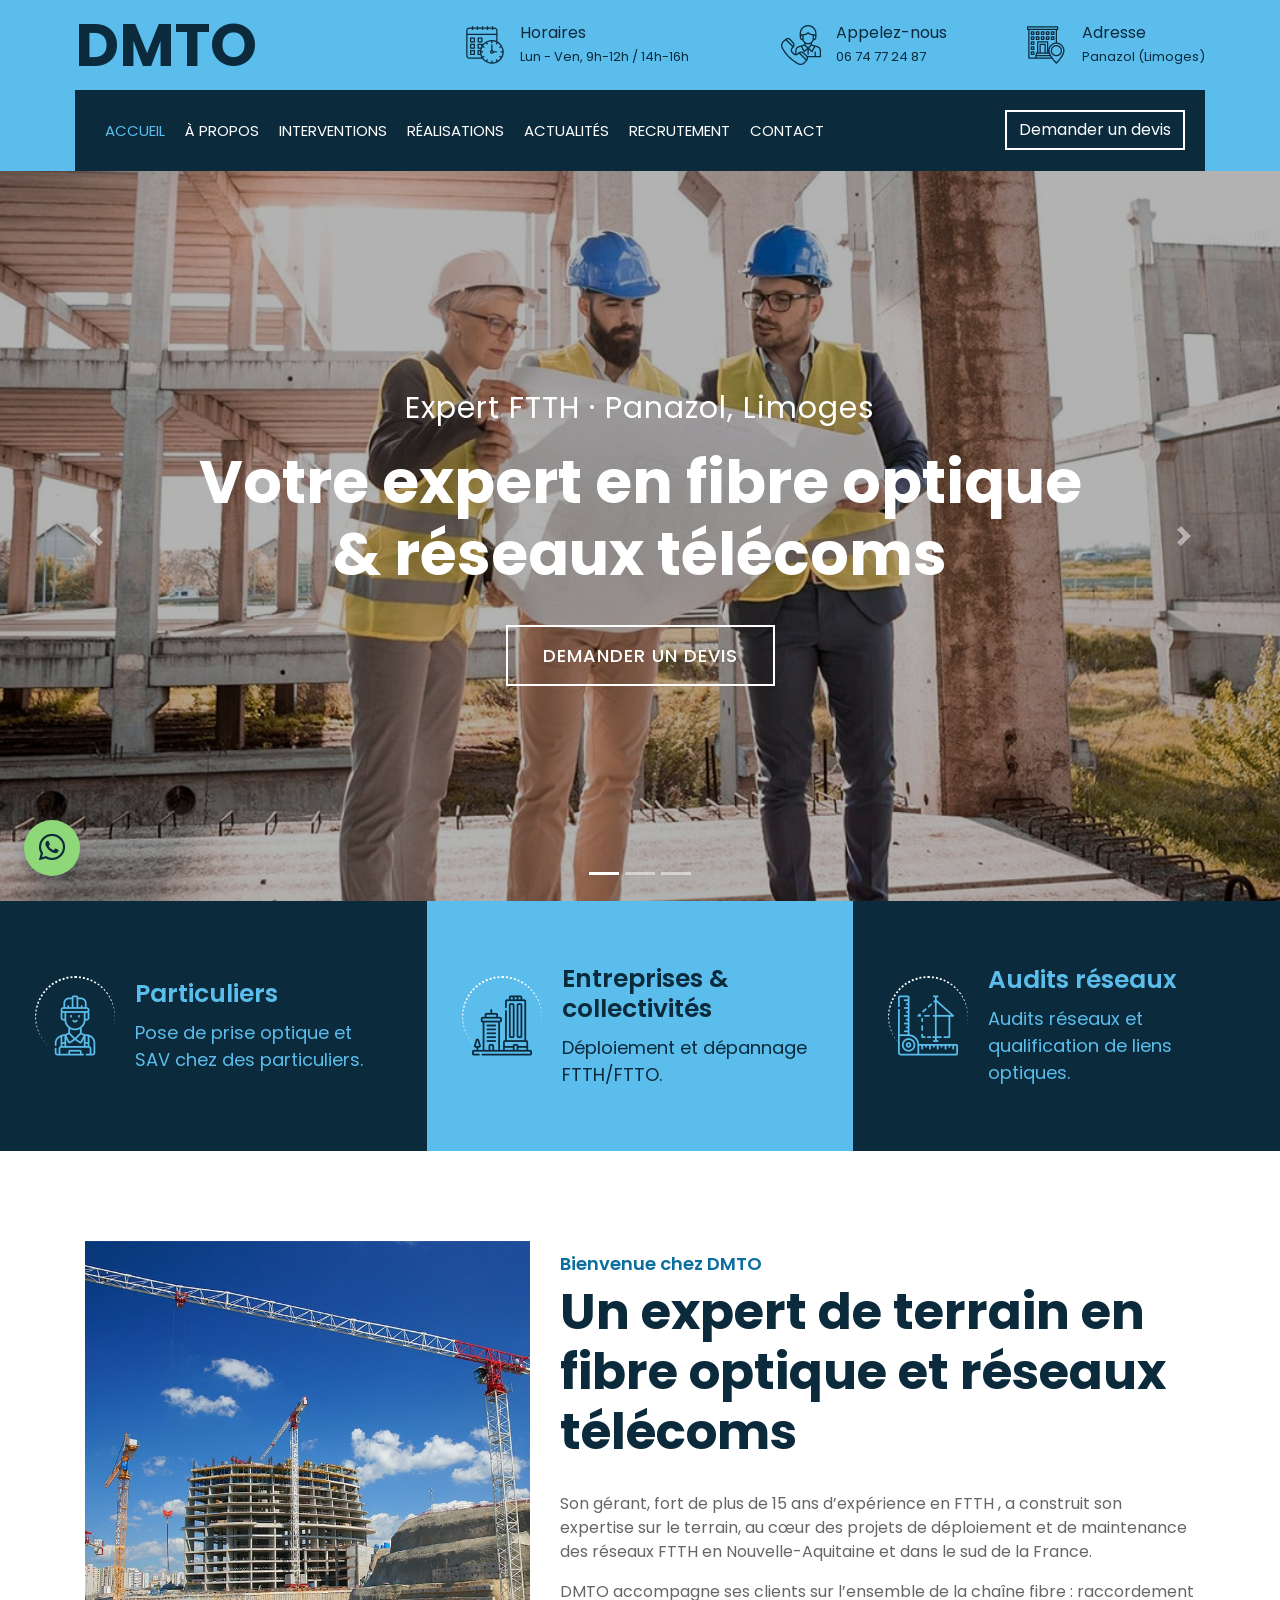
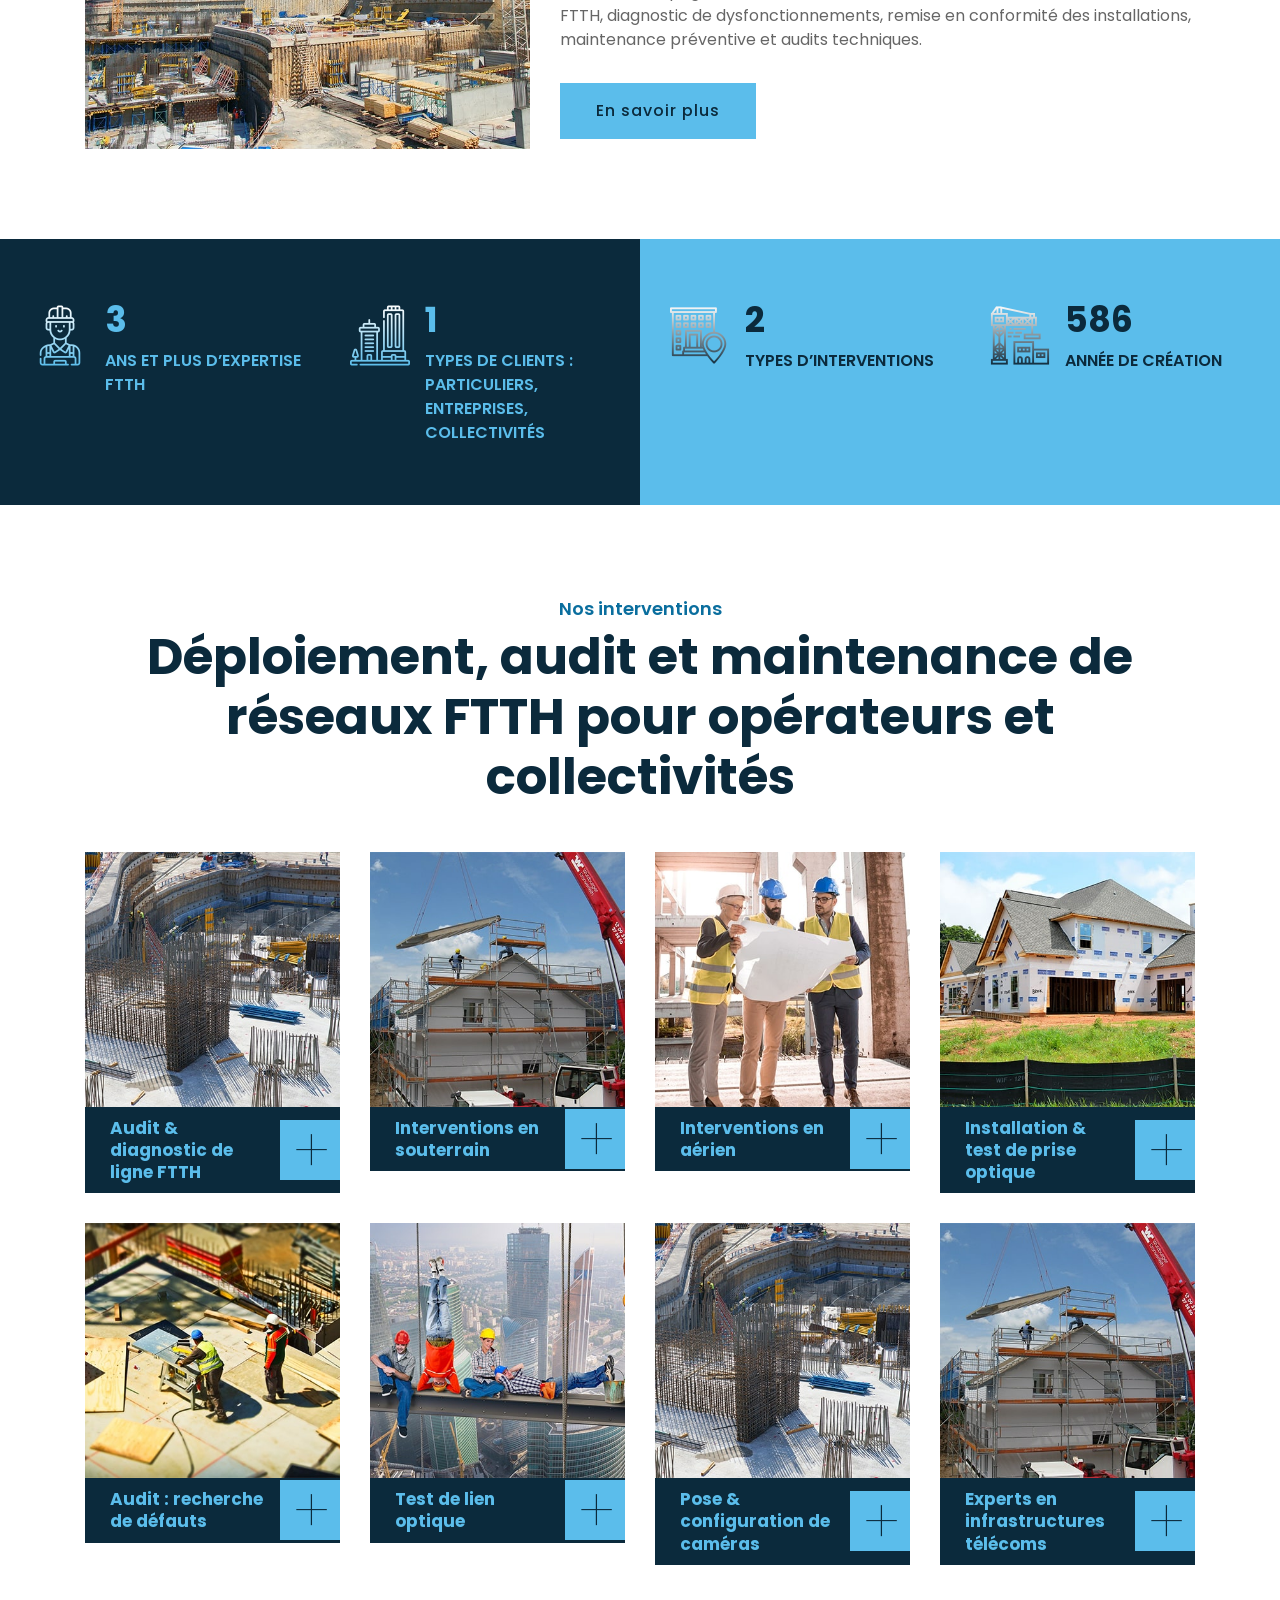
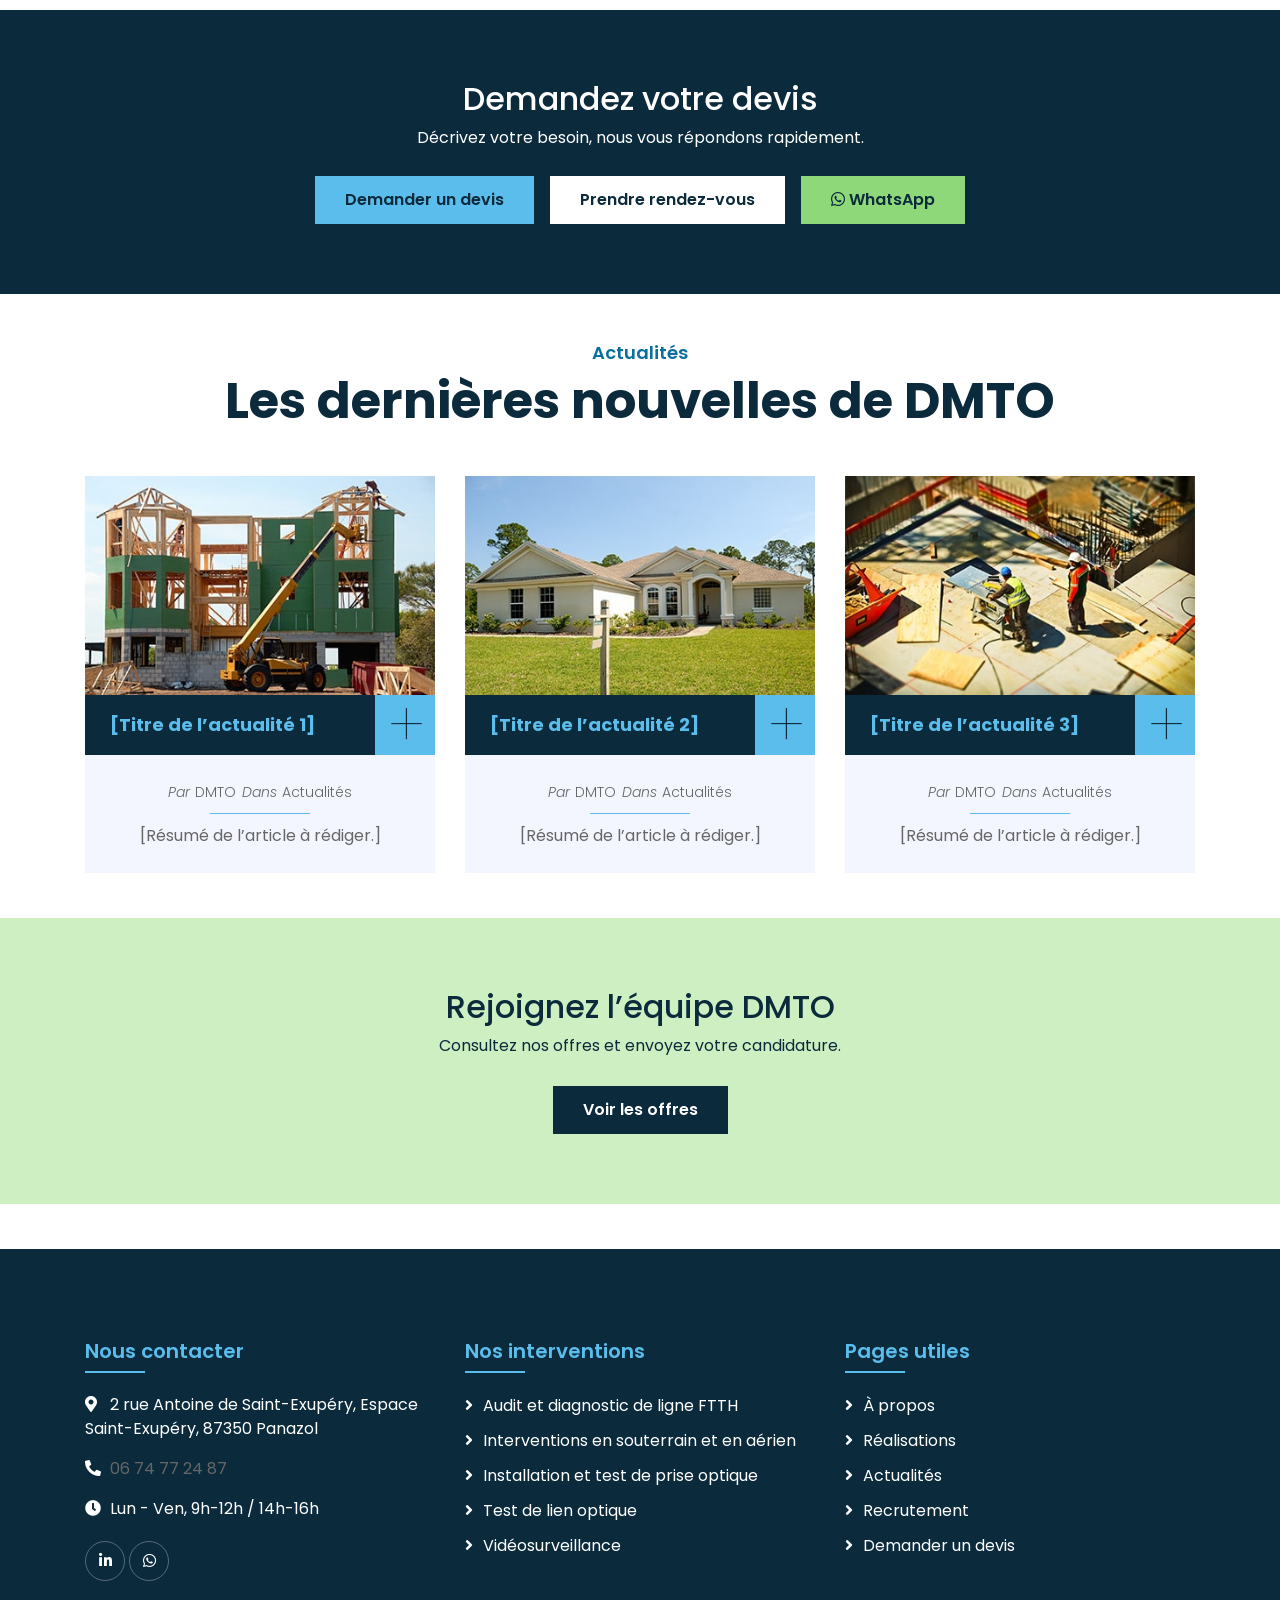
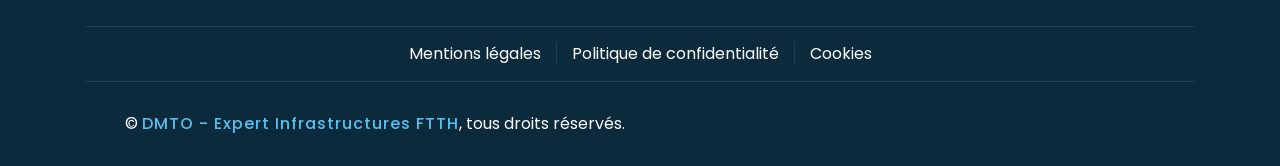
<file: index.html>
<!DOCTYPE html>
<html lang="fr">
    <head>
        <meta charset="utf-8">
        <title>DMTO | Expert fibre optique FTTH à Panazol, Limoges</title>
        <meta content="width=device-width, initial-scale=1.0" name="viewport">
        <meta content="fibre optique, FTTH, FTTO, raccordement fibre, audit réseau, Limoges, Panazol, Haute-Vienne, Nouvelle-Aquitaine" name="keywords">
        <meta content="DMTO, expert FTTH à Panazol (Limoges) : raccordement fibre optique, SAV, déploiement, audit et qualification de liens pour particuliers, entreprises et collectivités." name="description">

        <!-- Favicon -->
        <link href="img/favicon.ico" rel="icon">

        <!-- Google Font -->
        <link href="https://fonts.googleapis.com/css2?family=Poppins:wght@100;200;300;400;500;600;700;800;900&display=swap" rel="stylesheet">

        <!-- CSS Libraries -->
        <link href="https://stackpath.bootstrapcdn.com/bootstrap/4.4.1/css/bootstrap.min.css" rel="stylesheet">
        <link href="https://cdnjs.cloudflare.com/ajax/libs/font-awesome/5.10.0/css/all.min.css" rel="stylesheet">
        <link href="lib/flaticon/font/flaticon.css" rel="stylesheet"> 
        <link href="lib/animate/animate.min.css" rel="stylesheet">
        <link href="lib/owlcarousel/assets/owl.carousel.min.css" rel="stylesheet">
        <link href="lib/lightbox/css/lightbox.min.css" rel="stylesheet">
        <link href="lib/slick/slick.css" rel="stylesheet">
        <link href="lib/slick/slick-theme.css" rel="stylesheet">

        <!-- Template Stylesheet -->
        <link href="css/style.css" rel="stylesheet">
    </head>

    <body>
        <div class="wrapper">
            <!-- Top Bar Start -->
            <div class="top-bar">
                <div class="container-fluid">
                    <div class="row align-items-center">
                        <div class="col-lg-4 col-md-12">
                            <div class="logo">
                                <a href="index.html">
                                    <h1>DMTO</h1>
                                    <!-- <img src="img/logo.png" alt="DMTO - Expert Infrastructures FTTH"> -->
                                </a>
                            </div>
                        </div>
                        <div class="col-lg-8 col-md-7 d-none d-lg-block">
                            <div class="row">
                                <div class="col-4">
                                    <div class="top-bar-item">
                                        <div class="top-bar-icon"><i class="flaticon-calendar"></i></div>
                                        <div class="top-bar-text">
                                            <h3>Horaires</h3>
                                            <p>Lun - Ven, 9h-12h / 14h-16h</p>
                                        </div>
                                    </div>
                                </div>
                                <div class="col-4">
                                    <div class="top-bar-item">
                                        <div class="top-bar-icon"><i class="flaticon-call"></i></div>
                                        <div class="top-bar-text">
                                            <h3>Appelez-nous</h3>
                                            <p><a href="tel:+33674772487">06 74 77 24 87</a></p>
                                        </div>
                                    </div>
                                </div>
                                <div class="col-4">
                                    <div class="top-bar-item">
                                        <div class="top-bar-icon"><i class="flaticon-address"></i></div>
                                        <div class="top-bar-text">
                                            <h3>Adresse</h3>
                                            <p>Panazol (Limoges)</p>
                                        </div>
                                    </div>
                                </div>
                            </div>
                        </div>
                    </div>
                </div>
            </div>
            <!-- Top Bar End -->

            <!-- Nav Bar Start -->
            <div class="nav-bar">
                <div class="container-fluid">
                    <nav class="navbar navbar-expand-lg bg-dark navbar-dark">
                        <a href="index.html" class="navbar-brand">MENU</a>
                        <button type="button" class="navbar-toggler" data-toggle="collapse" data-target="#navbarCollapse" aria-label="Ouvrir le menu">
                            <span class="navbar-toggler-icon"></span>
                        </button>
                        <div class="collapse navbar-collapse justify-content-between" id="navbarCollapse">
                            <div class="navbar-nav mr-auto">
                                <a href="index.html" class="nav-item nav-link active">Accueil</a>
                                <a href="about.html" class="nav-item nav-link">À propos</a>
                                <a href="service.html" class="nav-item nav-link">Interventions</a>
                                <a href="portfolio.html" class="nav-item nav-link">Réalisations</a>
                                <a href="blog.html" class="nav-item nav-link">Actualités</a>
                                <a href="recrutement.html" class="nav-item nav-link">Recrutement</a>
                                <a href="contact.html" class="nav-item nav-link">Contact</a>
                            </div>
                            <div class="ml-auto">
                                <a class="btn" href="contact.html#devis">Demander un devis</a>
                            </div>
                        </div>
                    </nav>
                </div>
            </div>
            <!-- Nav Bar End -->


            <!-- Carousel Start -->
            <div id="carousel" class="carousel slide" data-ride="carousel">
                <ol class="carousel-indicators">
                    <li data-target="#carousel" data-slide-to="0" class="active"></li>
                    <li data-target="#carousel" data-slide-to="1"></li>
                    <li data-target="#carousel" data-slide-to="2"></li>
                </ol>
                <div class="carousel-inner">
                    <div class="carousel-item active">
                        <img src="img/carousel-1.jpg" alt="[Photo FTTH à remplacer]">
                        <div class="carousel-caption">
                            <p class="animated fadeInRight">Expert FTTH · Panazol, Limoges</p>
                            <h1 class="animated fadeInLeft">Votre expert en fibre optique & réseaux télécoms</h1>
                            <a class="btn animated fadeInUp" href="contact.html#devis">Demander un devis</a>
                        </div>
                    </div>
                    <div class="carousel-item">
                        <img src="img/carousel-2.jpg" alt="[Photo FTTH à remplacer]">
                        <div class="carousel-caption">
                            <p class="animated fadeInRight">Particuliers</p>
                            <h1 class="animated fadeInLeft">Pose de prise optique et SAV</h1>
                            <a class="btn animated fadeInUp" href="contact.html#devis">Demander un devis</a>
                        </div>
                    </div>
                    <div class="carousel-item">
                        <img src="img/carousel-3.jpg" alt="[Photo FTTH à remplacer]">
                        <div class="carousel-caption">
                            <p class="animated fadeInRight">Entreprises et collectivités</p>
                            <h1 class="animated fadeInLeft">Déploiement et dépannage FTTH/FTTO</h1>
                            <a class="btn animated fadeInUp" href="contact.html#devis">Demander un devis</a>
                        </div>
                    </div>
                </div>
                <a class="carousel-control-prev" href="#carousel" role="button" data-slide="prev">
                    <span class="carousel-control-prev-icon" aria-hidden="true"></span><span class="sr-only">Précédent</span>
                </a>
                <a class="carousel-control-next" href="#carousel" role="button" data-slide="next">
                    <span class="carousel-control-next-icon" aria-hidden="true"></span><span class="sr-only">Suivant</span>
                </a>
            </div>
            <!-- Carousel End -->

            <!-- Feature Start-->
            <div class="feature wow fadeInUp" data-wow-delay="0.1s">
                <div class="container-fluid">
                    <div class="row align-items-center">
                        <div class="col-lg-4 col-md-12">
                            <div class="feature-item">
                                <div class="feature-icon"><i class="flaticon-worker"></i></div>
                                <div class="feature-text"><h3>Particuliers</h3><p>Pose de prise optique et SAV chez des particuliers.</p></div>
                            </div>
                        </div>
                        <div class="col-lg-4 col-md-12">
                            <div class="feature-item">
                                <div class="feature-icon"><i class="flaticon-building"></i></div>
                                <div class="feature-text"><h3>Entreprises & collectivités</h3><p>Déploiement et dépannage FTTH/FTTO.</p></div>
                            </div>
                        </div>
                        <div class="col-lg-4 col-md-12">
                            <div class="feature-item">
                                <div class="feature-icon"><i class="flaticon-measure"></i></div>
                                <div class="feature-text"><h3>Audits réseaux</h3><p>Audits réseaux et qualification de liens optiques.</p></div>
                            </div>
                        </div>
                    </div>
                </div>
            </div>
            <!-- Feature End-->

            <!-- About Start -->
            <div class="about wow fadeInUp" data-wow-delay="0.1s">
                <div class="container">
                    <div class="row align-items-center">
                        <div class="col-lg-5 col-md-6">
                            <div class="about-img"><img src="img/about.jpg" alt="[Photo à remplacer]"></div>
                        </div>
                        <div class="col-lg-7 col-md-6">
                            <div class="section-header text-left">
                                <p>Bienvenue chez DMTO</p>
                                <h2>Un expert de terrain en fibre optique et réseaux télécoms</h2>
                            </div>
                            <div class="about-text">
                                <p>Son gérant, fort de plus de 15 ans d’expérience en FTTH <!-- À valider avec le client : 10 ou 15 ans --> , a construit son expertise sur le terrain, au cœur des projets de déploiement et de maintenance des réseaux FTTH en Nouvelle-Aquitaine et dans le sud de la France.</p>
                                <p>DMTO accompagne ses clients sur l’ensemble de la chaîne fibre : raccordement FTTH, diagnostic de dysfonctionnements, remise en conformité des installations, maintenance préventive et audits techniques.</p>
                                <a class="btn" href="about.html">En savoir plus</a>
                            </div>
                        </div>
                    </div>
                </div>
            </div>
            <!-- About End -->

            <!-- Fact Start -->
            <div class="fact">
                <div class="container-fluid">
                    <div class="row counters">
                        <div class="col-md-6 fact-left wow slideInLeft">
                            <div class="row">
                                <div class="col-6">
                                    <div class="fact-icon"><i class="flaticon-worker"></i></div>
                                    <div class="fact-text"><h2 data-toggle="counter-up">10</h2><p>ans et plus d’expertise FTTH</p></div>
                                </div>
                                <div class="col-6">
                                    <div class="fact-icon"><i class="flaticon-building"></i></div>
                                    <div class="fact-text"><h2 data-toggle="counter-up">3</h2><p>types de clients : particuliers, entreprises, collectivités</p></div>
                                </div>
                            </div>
                        </div>
                        <div class="col-md-6 fact-right wow slideInRight">
                            <div class="row">
                                <div class="col-6">
                                    <div class="fact-icon"><i class="flaticon-address"></i></div>
                                    <div class="fact-text"><h2 data-toggle="counter-up">8</h2><p>types d’interventions</p></div>
                                </div>
                                <div class="col-6">
                                    <div class="fact-icon"><i class="flaticon-crane"></i></div>
                                    <div class="fact-text"><h2 data-toggle="counter-up">2020</h2><p>année de création</p></div>
                                </div>
                            </div>
                        </div>
                    </div>
                </div>
            </div>
            <!-- Fact End -->

            <!-- Service Start -->
            <div class="service">
                <div class="container">
                    <div class="section-header text-center">
                        <p>Nos interventions</p>
                        <h2>Déploiement, audit et maintenance de réseaux FTTH pour opérateurs et collectivités</h2>
                    </div>
                    <div class="row">
                    <div class="col-lg-3 col-md-6 wow fadeInUp" data-wow-delay="0.1s">
                        <div class="service-item">
                            <div class="service-img">
                                <img src="img/service-1.jpg" alt="[Photo à remplacer]">
                                <div class="service-overlay"><p>Diagnostic des dysfonctionnements de votre ligne fibre.</p></div>
                            </div>
                            <div class="service-text">
                                <h3>Audit & diagnostic de ligne FTTH</h3>
                                <a class="btn" href="contact.html#devis" aria-label="Demander un devis : Audit & diagnostic de ligne FTTH">+</a>
                            </div>
                        </div>
                    </div>
                    <div class="col-lg-3 col-md-6 wow fadeInUp" data-wow-delay="0.2s">
                        <div class="service-item">
                            <div class="service-img">
                                <img src="img/service-2.jpg" alt="[Photo à remplacer]">
                                <div class="service-overlay"><p>Interventions sur les réseaux FTTH en souterrain.</p></div>
                            </div>
                            <div class="service-text">
                                <h3>Interventions en souterrain</h3>
                                <a class="btn" href="contact.html#devis" aria-label="Demander un devis : Interventions en souterrain">+</a>
                            </div>
                        </div>
                    </div>
                    <div class="col-lg-3 col-md-6 wow fadeInUp" data-wow-delay="0.3s">
                        <div class="service-item">
                            <div class="service-img">
                                <img src="img/service-3.jpg" alt="[Photo à remplacer]">
                                <div class="service-overlay"><p>Interventions sur les réseaux FTTH en aérien.</p></div>
                            </div>
                            <div class="service-text">
                                <h3>Interventions en aérien</h3>
                                <a class="btn" href="contact.html#devis" aria-label="Demander un devis : Interventions en aérien">+</a>
                            </div>
                        </div>
                    </div>
                    <div class="col-lg-3 col-md-6 wow fadeInUp" data-wow-delay="0.4s">
                        <div class="service-item">
                            <div class="service-img">
                                <img src="img/service-4.jpg" alt="[Photo à remplacer]">
                                <div class="service-overlay"><p>Installation et test de la prise optique.</p></div>
                            </div>
                            <div class="service-text">
                                <h3>Installation & test de prise optique</h3>
                                <a class="btn" href="contact.html#devis" aria-label="Demander un devis : Installation & test de prise optique">+</a>
                            </div>
                        </div>
                    </div>
                    <div class="col-lg-3 col-md-6 wow fadeInUp" data-wow-delay="0.1s">
                        <div class="service-item">
                            <div class="service-img">
                                <img src="img/service-5.jpg" alt="[Photo à remplacer]">
                                <div class="service-overlay"><p>Audit technique et recherche de défauts sur les installations.</p></div>
                            </div>
                            <div class="service-text">
                                <h3>Audit : recherche de défauts</h3>
                                <a class="btn" href="contact.html#devis" aria-label="Demander un devis : Audit : recherche de défauts">+</a>
                            </div>
                        </div>
                    </div>
                    <div class="col-lg-3 col-md-6 wow fadeInUp" data-wow-delay="0.2s">
                        <div class="service-item">
                            <div class="service-img">
                                <img src="img/service-6.jpg" alt="[Photo à remplacer]">
                                <div class="service-overlay"><p>Mesure et qualification de liens optiques.</p></div>
                            </div>
                            <div class="service-text">
                                <h3>Test de lien optique</h3>
                                <a class="btn" href="contact.html#devis" aria-label="Demander un devis : Test de lien optique">+</a>
                            </div>
                        </div>
                    </div>
                    <div class="col-lg-3 col-md-6 wow fadeInUp" data-wow-delay="0.3s">
                        <div class="service-item">
                            <div class="service-img">
                                <img src="img/service-1.jpg" alt="[Photo à remplacer]">
                                <div class="service-overlay"><p>Pose et configuration de caméras de vidéosurveillance.</p></div>
                            </div>
                            <div class="service-text">
                                <h3>Pose & configuration de caméras</h3>
                                <a class="btn" href="contact.html#devis" aria-label="Demander un devis : Pose & configuration de caméras">+</a>
                            </div>
                        </div>
                    </div>
                    <div class="col-lg-3 col-md-6 wow fadeInUp" data-wow-delay="0.4s">
                        <div class="service-item">
                            <div class="service-img">
                                <img src="img/service-2.jpg" alt="[Photo à remplacer]">
                                <div class="service-overlay"><p>Déploiement, audit et maintenance de réseaux FTTH.</p></div>
                            </div>
                            <div class="service-text">
                                <h3>Experts en infrastructures télécoms</h3>
                                <a class="btn" href="contact.html#devis" aria-label="Demander un devis : Experts en infrastructures télécoms">+</a>
                            </div>
                        </div>
                    </div>
                    </div>
                </div>
            </div>
            <!-- Service End -->

            <!-- Quote Start -->
            <div class="cta-band">
                <div class="container text-center">
                    <h2>Demandez votre devis</h2>
                    <p>Décrivez votre besoin, nous vous répondons rapidement.</p>
                    <a class="btn" href="contact.html#devis">Demander un devis</a>
                    <a class="btn btn-alt" href="contact.html#rdv">Prendre rendez-vous</a>
                    <a class="btn btn-wa" href="https://wa.me/33674772487" target="_blank" rel="noopener"><i class="fab fa-whatsapp"></i> WhatsApp</a>
                </div>
            </div>
            <!-- Quote End -->

            <!-- Blog Start -->
            <div class="blog">
                <div class="container">
                    <div class="section-header text-center">
                        <p>Actualités</p>
                        <h2>Les dernières nouvelles de DMTO</h2>
                    </div>
                    <div class="row">
                    <div class="col-lg-4 col-md-6 wow fadeInUp" data-wow-delay="0.1s">
                        <div class="blog-item">
                            <div class="blog-img"><img src="img/blog-1.jpg" alt="[Image à remplacer]"></div>
                            <div class="blog-title"><h3>[Titre de l’actualité 1]</h3><a class="btn" href="blog.html">+</a></div>
                            <div class="blog-meta"><p>Par<a href="blog.html">DMTO</a></p><p>Dans<a href="blog.html">Actualités</a></p></div>
                            <div class="blog-text"><p>[Résumé de l’article à rédiger.]</p></div>
                        </div>
                    </div>
                    <div class="col-lg-4 col-md-6 wow fadeInUp" data-wow-delay="0.2s">
                        <div class="blog-item">
                            <div class="blog-img"><img src="img/blog-2.jpg" alt="[Image à remplacer]"></div>
                            <div class="blog-title"><h3>[Titre de l’actualité 2]</h3><a class="btn" href="blog.html">+</a></div>
                            <div class="blog-meta"><p>Par<a href="blog.html">DMTO</a></p><p>Dans<a href="blog.html">Actualités</a></p></div>
                            <div class="blog-text"><p>[Résumé de l’article à rédiger.]</p></div>
                        </div>
                    </div>
                    <div class="col-lg-4 col-md-6 wow fadeInUp" data-wow-delay="0.3s">
                        <div class="blog-item">
                            <div class="blog-img"><img src="img/blog-3.jpg" alt="[Image à remplacer]"></div>
                            <div class="blog-title"><h3>[Titre de l’actualité 3]</h3><a class="btn" href="blog.html">+</a></div>
                            <div class="blog-meta"><p>Par<a href="blog.html">DMTO</a></p><p>Dans<a href="blog.html">Actualités</a></p></div>
                            <div class="blog-text"><p>[Résumé de l’article à rédiger.]</p></div>
                        </div>
                    </div>
                    </div>
                </div>
            </div>
            <!-- Blog End -->

            <!-- Recruit Start -->
            <div class="recruit-band">
                <div class="container text-center">
                    <h2>Rejoignez l’équipe DMTO</h2>
                    <p>Consultez nos offres et envoyez votre candidature.</p>
                    <a class="btn" href="recrutement.html">Voir les offres</a>
                </div>
            </div>
            <!-- Recruit End -->

            <!-- Footer Start -->
            <div class="footer wow fadeIn" data-wow-delay="0.3s">
                <div class="container">
                    <div class="row">
                        <div class="col-md-6 col-lg-4">
                            <div class="footer-contact">
                                <h2>Nous contacter</h2>
                                <p><i class="fa fa-map-marker-alt"></i>2 rue Antoine de Saint-Exupéry, Espace Saint-Exupéry, 87350 Panazol</p>
                                <p><i class="fa fa-phone-alt"></i><a href="tel:+33674772487">06 74 77 24 87</a></p>
                                <p><i class="fa fa-clock"></i>Lun - Ven, 9h-12h / 14h-16h</p>
                                <div class="footer-social">
                                    <a href="#" aria-label="LinkedIn (page à créer)"><i class="fab fa-linkedin-in"></i></a>
                                    <a href="https://wa.me/33674772487" aria-label="WhatsApp"><i class="fab fa-whatsapp"></i></a>
                                </div>
                            </div>
                        </div>
                        <div class="col-md-6 col-lg-4">
                            <div class="footer-link">
                                <h2>Nos interventions</h2>
                                <a href="service.html">Audit et diagnostic de ligne FTTH</a>
                                <a href="service.html">Interventions en souterrain et en aérien</a>
                                <a href="service.html">Installation et test de prise optique</a>
                                <a href="service.html">Test de lien optique</a>
                                <a href="service.html">Vidéosurveillance</a>
                            </div>
                        </div>
                        <div class="col-md-6 col-lg-4">
                            <div class="footer-link">
                                <h2>Pages utiles</h2>
                                <a href="about.html">À propos</a>
                                <a href="portfolio.html">Réalisations</a>
                                <a href="blog.html">Actualités</a>
                                <a href="recrutement.html">Recrutement</a>
                                <a href="contact.html#devis">Demander un devis</a>
                            </div>
                        </div>
                    </div>
                </div>
                <div class="container footer-menu">
                    <div class="f-menu">
                        <a href="#">Mentions légales</a>
                        <a href="#">Politique de confidentialité</a>
                        <a href="#">Cookies</a>
                    </div>
                </div>
                <div class="container copyright">
                    <div class="row">
                        <div class="col-md-6">
                            <p>&copy; <a href="index.html">DMTO - Expert Infrastructures FTTH</a>, tous droits réservés.</p>
                        </div>
                      
                    </div>
                </div>
            </div>
            <!-- Footer End -->
            <a href="https://wa.me/33674772487" class="whatsapp-float" target="_blank" rel="noopener" aria-label="Écrire à DMTO sur WhatsApp"><i class="fab fa-whatsapp"></i></a>

            <a href="#" class="back-to-top"><i class="fa fa-chevron-up"></i></a>
        </div>

        <!-- JavaScript Libraries -->
        <script src="https://code.jquery.com/jquery-3.4.1.min.js"></script>
        <script src="https://stackpath.bootstrapcdn.com/bootstrap/4.4.1/js/bootstrap.bundle.min.js"></script>
        <script src="lib/easing/easing.min.js"></script>
        <script src="lib/wow/wow.min.js"></script>
        <script src="lib/owlcarousel/owl.carousel.min.js"></script>
        <script src="lib/isotope/isotope.pkgd.min.js"></script>
        <script src="lib/lightbox/js/lightbox.min.js"></script>
        <script src="lib/waypoints/waypoints.min.js"></script>
        <script src="lib/counterup/counterup.min.js"></script>
        <script src="lib/slick/slick.min.js"></script>

        <!-- Template Javascript -->
        <script src="js/main.js"></script>
    </body>
</html>
</file>
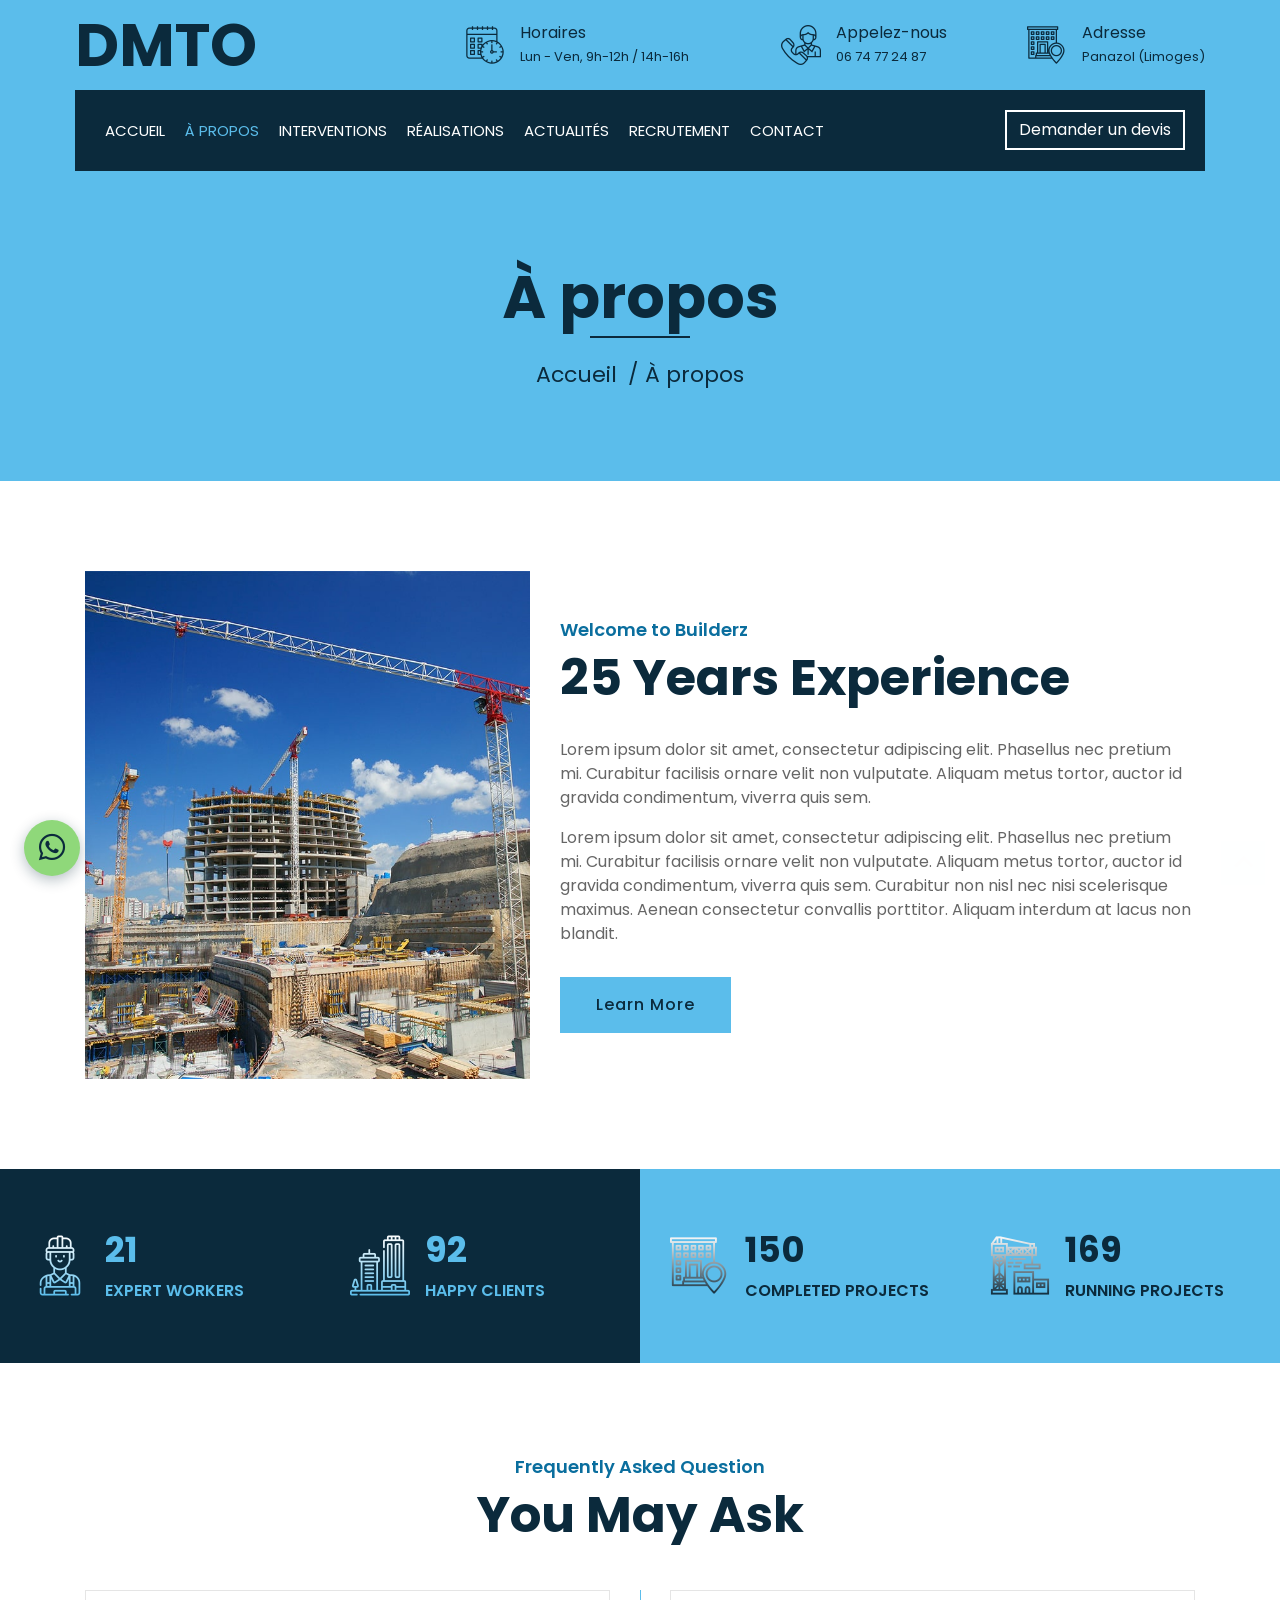
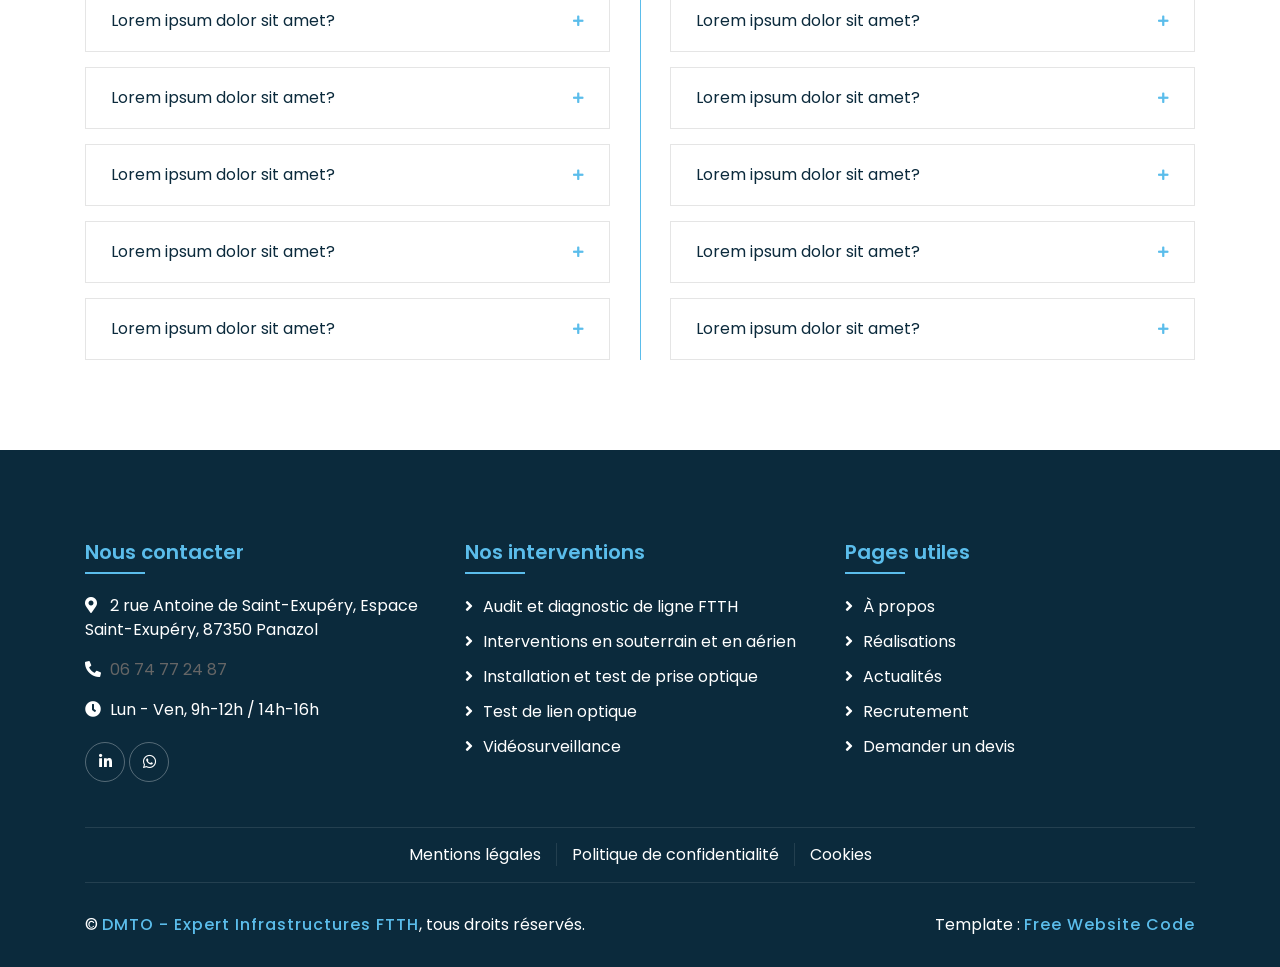
<file: about.html>
<!DOCTYPE html>
<html lang="fr">
    <head>
        <meta charset="utf-8">
        <title>À propos | DMTO, expert FTTH à Panazol</title>
        <meta content="width=device-width, initial-scale=1.0" name="viewport">
        <meta content="fibre optique, FTTH, FTTO, raccordement fibre, audit réseau, Limoges, Panazol, Haute-Vienne, Nouvelle-Aquitaine" name="keywords">
        <meta content="DMTO, expert FTTH à Panazol (Limoges) : raccordement fibre optique, SAV, déploiement, audit et qualification de liens pour particuliers, entreprises et collectivités." name="description">

        <!-- Favicon -->
        <link href="img/favicon.ico" rel="icon">

        <!-- Google Font -->
        <link href="https://fonts.googleapis.com/css2?family=Poppins:wght@100;200;300;400;500;600;700;800;900&display=swap" rel="stylesheet">

        <!-- CSS Libraries -->
        <link href="https://stackpath.bootstrapcdn.com/bootstrap/4.4.1/css/bootstrap.min.css" rel="stylesheet">
        <link href="https://cdnjs.cloudflare.com/ajax/libs/font-awesome/5.10.0/css/all.min.css" rel="stylesheet">
        <link href="lib/flaticon/font/flaticon.css" rel="stylesheet"> 
        <link href="lib/animate/animate.min.css" rel="stylesheet">
        <link href="lib/owlcarousel/assets/owl.carousel.min.css" rel="stylesheet">
        <link href="lib/lightbox/css/lightbox.min.css" rel="stylesheet">
        <link href="lib/slick/slick.css" rel="stylesheet">
        <link href="lib/slick/slick-theme.css" rel="stylesheet">

        <!-- Template Stylesheet -->
        <link href="css/style.css" rel="stylesheet">
    </head>

    <body>
        <div class="wrapper">
            <!-- Top Bar Start -->
            <div class="top-bar">
                <div class="container-fluid">
                    <div class="row align-items-center">
                        <div class="col-lg-4 col-md-12">
                            <div class="logo">
                                <a href="index.html">
                                    <h1>DMTO</h1>
                                    <!-- <img src="img/logo.png" alt="DMTO - Expert Infrastructures FTTH"> -->
                                </a>
                            </div>
                        </div>
                        <div class="col-lg-8 col-md-7 d-none d-lg-block">
                            <div class="row">
                                <div class="col-4">
                                    <div class="top-bar-item">
                                        <div class="top-bar-icon"><i class="flaticon-calendar"></i></div>
                                        <div class="top-bar-text">
                                            <h3>Horaires</h3>
                                            <p>Lun - Ven, 9h-12h / 14h-16h</p>
                                        </div>
                                    </div>
                                </div>
                                <div class="col-4">
                                    <div class="top-bar-item">
                                        <div class="top-bar-icon"><i class="flaticon-call"></i></div>
                                        <div class="top-bar-text">
                                            <h3>Appelez-nous</h3>
                                            <p><a href="tel:+33674772487">06 74 77 24 87</a></p>
                                        </div>
                                    </div>
                                </div>
                                <div class="col-4">
                                    <div class="top-bar-item">
                                        <div class="top-bar-icon"><i class="flaticon-address"></i></div>
                                        <div class="top-bar-text">
                                            <h3>Adresse</h3>
                                            <p>Panazol (Limoges)</p>
                                        </div>
                                    </div>
                                </div>
                            </div>
                        </div>
                    </div>
                </div>
            </div>
            <!-- Top Bar End -->

            <!-- Nav Bar Start -->
            <div class="nav-bar">
                <div class="container-fluid">
                    <nav class="navbar navbar-expand-lg bg-dark navbar-dark">
                        <a href="index.html" class="navbar-brand">MENU</a>
                        <button type="button" class="navbar-toggler" data-toggle="collapse" data-target="#navbarCollapse" aria-label="Ouvrir le menu">
                            <span class="navbar-toggler-icon"></span>
                        </button>
                        <div class="collapse navbar-collapse justify-content-between" id="navbarCollapse">
                            <div class="navbar-nav mr-auto">
                                <a href="index.html" class="nav-item nav-link">Accueil</a>
                                <a href="about.html" class="nav-item nav-link active">À propos</a>
                                <a href="service.html" class="nav-item nav-link">Interventions</a>
                                <a href="portfolio.html" class="nav-item nav-link">Réalisations</a>
                                <a href="blog.html" class="nav-item nav-link">Actualités</a>
                                <a href="recrutement.html" class="nav-item nav-link">Recrutement</a>
                                <a href="contact.html" class="nav-item nav-link">Contact</a>
                            </div>
                            <div class="ml-auto">
                                <a class="btn" href="contact.html#devis">Demander un devis</a>
                            </div>
                        </div>
                    </nav>
                </div>
            </div>
            <!-- Nav Bar End -->
            
            
            <!-- Page Header Start -->
            <div class="page-header">
                <div class="container">
                    <div class="row">
                        <div class="col-12"><h2>À propos</h2></div>
                        <div class="col-12">
                            <a href="index.html">Accueil</a>
                            <a href="#">À propos</a>
                        </div>
                    </div>
                </div>
            </div>
            <!-- Page Header End -->


            <!-- About Start -->
            <div class="about wow fadeInUp" data-wow-delay="0.1s">
                <div class="container">
                    <div class="row align-items-center">
                        <div class="col-lg-5 col-md-6">
                            <div class="about-img">
                                <img src="img/about.jpg" alt="Image">
                            </div>
                        </div>
                        <div class="col-lg-7 col-md-6">
                            <div class="section-header text-left">
                                <p>Welcome to Builderz</p>
                                <h2>25 Years Experience</h2>
                            </div>
                            <div class="about-text">
                                <p>
                                    Lorem ipsum dolor sit amet, consectetur adipiscing elit. Phasellus nec pretium mi. Curabitur facilisis ornare velit non vulputate. Aliquam metus tortor, auctor id gravida condimentum, viverra quis sem.
                                </p>
                                <p>
                                    Lorem ipsum dolor sit amet, consectetur adipiscing elit. Phasellus nec pretium mi. Curabitur facilisis ornare velit non vulputate. Aliquam metus tortor, auctor id gravida condimentum, viverra quis sem. Curabitur non nisl nec nisi scelerisque maximus. Aenean consectetur convallis porttitor. Aliquam interdum at lacus non blandit.
                                </p>
                                <a class="btn" href="">Learn More</a>
                            </div>
                        </div>
                    </div>
                </div>
            </div>
            <!-- About End -->
            
            
            <!-- Fact Start -->
            <div class="fact">
                <div class="container-fluid">
                    <div class="row counters">
                        <div class="col-md-6 fact-left wow slideInLeft">
                            <div class="row">
                                <div class="col-6">
                                    <div class="fact-icon">
                                        <i class="flaticon-worker"></i>
                                    </div>
                                    <div class="fact-text">
                                        <h2 data-toggle="counter-up">109</h2>
                                        <p>Expert Workers</p>
                                    </div>
                                </div>
                                <div class="col-6">
                                    <div class="fact-icon">
                                        <i class="flaticon-building"></i>
                                    </div>
                                    <div class="fact-text">
                                        <h2 data-toggle="counter-up">485</h2>
                                        <p>Happy Clients</p>
                                    </div>
                                </div>
                            </div>
                        </div>
                        <div class="col-md-6 fact-right wow slideInRight">
                            <div class="row">
                                <div class="col-6">
                                    <div class="fact-icon">
                                        <i class="flaticon-address"></i>
                                    </div>
                                    <div class="fact-text">
                                        <h2 data-toggle="counter-up">789</h2>
                                        <p>Completed Projects</p>
                                    </div>
                                </div>
                                <div class="col-6">
                                    <div class="fact-icon">
                                        <i class="flaticon-crane"></i>
                                    </div>
                                    <div class="fact-text">
                                        <h2 data-toggle="counter-up">890</h2>
                                        <p>Running Projects</p>
                                    </div>
                                </div>
                            </div>
                        </div>
                    </div>
                </div>
            </div>
            <!-- Fact End -->
            
            
            <!-- FAQs Start -->
            <div class="faqs">
                <div class="container">
                    <div class="section-header text-center">
                        <p>Frequently Asked Question</p>
                        <h2>You May Ask</h2>
                    </div>
                    <div class="row">
                        <div class="col-md-6">
                            <div id="accordion-1">
                                <div class="card wow fadeInLeft" data-wow-delay="0.1s">
                                    <div class="card-header">
                                        <a class="card-link collapsed" data-toggle="collapse" href="#collapseOne">
                                            Lorem ipsum dolor sit amet?
                                        </a>
                                    </div>
                                    <div id="collapseOne" class="collapse" data-parent="#accordion-1">
                                        <div class="card-body">
                                            Lorem ipsum dolor sit amet, consectetur adipiscing elit. Phasellus nec pretium mi. Curabitur facilisis ornare velit non.
                                        </div>
                                    </div>
                                </div>
                                <div class="card wow fadeInLeft" data-wow-delay="0.2s">
                                    <div class="card-header">
                                        <a class="card-link collapsed" data-toggle="collapse" href="#collapseTwo">
                                            Lorem ipsum dolor sit amet?
                                        </a>
                                    </div>
                                    <div id="collapseTwo" class="collapse" data-parent="#accordion-1">
                                        <div class="card-body">
                                            Lorem ipsum dolor sit amet, consectetur adipiscing elit. Phasellus nec pretium mi. Curabitur facilisis ornare velit non.
                                        </div>
                                    </div>
                                </div>
                                <div class="card wow fadeInLeft" data-wow-delay="0.3s">
                                    <div class="card-header">
                                        <a class="card-link collapsed" data-toggle="collapse" href="#collapseThree">
                                            Lorem ipsum dolor sit amet?
                                        </a>
                                    </div>
                                    <div id="collapseThree" class="collapse" data-parent="#accordion-1">
                                        <div class="card-body">
                                            Lorem ipsum dolor sit amet, consectetur adipiscing elit. Phasellus nec pretium mi. Curabitur facilisis ornare velit non.
                                        </div>
                                    </div>
                                </div>
                                <div class="card wow fadeInLeft" data-wow-delay="0.4s">
                                    <div class="card-header">
                                        <a class="card-link collapsed" data-toggle="collapse" href="#collapseFour">
                                            Lorem ipsum dolor sit amet?
                                        </a>
                                    </div>
                                    <div id="collapseFour" class="collapse" data-parent="#accordion-1">
                                        <div class="card-body">
                                            Lorem ipsum dolor sit amet, consectetur adipiscing elit. Phasellus nec pretium mi. Curabitur facilisis ornare velit non.
                                        </div>
                                    </div>
                                </div>
                                <div class="card wow fadeInLeft" data-wow-delay="0.5s">
                                    <div class="card-header">
                                        <a class="card-link collapsed" data-toggle="collapse" href="#collapseFive">
                                            Lorem ipsum dolor sit amet?
                                        </a>
                                    </div>
                                    <div id="collapseFive" class="collapse" data-parent="#accordion-1">
                                        <div class="card-body">
                                            Lorem ipsum dolor sit amet, consectetur adipiscing elit. Phasellus nec pretium mi. Curabitur facilisis ornare velit non.
                                        </div>
                                    </div>
                                </div>
                            </div>
                        </div>
                        <div class="col-md-6">
                            <div id="accordion-2">
                                <div class="card wow fadeInRight" data-wow-delay="0.1s">
                                    <div class="card-header">
                                        <a class="card-link collapsed" data-toggle="collapse" href="#collapseSix">
                                            Lorem ipsum dolor sit amet?
                                        </a>
                                    </div>
                                    <div id="collapseSix" class="collapse" data-parent="#accordion-2">
                                        <div class="card-body">
                                            Lorem ipsum dolor sit amet, consectetur adipiscing elit. Phasellus nec pretium mi. Curabitur facilisis ornare velit non.
                                        </div>
                                    </div>
                                </div>
                                <div class="card wow fadeInRight" data-wow-delay="0.2s">
                                    <div class="card-header">
                                        <a class="card-link collapsed" data-toggle="collapse" href="#collapseSeven">
                                            Lorem ipsum dolor sit amet?
                                        </a>
                                    </div>
                                    <div id="collapseSeven" class="collapse" data-parent="#accordion-2">
                                        <div class="card-body">
                                            Lorem ipsum dolor sit amet, consectetur adipiscing elit. Phasellus nec pretium mi. Curabitur facilisis ornare velit non.
                                        </div>
                                    </div>
                                </div>
                                <div class="card wow fadeInRight" data-wow-delay="0.3s">
                                    <div class="card-header">
                                        <a class="card-link collapsed" data-toggle="collapse" href="#collapseEight">
                                            Lorem ipsum dolor sit amet?
                                        </a>
                                    </div>
                                    <div id="collapseEight" class="collapse" data-parent="#accordion-2">
                                        <div class="card-body">
                                            Lorem ipsum dolor sit amet, consectetur adipiscing elit. Phasellus nec pretium mi. Curabitur facilisis ornare velit non.
                                        </div>
                                    </div>
                                </div>
                                <div class="card wow fadeInRight" data-wow-delay="0.4s">
                                    <div class="card-header">
                                        <a class="card-link collapsed" data-toggle="collapse" href="#collapseNine">
                                            Lorem ipsum dolor sit amet?
                                        </a>
                                    </div>
                                    <div id="collapseNine" class="collapse" data-parent="#accordion-2">
                                        <div class="card-body">
                                            Lorem ipsum dolor sit amet, consectetur adipiscing elit. Phasellus nec pretium mi. Curabitur facilisis ornare velit non.
                                        </div>
                                    </div>
                                </div>
                                <div class="card wow fadeInRight" data-wow-delay="0.5s">
                                    <div class="card-header">
                                        <a class="card-link collapsed" data-toggle="collapse" href="#collapseTen">
                                            Lorem ipsum dolor sit amet?
                                        </a>
                                    </div>
                                    <div id="collapseTen" class="collapse" data-parent="#accordion-2">
                                        <div class="card-body">
                                            Lorem ipsum dolor sit amet, consectetur adipiscing elit. Phasellus nec pretium mi. Curabitur facilisis ornare velit non.
                                        </div>
                                    </div>
                                </div>
                            </div>
                        </div>
                    </div>
                </div>
            </div>
            <!-- FAQs End -->


            <!-- Footer Start -->
            <div class="footer wow fadeIn" data-wow-delay="0.3s">
                <div class="container">
                    <div class="row">
                        <div class="col-md-6 col-lg-4">
                            <div class="footer-contact">
                                <h2>Nous contacter</h2>
                                <p><i class="fa fa-map-marker-alt"></i>2 rue Antoine de Saint-Exupéry, Espace Saint-Exupéry, 87350 Panazol</p>
                                <p><i class="fa fa-phone-alt"></i><a href="tel:+33674772487">06 74 77 24 87</a></p>
                                <p><i class="fa fa-clock"></i>Lun - Ven, 9h-12h / 14h-16h</p>
                                <div class="footer-social">
                                    <a href="#" aria-label="LinkedIn (page à créer)"><i class="fab fa-linkedin-in"></i></a>
                                    <a href="https://wa.me/33674772487" aria-label="WhatsApp"><i class="fab fa-whatsapp"></i></a>
                                </div>
                            </div>
                        </div>
                        <div class="col-md-6 col-lg-4">
                            <div class="footer-link">
                                <h2>Nos interventions</h2>
                                <a href="service.html">Audit et diagnostic de ligne FTTH</a>
                                <a href="service.html">Interventions en souterrain et en aérien</a>
                                <a href="service.html">Installation et test de prise optique</a>
                                <a href="service.html">Test de lien optique</a>
                                <a href="service.html">Vidéosurveillance</a>
                            </div>
                        </div>
                        <div class="col-md-6 col-lg-4">
                            <div class="footer-link">
                                <h2>Pages utiles</h2>
                                <a href="about.html">À propos</a>
                                <a href="portfolio.html">Réalisations</a>
                                <a href="blog.html">Actualités</a>
                                <a href="recrutement.html">Recrutement</a>
                                <a href="contact.html#devis">Demander un devis</a>
                            </div>
                        </div>
                    </div>
                </div>
                <div class="container footer-menu">
                    <div class="f-menu">
                        <a href="#">Mentions légales</a>
                        <a href="#">Politique de confidentialité</a>
                        <a href="#">Cookies</a>
                    </div>
                </div>
                <div class="container copyright">
                    <div class="row">
                        <div class="col-md-6">
                            <p>&copy; <a href="index.html">DMTO - Expert Infrastructures FTTH</a>, tous droits réservés.</p>
                        </div>
                        <div class="col-md-6">
                            <p>Template : <a href="https://freewebsitecode.com">Free Website Code</a></p>
                        </div>
                    </div>
                </div>
            </div>
            <!-- Footer End -->
            <a href="https://wa.me/33674772487" class="whatsapp-float" target="_blank" rel="noopener" aria-label="Écrire à DMTO sur WhatsApp"><i class="fab fa-whatsapp"></i></a>

            <a href="#" class="back-to-top"><i class="fa fa-chevron-up"></i></a>
        </div>

        <!-- JavaScript Libraries -->
        <script src="https://code.jquery.com/jquery-3.4.1.min.js"></script>
        <script src="https://stackpath.bootstrapcdn.com/bootstrap/4.4.1/js/bootstrap.bundle.min.js"></script>
        <script src="lib/easing/easing.min.js"></script>
        <script src="lib/wow/wow.min.js"></script>
        <script src="lib/owlcarousel/owl.carousel.min.js"></script>
        <script src="lib/isotope/isotope.pkgd.min.js"></script>
        <script src="lib/lightbox/js/lightbox.min.js"></script>
        <script src="lib/waypoints/waypoints.min.js"></script>
        <script src="lib/counterup/counterup.min.js"></script>
        <script src="lib/slick/slick.min.js"></script>

        <!-- Template Javascript -->
        <script src="js/main.js"></script>
    </body>
</html>
</file>
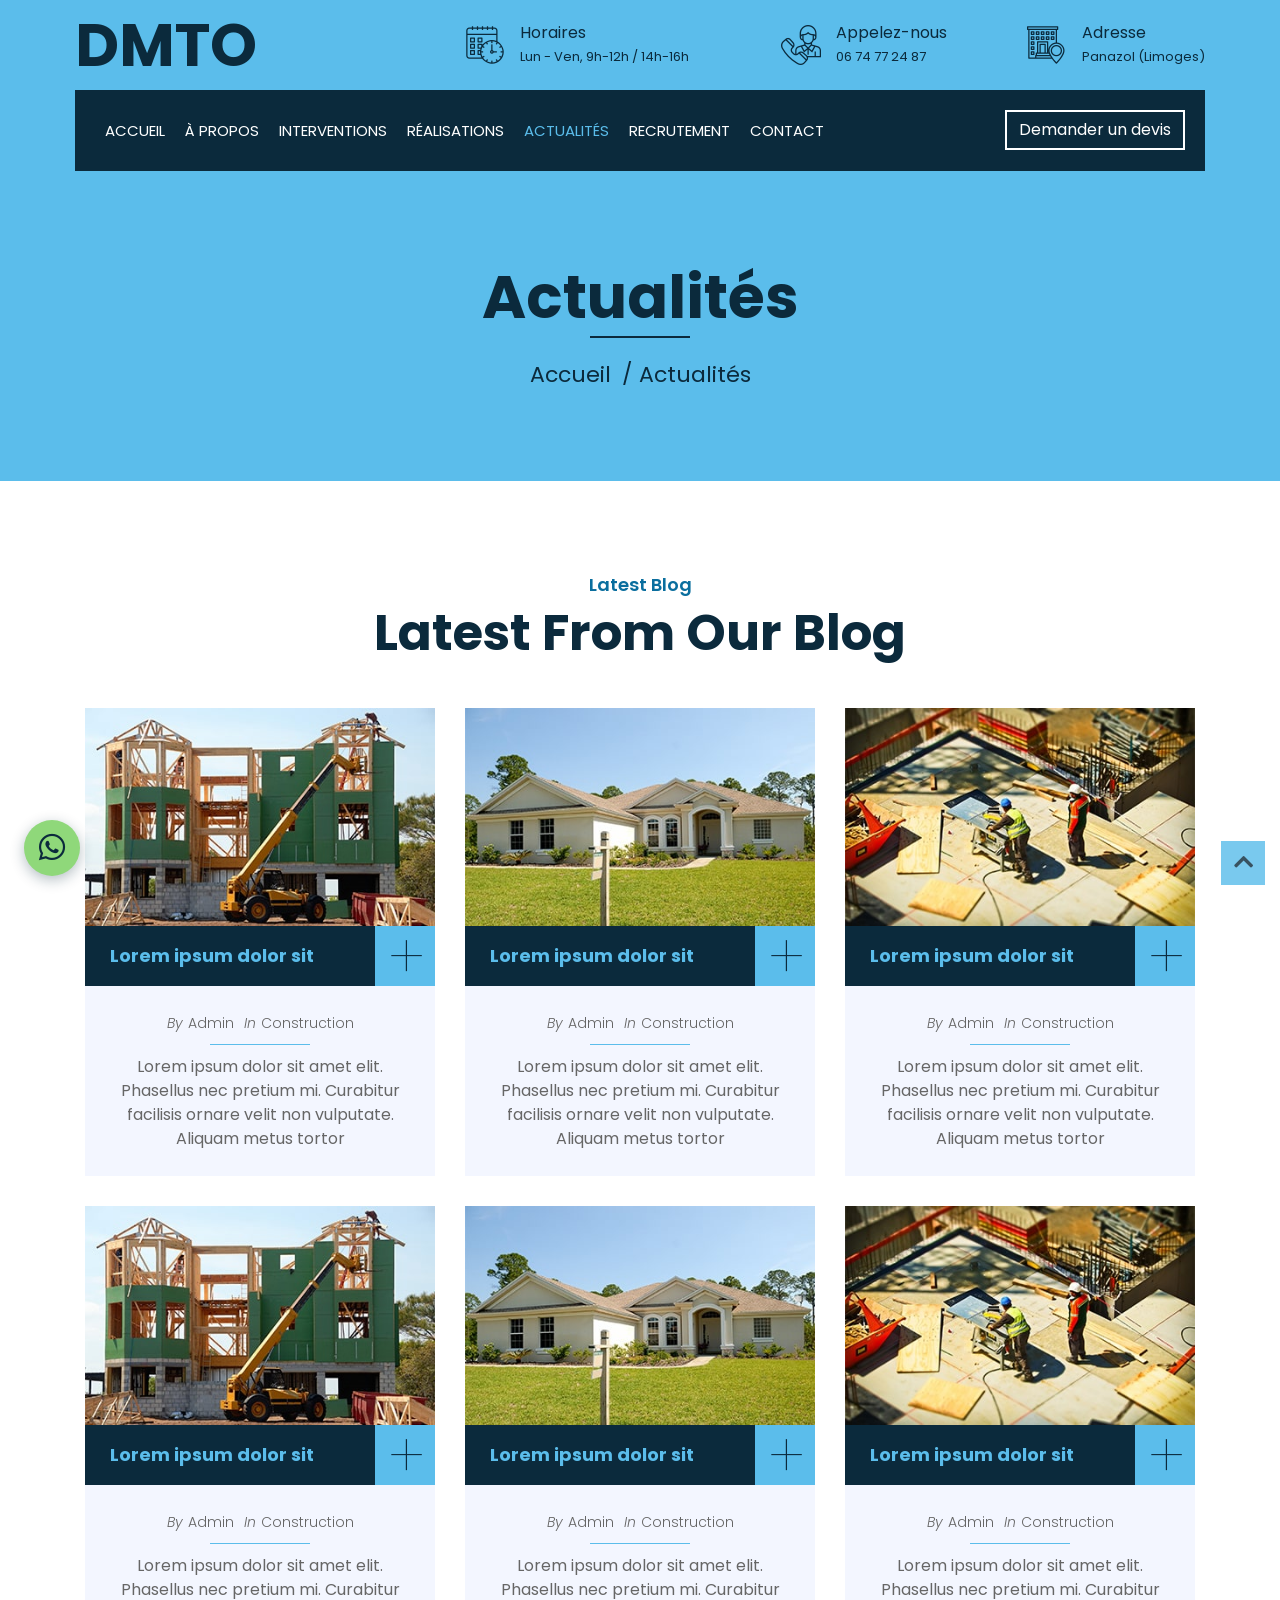
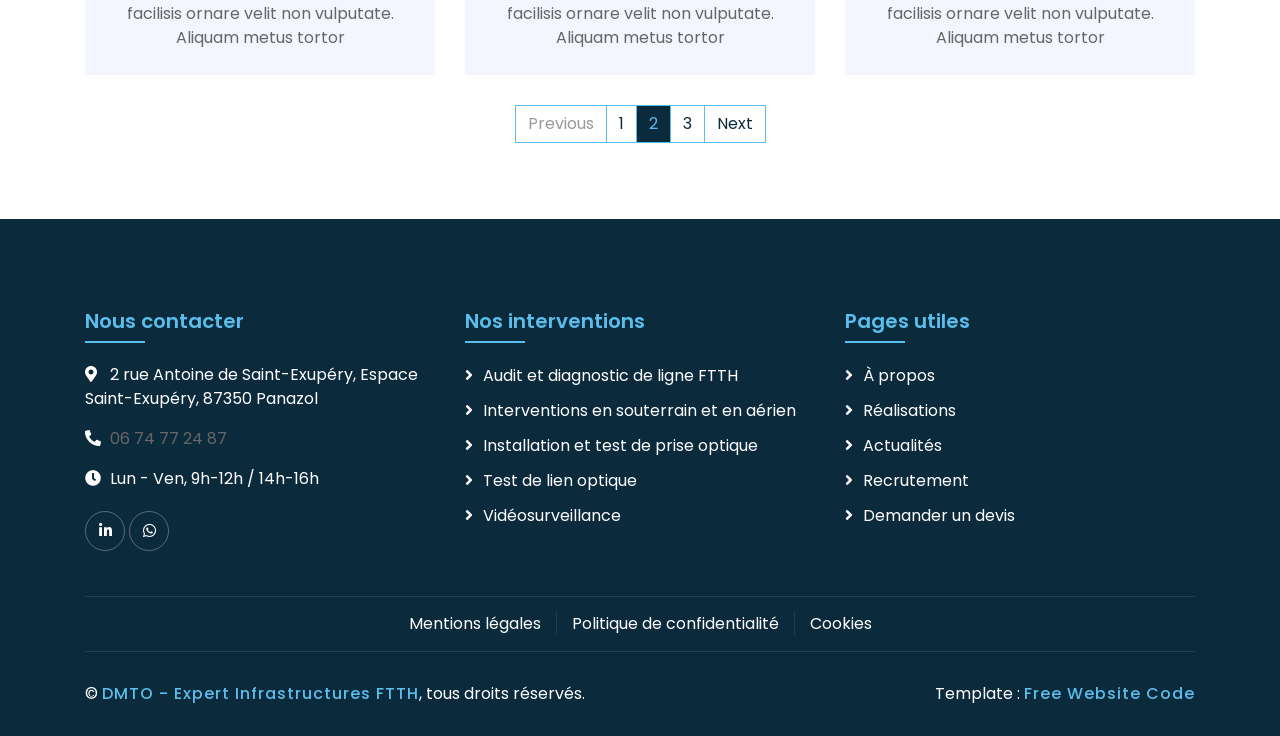
<file: blog.html>
<!DOCTYPE html>
<html lang="fr">
    <head>
        <meta charset="utf-8">
        <title>Actualités | DMTO, expert FTTH à Panazol</title>
        <meta content="width=device-width, initial-scale=1.0" name="viewport">
        <meta content="fibre optique, FTTH, FTTO, raccordement fibre, audit réseau, Limoges, Panazol, Haute-Vienne, Nouvelle-Aquitaine" name="keywords">
        <meta content="DMTO, expert FTTH à Panazol (Limoges) : raccordement fibre optique, SAV, déploiement, audit et qualification de liens pour particuliers, entreprises et collectivités." name="description">

        <!-- Favicon -->
        <link href="img/favicon.ico" rel="icon">

        <!-- Google Font -->
        <link href="https://fonts.googleapis.com/css2?family=Poppins:wght@100;200;300;400;500;600;700;800;900&display=swap" rel="stylesheet">

        <!-- CSS Libraries -->
        <link href="https://stackpath.bootstrapcdn.com/bootstrap/4.4.1/css/bootstrap.min.css" rel="stylesheet">
        <link href="https://cdnjs.cloudflare.com/ajax/libs/font-awesome/5.10.0/css/all.min.css" rel="stylesheet">
        <link href="lib/flaticon/font/flaticon.css" rel="stylesheet"> 
        <link href="lib/animate/animate.min.css" rel="stylesheet">
        <link href="lib/owlcarousel/assets/owl.carousel.min.css" rel="stylesheet">
        <link href="lib/lightbox/css/lightbox.min.css" rel="stylesheet">
        <link href="lib/slick/slick.css" rel="stylesheet">
        <link href="lib/slick/slick-theme.css" rel="stylesheet">

        <!-- Template Stylesheet -->
        <link href="css/style.css" rel="stylesheet">
    </head>

    <body>
        <div class="wrapper">
            <!-- Top Bar Start -->
            <div class="top-bar">
                <div class="container-fluid">
                    <div class="row align-items-center">
                        <div class="col-lg-4 col-md-12">
                            <div class="logo">
                                <a href="index.html">
                                    <h1>DMTO</h1>
                                    <!-- <img src="img/logo.png" alt="DMTO - Expert Infrastructures FTTH"> -->
                                </a>
                            </div>
                        </div>
                        <div class="col-lg-8 col-md-7 d-none d-lg-block">
                            <div class="row">
                                <div class="col-4">
                                    <div class="top-bar-item">
                                        <div class="top-bar-icon"><i class="flaticon-calendar"></i></div>
                                        <div class="top-bar-text">
                                            <h3>Horaires</h3>
                                            <p>Lun - Ven, 9h-12h / 14h-16h</p>
                                        </div>
                                    </div>
                                </div>
                                <div class="col-4">
                                    <div class="top-bar-item">
                                        <div class="top-bar-icon"><i class="flaticon-call"></i></div>
                                        <div class="top-bar-text">
                                            <h3>Appelez-nous</h3>
                                            <p><a href="tel:+33674772487">06 74 77 24 87</a></p>
                                        </div>
                                    </div>
                                </div>
                                <div class="col-4">
                                    <div class="top-bar-item">
                                        <div class="top-bar-icon"><i class="flaticon-address"></i></div>
                                        <div class="top-bar-text">
                                            <h3>Adresse</h3>
                                            <p>Panazol (Limoges)</p>
                                        </div>
                                    </div>
                                </div>
                            </div>
                        </div>
                    </div>
                </div>
            </div>
            <!-- Top Bar End -->

            <!-- Nav Bar Start -->
            <div class="nav-bar">
                <div class="container-fluid">
                    <nav class="navbar navbar-expand-lg bg-dark navbar-dark">
                        <a href="index.html" class="navbar-brand">MENU</a>
                        <button type="button" class="navbar-toggler" data-toggle="collapse" data-target="#navbarCollapse" aria-label="Ouvrir le menu">
                            <span class="navbar-toggler-icon"></span>
                        </button>
                        <div class="collapse navbar-collapse justify-content-between" id="navbarCollapse">
                            <div class="navbar-nav mr-auto">
                                <a href="index.html" class="nav-item nav-link">Accueil</a>
                                <a href="about.html" class="nav-item nav-link">À propos</a>
                                <a href="service.html" class="nav-item nav-link">Interventions</a>
                                <a href="portfolio.html" class="nav-item nav-link">Réalisations</a>
                                <a href="blog.html" class="nav-item nav-link active">Actualités</a>
                                <a href="recrutement.html" class="nav-item nav-link">Recrutement</a>
                                <a href="contact.html" class="nav-item nav-link">Contact</a>
                            </div>
                            <div class="ml-auto">
                                <a class="btn" href="contact.html#devis">Demander un devis</a>
                            </div>
                        </div>
                    </nav>
                </div>
            </div>
            <!-- Nav Bar End -->
            
            
            <!-- Page Header Start -->
            <div class="page-header">
                <div class="container">
                    <div class="row">
                        <div class="col-12"><h2>Actualités</h2></div>
                        <div class="col-12">
                            <a href="index.html">Accueil</a>
                            <a href="#">Actualités</a>
                        </div>
                    </div>
                </div>
            </div>
            <!-- Page Header End -->


            <!-- Blog Start -->
            <div class="blog">
                <div class="container">
                    <div class="section-header text-center">
                        <p>Latest Blog</p>
                        <h2>Latest From Our Blog</h2>
                    </div>
                    <div class="row blog-page">
                        <div class="col-lg-4 col-md-6 wow fadeInUp" data-wow-delay="0.2s">
                            <div class="blog-item">
                                <div class="blog-img">
                                    <img src="img/blog-1.jpg" alt="Image">
                                </div>
                                <div class="blog-title">
                                    <h3>Lorem ipsum dolor sit</h3>
                                    <a class="btn" href="">+</a>
                                </div>
                                <div class="blog-meta">
                                    <p>By<a href="">Admin</a></p>
                                    <p>In<a href="">Construction</a></p>
                                </div>
                                <div class="blog-text">
                                    <p>
                                        Lorem ipsum dolor sit amet elit. Phasellus nec pretium mi. Curabitur facilisis ornare velit non vulputate. Aliquam metus tortor
                                    </p>
                                </div>
                            </div>
                        </div>
                        <div class="col-lg-4 col-md-6 wow fadeInUp">
                            <div class="blog-item">
                                <div class="blog-img">
                                    <img src="img/blog-2.jpg" alt="Image">
                                </div>
                                <div class="blog-title">
                                    <h3>Lorem ipsum dolor sit</h3>
                                    <a class="btn" href="">+</a>
                                </div>
                                <div class="blog-meta">
                                    <p>By<a href="">Admin</a></p>
                                    <p>In<a href="">Construction</a></p>
                                </div>
                                <div class="blog-text">
                                    <p>
                                        Lorem ipsum dolor sit amet elit. Phasellus nec pretium mi. Curabitur facilisis ornare velit non vulputate. Aliquam metus tortor
                                    </p>
                                </div>
                            </div>
                        </div>
                        <div class="col-lg-4 col-md-6 wow fadeInUp" data-wow-delay="0.2s">
                            <div class="blog-item">
                                <div class="blog-img">
                                    <img src="img/blog-3.jpg" alt="Image">
                                </div>
                                <div class="blog-title">
                                    <h3>Lorem ipsum dolor sit</h3>
                                    <a class="btn" href="">+</a>
                                </div>
                                <div class="blog-meta">
                                    <p>By<a href="">Admin</a></p>
                                    <p>In<a href="">Construction</a></p>
                                </div>
                                <div class="blog-text">
                                    <p>
                                        Lorem ipsum dolor sit amet elit. Phasellus nec pretium mi. Curabitur facilisis ornare velit non vulputate. Aliquam metus tortor
                                    </p>
                                </div>
                            </div>
                        </div>
                        <div class="col-lg-4 col-md-6 wow fadeInUp" data-wow-delay="0.2s">
                            <div class="blog-item">
                                <div class="blog-img">
                                    <img src="img/blog-1.jpg" alt="Image">
                                </div>
                                <div class="blog-title">
                                    <h3>Lorem ipsum dolor sit</h3>
                                    <a class="btn" href="">+</a>
                                </div>
                                <div class="blog-meta">
                                    <p>By<a href="">Admin</a></p>
                                    <p>In<a href="">Construction</a></p>
                                </div>
                                <div class="blog-text">
                                    <p>
                                        Lorem ipsum dolor sit amet elit. Phasellus nec pretium mi. Curabitur facilisis ornare velit non vulputate. Aliquam metus tortor
                                    </p>
                                </div>
                            </div>
                        </div>
                        <div class="col-lg-4 col-md-6 wow fadeInUp">
                            <div class="blog-item">
                                <div class="blog-img">
                                    <img src="img/blog-2.jpg" alt="Image">
                                </div>
                                <div class="blog-title">
                                    <h3>Lorem ipsum dolor sit</h3>
                                    <a class="btn" href="">+</a>
                                </div>
                                <div class="blog-meta">
                                    <p>By<a href="">Admin</a></p>
                                    <p>In<a href="">Construction</a></p>
                                </div>
                                <div class="blog-text">
                                    <p>
                                        Lorem ipsum dolor sit amet elit. Phasellus nec pretium mi. Curabitur facilisis ornare velit non vulputate. Aliquam metus tortor
                                    </p>
                                </div>
                            </div>
                        </div>
                        <div class="col-lg-4 col-md-6 wow fadeInUp" data-wow-delay="0.2s">
                            <div class="blog-item">
                                <div class="blog-img">
                                    <img src="img/blog-3.jpg" alt="Image">
                                </div>
                                <div class="blog-title">
                                    <h3>Lorem ipsum dolor sit</h3>
                                    <a class="btn" href="">+</a>
                                </div>
                                <div class="blog-meta">
                                    <p>By<a href="">Admin</a></p>
                                    <p>In<a href="">Construction</a></p>
                                </div>
                                <div class="blog-text">
                                    <p>
                                        Lorem ipsum dolor sit amet elit. Phasellus nec pretium mi. Curabitur facilisis ornare velit non vulputate. Aliquam metus tortor
                                    </p>
                                </div>
                            </div>
                        </div>
                    </div>
                    <div class="row">
                        <div class="col-12">
                            <ul class="pagination justify-content-center">
                                <li class="page-item disabled"><a class="page-link" href="#">Previous</a></li>
                                <li class="page-item"><a class="page-link" href="#">1</a></li>
                                <li class="page-item active"><a class="page-link" href="#">2</a></li>
                                <li class="page-item"><a class="page-link" href="#">3</a></li>
                                <li class="page-item"><a class="page-link" href="#">Next</a></li>
                            </ul> 
                        </div>
                    </div>
                </div>
            </div>
            <!-- Blog End -->


            <!-- Footer Start -->
            <div class="footer wow fadeIn" data-wow-delay="0.3s">
                <div class="container">
                    <div class="row">
                        <div class="col-md-6 col-lg-4">
                            <div class="footer-contact">
                                <h2>Nous contacter</h2>
                                <p><i class="fa fa-map-marker-alt"></i>2 rue Antoine de Saint-Exupéry, Espace Saint-Exupéry, 87350 Panazol</p>
                                <p><i class="fa fa-phone-alt"></i><a href="tel:+33674772487">06 74 77 24 87</a></p>
                                <p><i class="fa fa-clock"></i>Lun - Ven, 9h-12h / 14h-16h</p>
                                <div class="footer-social">
                                    <a href="#" aria-label="LinkedIn (page à créer)"><i class="fab fa-linkedin-in"></i></a>
                                    <a href="https://wa.me/33674772487" aria-label="WhatsApp"><i class="fab fa-whatsapp"></i></a>
                                </div>
                            </div>
                        </div>
                        <div class="col-md-6 col-lg-4">
                            <div class="footer-link">
                                <h2>Nos interventions</h2>
                                <a href="service.html">Audit et diagnostic de ligne FTTH</a>
                                <a href="service.html">Interventions en souterrain et en aérien</a>
                                <a href="service.html">Installation et test de prise optique</a>
                                <a href="service.html">Test de lien optique</a>
                                <a href="service.html">Vidéosurveillance</a>
                            </div>
                        </div>
                        <div class="col-md-6 col-lg-4">
                            <div class="footer-link">
                                <h2>Pages utiles</h2>
                                <a href="about.html">À propos</a>
                                <a href="portfolio.html">Réalisations</a>
                                <a href="blog.html">Actualités</a>
                                <a href="recrutement.html">Recrutement</a>
                                <a href="contact.html#devis">Demander un devis</a>
                            </div>
                        </div>
                    </div>
                </div>
                <div class="container footer-menu">
                    <div class="f-menu">
                        <a href="#">Mentions légales</a>
                        <a href="#">Politique de confidentialité</a>
                        <a href="#">Cookies</a>
                    </div>
                </div>
                <div class="container copyright">
                    <div class="row">
                        <div class="col-md-6">
                            <p>&copy; <a href="index.html">DMTO - Expert Infrastructures FTTH</a>, tous droits réservés.</p>
                        </div>
                        <div class="col-md-6">
                            <p>Template : <a href="https://freewebsitecode.com">Free Website Code</a></p>
                        </div>
                    </div>
                </div>
            </div>
            <!-- Footer End -->
            <a href="https://wa.me/33674772487" class="whatsapp-float" target="_blank" rel="noopener" aria-label="Écrire à DMTO sur WhatsApp"><i class="fab fa-whatsapp"></i></a>

            <a href="#" class="back-to-top"><i class="fa fa-chevron-up"></i></a>
        </div>

        <!-- JavaScript Libraries -->
        <script src="https://code.jquery.com/jquery-3.4.1.min.js"></script>
        <script src="https://stackpath.bootstrapcdn.com/bootstrap/4.4.1/js/bootstrap.bundle.min.js"></script>
        <script src="lib/easing/easing.min.js"></script>
        <script src="lib/wow/wow.min.js"></script>
        <script src="lib/owlcarousel/owl.carousel.min.js"></script>
        <script src="lib/isotope/isotope.pkgd.min.js"></script>
        <script src="lib/lightbox/js/lightbox.min.js"></script>
        <script src="lib/waypoints/waypoints.min.js"></script>
        <script src="lib/counterup/counterup.min.js"></script>
        <script src="lib/slick/slick.min.js"></script>

        <!-- Template Javascript -->
        <script src="js/main.js"></script>
    </body>
</html>
</file>
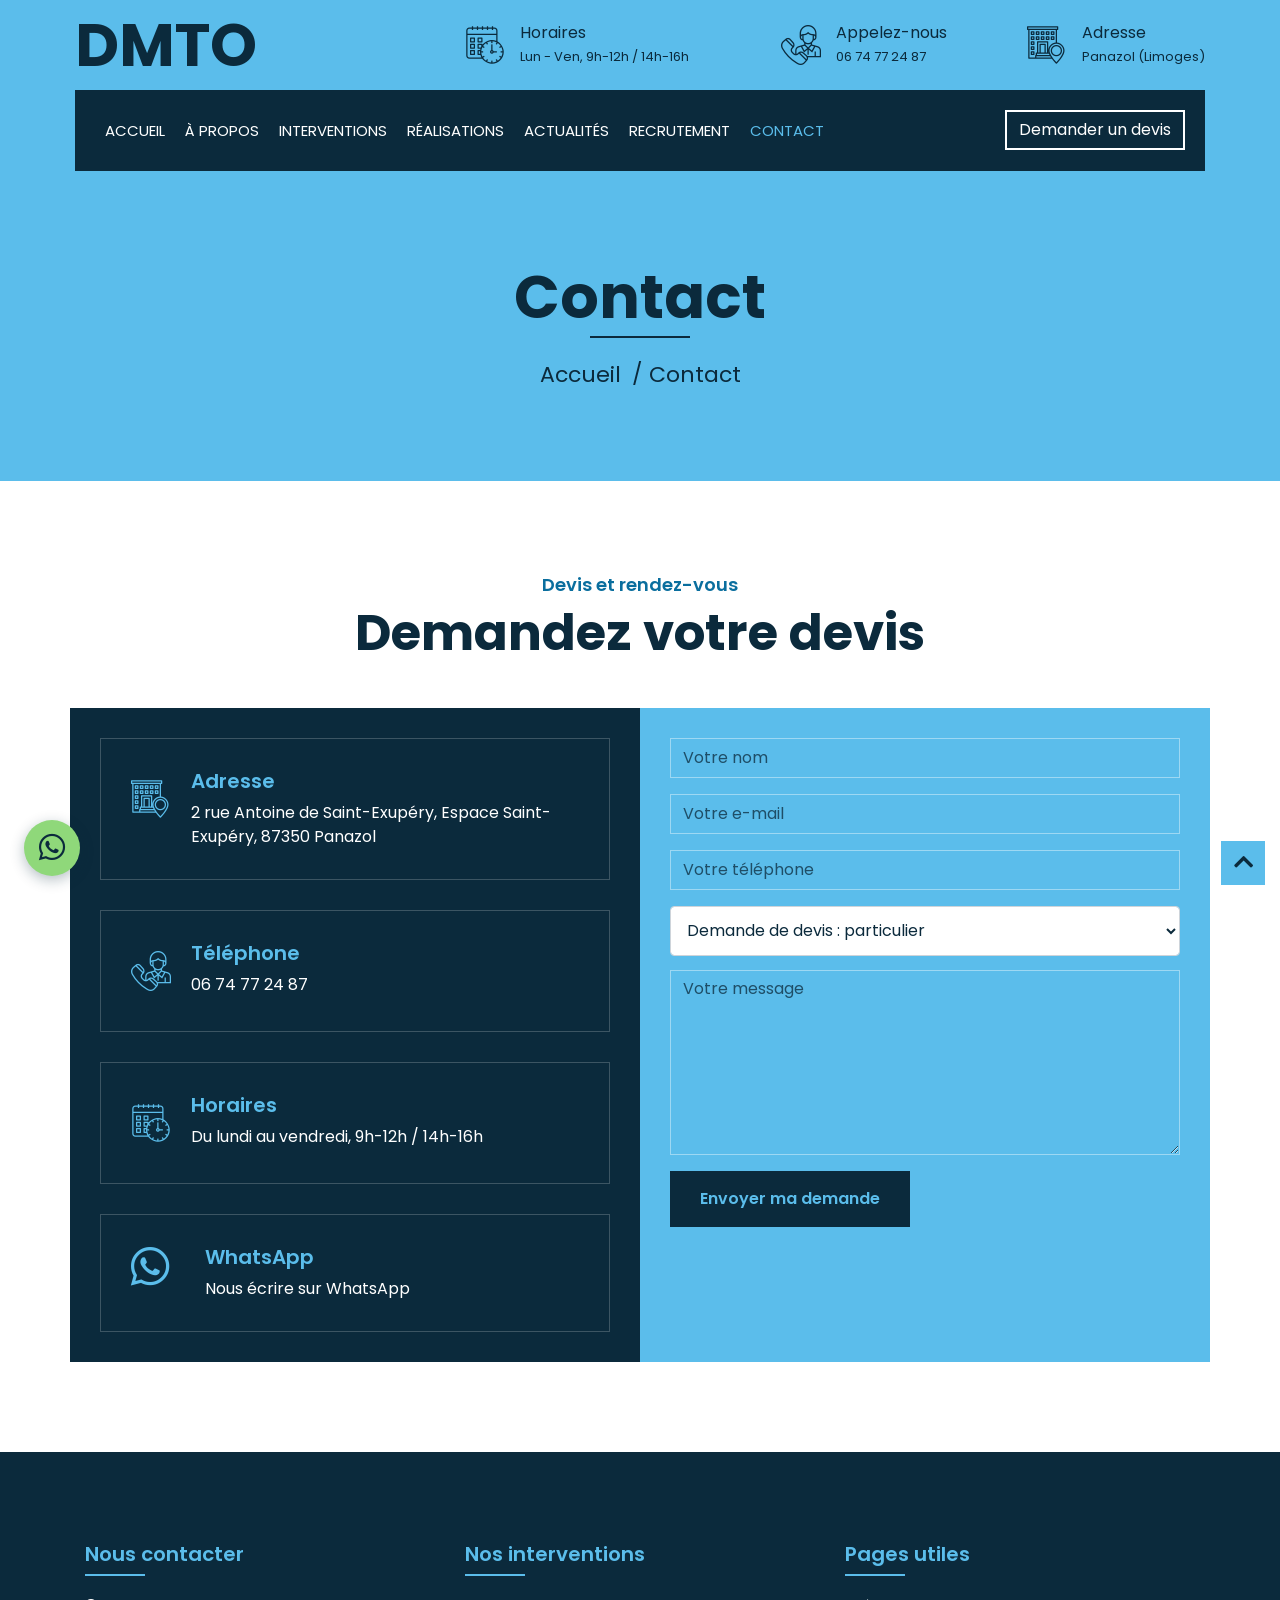
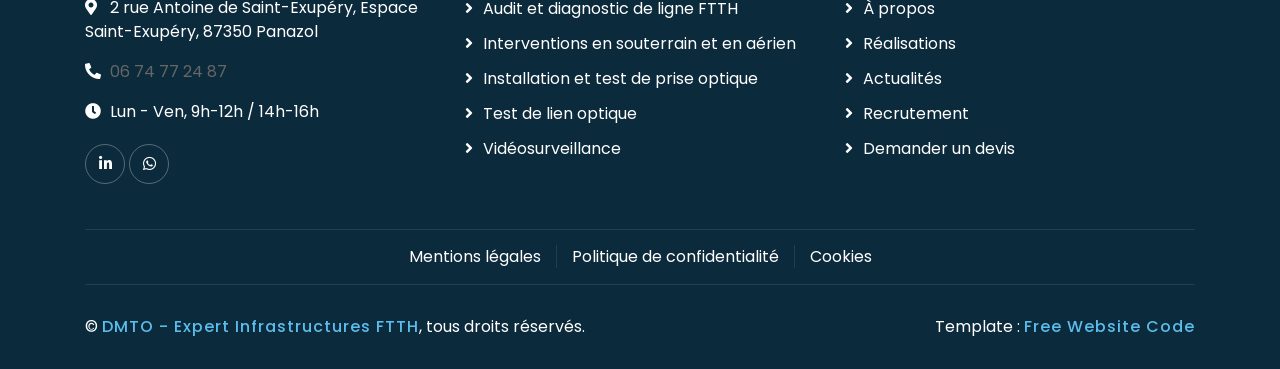
<file: contact.html>
<!DOCTYPE html>
<html lang="fr">
    <head>
        <meta charset="utf-8">
        <title>Demander un devis ou un rendez-vous | DMTO, expert FTTH</title>
        <meta content="width=device-width, initial-scale=1.0" name="viewport">
        <meta content="fibre optique, FTTH, FTTO, raccordement fibre, audit réseau, Limoges, Panazol, Haute-Vienne, Nouvelle-Aquitaine" name="keywords">
        <meta content="DMTO, expert FTTH à Panazol (Limoges) : raccordement fibre optique, SAV, déploiement, audit et qualification de liens pour particuliers, entreprises et collectivités." name="description">

        <!-- Favicon -->
        <link href="img/favicon.ico" rel="icon">

        <!-- Google Font -->
        <link href="https://fonts.googleapis.com/css2?family=Poppins:wght@100;200;300;400;500;600;700;800;900&display=swap" rel="stylesheet">

        <!-- CSS Libraries -->
        <link href="https://stackpath.bootstrapcdn.com/bootstrap/4.4.1/css/bootstrap.min.css" rel="stylesheet">
        <link href="https://cdnjs.cloudflare.com/ajax/libs/font-awesome/5.10.0/css/all.min.css" rel="stylesheet">
        <link href="lib/flaticon/font/flaticon.css" rel="stylesheet"> 
        <link href="lib/animate/animate.min.css" rel="stylesheet">
        <link href="lib/owlcarousel/assets/owl.carousel.min.css" rel="stylesheet">
        <link href="lib/lightbox/css/lightbox.min.css" rel="stylesheet">
        <link href="lib/slick/slick.css" rel="stylesheet">
        <link href="lib/slick/slick-theme.css" rel="stylesheet">

        <!-- Template Stylesheet -->
        <link href="css/style.css" rel="stylesheet">
    </head>

    <body>
        <div class="wrapper">
            <!-- Top Bar Start -->
            <div class="top-bar">
                <div class="container-fluid">
                    <div class="row align-items-center">
                        <div class="col-lg-4 col-md-12">
                            <div class="logo">
                                <a href="index.html">
                                    <h1>DMTO</h1>
                                    <!-- <img src="img/logo.png" alt="DMTO - Expert Infrastructures FTTH"> -->
                                </a>
                            </div>
                        </div>
                        <div class="col-lg-8 col-md-7 d-none d-lg-block">
                            <div class="row">
                                <div class="col-4">
                                    <div class="top-bar-item">
                                        <div class="top-bar-icon"><i class="flaticon-calendar"></i></div>
                                        <div class="top-bar-text">
                                            <h3>Horaires</h3>
                                            <p>Lun - Ven, 9h-12h / 14h-16h</p>
                                        </div>
                                    </div>
                                </div>
                                <div class="col-4">
                                    <div class="top-bar-item">
                                        <div class="top-bar-icon"><i class="flaticon-call"></i></div>
                                        <div class="top-bar-text">
                                            <h3>Appelez-nous</h3>
                                            <p><a href="tel:+33674772487">06 74 77 24 87</a></p>
                                        </div>
                                    </div>
                                </div>
                                <div class="col-4">
                                    <div class="top-bar-item">
                                        <div class="top-bar-icon"><i class="flaticon-address"></i></div>
                                        <div class="top-bar-text">
                                            <h3>Adresse</h3>
                                            <p>Panazol (Limoges)</p>
                                        </div>
                                    </div>
                                </div>
                            </div>
                        </div>
                    </div>
                </div>
            </div>
            <!-- Top Bar End -->

            <!-- Nav Bar Start -->
            <div class="nav-bar">
                <div class="container-fluid">
                    <nav class="navbar navbar-expand-lg bg-dark navbar-dark">
                        <a href="index.html" class="navbar-brand">MENU</a>
                        <button type="button" class="navbar-toggler" data-toggle="collapse" data-target="#navbarCollapse" aria-label="Ouvrir le menu">
                            <span class="navbar-toggler-icon"></span>
                        </button>
                        <div class="collapse navbar-collapse justify-content-between" id="navbarCollapse">
                            <div class="navbar-nav mr-auto">
                                <a href="index.html" class="nav-item nav-link">Accueil</a>
                                <a href="about.html" class="nav-item nav-link">À propos</a>
                                <a href="service.html" class="nav-item nav-link">Interventions</a>
                                <a href="portfolio.html" class="nav-item nav-link">Réalisations</a>
                                <a href="blog.html" class="nav-item nav-link">Actualités</a>
                                <a href="recrutement.html" class="nav-item nav-link">Recrutement</a>
                                <a href="contact.html" class="nav-item nav-link active">Contact</a>
                            </div>
                            <div class="ml-auto">
                                <a class="btn" href="contact.html#devis">Demander un devis</a>
                            </div>
                        </div>
                    </nav>
                </div>
            </div>
            <!-- Nav Bar End -->
            
            
            <!-- Page Header Start -->
            <div class="page-header">
                <div class="container">
                    <div class="row">
                        <div class="col-12"><h2>Contact</h2></div>
                        <div class="col-12">
                            <a href="index.html">Accueil</a>
                            <a href="#">Contact</a>
                        </div>
                    </div>
                </div>
            </div>
            <!-- Page Header End -->


            <!-- Contact Start -->
            <div class="contact wow fadeInUp" id="devis">
                <div class="container">
                    <div class="section-header text-center" id="rdv">
                        <p>Devis et rendez-vous</p>
                        <h2>Demandez votre devis</h2>
                    </div>
                    <div class="row">
                        <div class="col-md-6">
                        <div class="contact-info">
                            <div class="contact-item"><i class="flaticon-address"></i><div class="contact-text"><h2>Adresse</h2><p>2 rue Antoine de Saint-Exupéry, Espace Saint-Exupéry, 87350 Panazol</p></div></div>
                            <div class="contact-item"><i class="flaticon-call"></i><div class="contact-text"><h2>Téléphone</h2><p><a href="tel:+33674772487">06 74 77 24 87</a></p></div></div>
                            <div class="contact-item"><i class="flaticon-calendar"></i><div class="contact-text"><h2>Horaires</h2><p>Du lundi au vendredi, 9h-12h / 14h-16h</p></div></div>
                            <div class="contact-item"><i class="fab fa-whatsapp"></i><div class="contact-text"><h2>WhatsApp</h2><p><a href="https://wa.me/33674772487" target="_blank" rel="noopener">Nous écrire sur WhatsApp</a></p></div></div>
                        </div>
                        </div>
                        <div class="col-md-6">
                        <div class="contact-form">
                            <div id="success"></div>
                            <form name="sentMessage" id="contactForm" novalidate="novalidate">
                                <div class="control-group">
                                    <input type="text" class="form-control" id="name" placeholder="Votre nom" required="required" data-validation-required-message="Merci d’indiquer votre nom" />
                                    <p class="help-block text-danger"></p>
                                </div>
                                <div class="control-group">
                                    <input type="email" class="form-control" id="email" placeholder="Votre e-mail" required="required" data-validation-required-message="Merci d’indiquer votre e-mail" />
                                    <p class="help-block text-danger"></p>
                                </div>
                                <div class="control-group">
                                    <input type="tel" class="form-control" id="phone" placeholder="Votre téléphone" />
                                    <p class="help-block text-danger"></p>
                                </div>
                                <div class="control-group">
                                    <select class="form-control" id="subject" required="required">
                                        <option>Demande de devis : particulier</option>
                                        <option>Demande de devis : entreprise</option>
                                        <option>Demande de devis : collectivité</option>
                                        <option>Audit réseau</option>
                                        <option>Demande de rendez-vous</option>
                                        <option>Autre demande</option>
                                    </select>
                                </div>
                                <div class="control-group">
                                    <textarea class="form-control" id="message" placeholder="Votre message" required="required" data-validation-required-message="Merci de décrire votre besoin"></textarea>
                                    <p class="help-block text-danger"></p>
                                </div>
                                <div><button class="btn" type="submit" id="sendMessageButton">Envoyer ma demande</button></div>
                            </form>
                        </div>
                        </div>
                    </div>
                </div>
            </div>
            <!-- Contact End -->

            <!-- Footer Start -->
            <div class="footer wow fadeIn" data-wow-delay="0.3s">
                <div class="container">
                    <div class="row">
                        <div class="col-md-6 col-lg-4">
                            <div class="footer-contact">
                                <h2>Nous contacter</h2>
                                <p><i class="fa fa-map-marker-alt"></i>2 rue Antoine de Saint-Exupéry, Espace Saint-Exupéry, 87350 Panazol</p>
                                <p><i class="fa fa-phone-alt"></i><a href="tel:+33674772487">06 74 77 24 87</a></p>
                                <p><i class="fa fa-clock"></i>Lun - Ven, 9h-12h / 14h-16h</p>
                                <div class="footer-social">
                                    <a href="#" aria-label="LinkedIn (page à créer)"><i class="fab fa-linkedin-in"></i></a>
                                    <a href="https://wa.me/33674772487" aria-label="WhatsApp"><i class="fab fa-whatsapp"></i></a>
                                </div>
                            </div>
                        </div>
                        <div class="col-md-6 col-lg-4">
                            <div class="footer-link">
                                <h2>Nos interventions</h2>
                                <a href="service.html">Audit et diagnostic de ligne FTTH</a>
                                <a href="service.html">Interventions en souterrain et en aérien</a>
                                <a href="service.html">Installation et test de prise optique</a>
                                <a href="service.html">Test de lien optique</a>
                                <a href="service.html">Vidéosurveillance</a>
                            </div>
                        </div>
                        <div class="col-md-6 col-lg-4">
                            <div class="footer-link">
                                <h2>Pages utiles</h2>
                                <a href="about.html">À propos</a>
                                <a href="portfolio.html">Réalisations</a>
                                <a href="blog.html">Actualités</a>
                                <a href="recrutement.html">Recrutement</a>
                                <a href="contact.html#devis">Demander un devis</a>
                            </div>
                        </div>
                    </div>
                </div>
                <div class="container footer-menu">
                    <div class="f-menu">
                        <a href="#">Mentions légales</a>
                        <a href="#">Politique de confidentialité</a>
                        <a href="#">Cookies</a>
                    </div>
                </div>
                <div class="container copyright">
                    <div class="row">
                        <div class="col-md-6">
                            <p>&copy; <a href="index.html">DMTO - Expert Infrastructures FTTH</a>, tous droits réservés.</p>
                        </div>
                        <div class="col-md-6">
                            <p>Template : <a href="https://freewebsitecode.com">Free Website Code</a></p>
                        </div>
                    </div>
                </div>
            </div>
            <!-- Footer End -->
            <a href="https://wa.me/33674772487" class="whatsapp-float" target="_blank" rel="noopener" aria-label="Écrire à DMTO sur WhatsApp"><i class="fab fa-whatsapp"></i></a>

            <a href="#" class="back-to-top"><i class="fa fa-chevron-up"></i></a>
        </div>

        <!-- JavaScript Libraries -->
        <script src="https://code.jquery.com/jquery-3.4.1.min.js"></script>
        <script src="https://stackpath.bootstrapcdn.com/bootstrap/4.4.1/js/bootstrap.bundle.min.js"></script>
        <script src="lib/easing/easing.min.js"></script>
        <script src="lib/wow/wow.min.js"></script>
        <script src="lib/owlcarousel/owl.carousel.min.js"></script>
        <script src="lib/isotope/isotope.pkgd.min.js"></script>
        <script src="lib/lightbox/js/lightbox.min.js"></script>
        <script src="lib/waypoints/waypoints.min.js"></script>
        <script src="lib/counterup/counterup.min.js"></script>
        <script src="lib/slick/slick.min.js"></script>
        
        <!-- Contact Javascript File -->
        <script src="mail/jqBootstrapValidation.min.js"></script>
        <script src="mail/contact.js"></script>

        <!-- Template Javascript -->
        <script src="js/main.js"></script>
    </body>
</html>
</file>
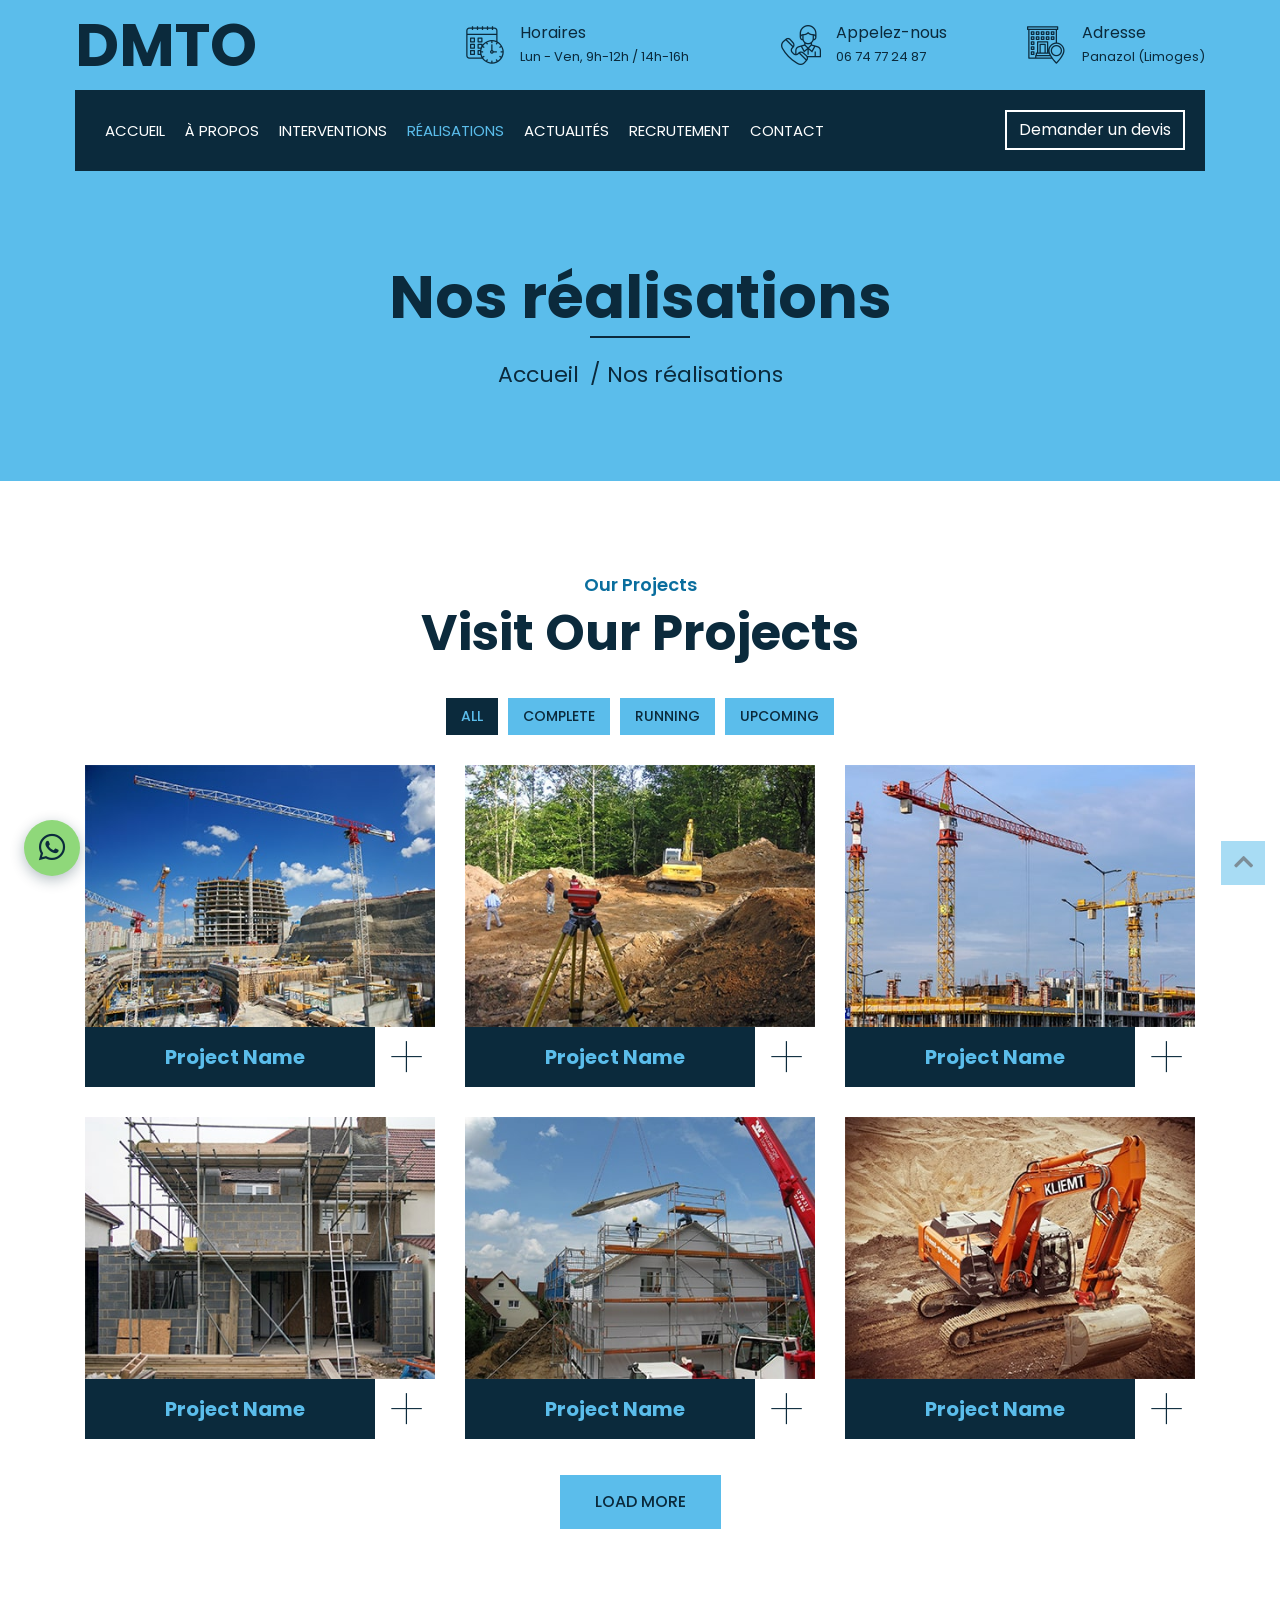
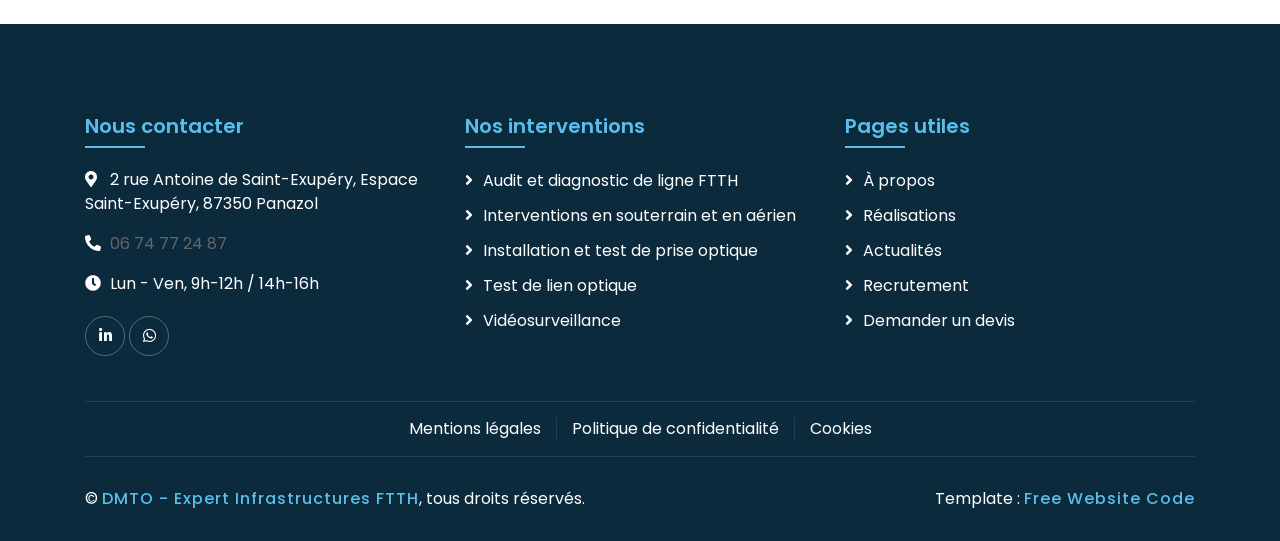
<file: portfolio.html>
<!DOCTYPE html>
<html lang="fr">
    <head>
        <meta charset="utf-8">
        <title>Nos réalisations | DMTO, expert FTTH à Panazol</title>
        <meta content="width=device-width, initial-scale=1.0" name="viewport">
        <meta content="fibre optique, FTTH, FTTO, raccordement fibre, audit réseau, Limoges, Panazol, Haute-Vienne, Nouvelle-Aquitaine" name="keywords">
        <meta content="DMTO, expert FTTH à Panazol (Limoges) : raccordement fibre optique, SAV, déploiement, audit et qualification de liens pour particuliers, entreprises et collectivités." name="description">

        <!-- Favicon -->
        <link href="img/favicon.ico" rel="icon">

        <!-- Google Font -->
        <link href="https://fonts.googleapis.com/css2?family=Poppins:wght@100;200;300;400;500;600;700;800;900&display=swap" rel="stylesheet">

        <!-- CSS Libraries -->
        <link href="https://stackpath.bootstrapcdn.com/bootstrap/4.4.1/css/bootstrap.min.css" rel="stylesheet">
        <link href="https://cdnjs.cloudflare.com/ajax/libs/font-awesome/5.10.0/css/all.min.css" rel="stylesheet">
        <link href="lib/flaticon/font/flaticon.css" rel="stylesheet"> 
        <link href="lib/animate/animate.min.css" rel="stylesheet">
        <link href="lib/owlcarousel/assets/owl.carousel.min.css" rel="stylesheet">
        <link href="lib/lightbox/css/lightbox.min.css" rel="stylesheet">
        <link href="lib/slick/slick.css" rel="stylesheet">
        <link href="lib/slick/slick-theme.css" rel="stylesheet">

        <!-- Template Stylesheet -->
        <link href="css/style.css" rel="stylesheet">
    </head>

    <body>
        <div class="wrapper">
            <!-- Top Bar Start -->
            <div class="top-bar">
                <div class="container-fluid">
                    <div class="row align-items-center">
                        <div class="col-lg-4 col-md-12">
                            <div class="logo">
                                <a href="index.html">
                                    <h1>DMTO</h1>
                                    <!-- <img src="img/logo.png" alt="DMTO - Expert Infrastructures FTTH"> -->
                                </a>
                            </div>
                        </div>
                        <div class="col-lg-8 col-md-7 d-none d-lg-block">
                            <div class="row">
                                <div class="col-4">
                                    <div class="top-bar-item">
                                        <div class="top-bar-icon"><i class="flaticon-calendar"></i></div>
                                        <div class="top-bar-text">
                                            <h3>Horaires</h3>
                                            <p>Lun - Ven, 9h-12h / 14h-16h</p>
                                        </div>
                                    </div>
                                </div>
                                <div class="col-4">
                                    <div class="top-bar-item">
                                        <div class="top-bar-icon"><i class="flaticon-call"></i></div>
                                        <div class="top-bar-text">
                                            <h3>Appelez-nous</h3>
                                            <p><a href="tel:+33674772487">06 74 77 24 87</a></p>
                                        </div>
                                    </div>
                                </div>
                                <div class="col-4">
                                    <div class="top-bar-item">
                                        <div class="top-bar-icon"><i class="flaticon-address"></i></div>
                                        <div class="top-bar-text">
                                            <h3>Adresse</h3>
                                            <p>Panazol (Limoges)</p>
                                        </div>
                                    </div>
                                </div>
                            </div>
                        </div>
                    </div>
                </div>
            </div>
            <!-- Top Bar End -->

            <!-- Nav Bar Start -->
            <div class="nav-bar">
                <div class="container-fluid">
                    <nav class="navbar navbar-expand-lg bg-dark navbar-dark">
                        <a href="index.html" class="navbar-brand">MENU</a>
                        <button type="button" class="navbar-toggler" data-toggle="collapse" data-target="#navbarCollapse" aria-label="Ouvrir le menu">
                            <span class="navbar-toggler-icon"></span>
                        </button>
                        <div class="collapse navbar-collapse justify-content-between" id="navbarCollapse">
                            <div class="navbar-nav mr-auto">
                                <a href="index.html" class="nav-item nav-link">Accueil</a>
                                <a href="about.html" class="nav-item nav-link">À propos</a>
                                <a href="service.html" class="nav-item nav-link">Interventions</a>
                                <a href="portfolio.html" class="nav-item nav-link active">Réalisations</a>
                                <a href="blog.html" class="nav-item nav-link">Actualités</a>
                                <a href="recrutement.html" class="nav-item nav-link">Recrutement</a>
                                <a href="contact.html" class="nav-item nav-link">Contact</a>
                            </div>
                            <div class="ml-auto">
                                <a class="btn" href="contact.html#devis">Demander un devis</a>
                            </div>
                        </div>
                    </nav>
                </div>
            </div>
            <!-- Nav Bar End -->
            
            
            <!-- Page Header Start -->
            <div class="page-header">
                <div class="container">
                    <div class="row">
                        <div class="col-12"><h2>Nos réalisations</h2></div>
                        <div class="col-12">
                            <a href="index.html">Accueil</a>
                            <a href="#">Nos réalisations</a>
                        </div>
                    </div>
                </div>
            </div>
            <!-- Page Header End -->


            <!-- Portfolio Start -->
            <div class="portfolio">
                <div class="container">
                    <div class="section-header text-center">
                        <p>Our Projects</p>
                        <h2>Visit Our Projects</h2>
                    </div>
                    <div class="row">
                        <div class="col-12">
                            <ul id="portfolio-flters">
                                <li data-filter="*" class="filter-active">All</li>
                                <li data-filter=".first">Complete</li>
                                <li data-filter=".second">Running</li>
                                <li data-filter=".third">Upcoming</li>
                            </ul>
                        </div>
                    </div>
                    <div class="row portfolio-container">
                        <div class="col-lg-4 col-md-6 col-sm-12 portfolio-item first wow fadeInUp" data-wow-delay="0.1s">
                            <div class="portfolio-warp">
                                <div class="portfolio-img">
                                    <img src="img/portfolio-1.jpg" alt="Image">
                                    <div class="portfolio-overlay">
                                        <p>
                                            Lorem ipsum dolor sit amet elit. Phasel nec pretium mi. Curabit facilis ornare velit non. Aliqu metus tortor, auctor id gravi condime, viverra quis sem.
                                        </p>
                                    </div>
                                </div>
                                <div class="portfolio-text">
                                    <h3>Project Name</h3>
                                    <a class="btn" href="img/portfolio-1.jpg" data-lightbox="portfolio">+</a>
                                </div>
                            </div>
                        </div>
                        <div class="col-lg-4 col-md-6 col-sm-12 portfolio-item second wow fadeInUp" data-wow-delay="0.2s">
                            <div class="portfolio-warp">
                                <div class="portfolio-img">
                                    <img src="img/portfolio-2.jpg" alt="Image">
                                    <div class="portfolio-overlay">
                                        <p>
                                            Lorem ipsum dolor sit amet elit. Phasel nec pretium mi. Curabit facilis ornare velit non. Aliqu metus tortor, auctor id gravi condime, viverra quis sem.
                                        </p>
                                    </div>
                                </div>
                                <div class="portfolio-text">
                                    <h3>Project Name</h3>
                                    <a class="btn" href="img/portfolio-2.jpg" data-lightbox="portfolio">+</a>
                                </div>
                            </div>
                        </div>
                        <div class="col-lg-4 col-md-6 col-sm-12 portfolio-item third wow fadeInUp" data-wow-delay="0.3s">
                            <div class="portfolio-warp">
                                <div class="portfolio-img">
                                    <img src="img/portfolio-3.jpg" alt="Image">
                                    <div class="portfolio-overlay">
                                        <p>
                                            Lorem ipsum dolor sit amet elit. Phasel nec pretium mi. Curabit facilis ornare velit non. Aliqu metus tortor, auctor id gravi condime, viverra quis sem.
                                        </p>
                                    </div>
                                </div>
                                <div class="portfolio-text">
                                    <h3>Project Name</h3>
                                    <a class="btn" href="img/portfolio-3.jpg" data-lightbox="portfolio">+</a>
                                </div>
                            </div>
                        </div>
                        <div class="col-lg-4 col-md-6 col-sm-12 portfolio-item first wow fadeInUp" data-wow-delay="0.4s">
                            <div class="portfolio-warp">
                                <div class="portfolio-img">
                                    <img src="img/portfolio-4.jpg" alt="Image">
                                    <div class="portfolio-overlay">
                                        <p>
                                            Lorem ipsum dolor sit amet elit. Phasel nec pretium mi. Curabit facilis ornare velit non. Aliqu metus tortor, auctor id gravi condime, viverra quis sem.
                                        </p>
                                    </div>
                                </div>
                                <div class="portfolio-text">
                                    <h3>Project Name</h3>
                                    <a class="btn" href="img/portfolio-4.jpg" data-lightbox="portfolio">+</a>
                                </div>
                            </div>
                        </div>
                        <div class="col-lg-4 col-md-6 col-sm-12 portfolio-item second wow fadeInUp" data-wow-delay="0.5s">
                            <div class="portfolio-warp">
                                <div class="portfolio-img">
                                    <img src="img/portfolio-5.jpg" alt="Image">
                                    <div class="portfolio-overlay">
                                        <p>
                                            Lorem ipsum dolor sit amet elit. Phasel nec pretium mi. Curabit facilis ornare velit non. Aliqu metus tortor, auctor id gravi condime, viverra quis sem.
                                        </p>
                                    </div>
                                </div>
                                <div class="portfolio-text">
                                    <h3>Project Name</h3>
                                    <a class="btn" href="img/portfolio-5.jpg" data-lightbox="portfolio">+</a>
                                </div>
                            </div>
                        </div>
                        <div class="col-lg-4 col-md-6 col-sm-12 portfolio-item third wow fadeInUp" data-wow-delay="0.6s">
                            <div class="portfolio-warp">
                                <div class="portfolio-img">
                                    <img src="img/portfolio-6.jpg" alt="Image">
                                    <div class="portfolio-overlay">
                                        <p>
                                            Lorem ipsum dolor sit amet elit. Phasel nec pretium mi. Curabit facilis ornare velit non. Aliqu metus tortor, auctor id gravi condime, viverra quis sem.
                                        </p>
                                    </div>
                                </div>
                                <div class="portfolio-text">
                                    <h3>Project Name</h3>
                                    <a class="btn" href="img/portfolio-6.jpg" data-lightbox="portfolio">+</a>
                                </div>
                            </div>
                        </div>
                    </div>
                    <div class="row">
                        <div class="col-12 load-more">
                            <a class="btn" href="#">Load More</a>
                        </div>
                    </div>
                </div>
            </div>
            <!-- Portfolio End -->


            <!-- Footer Start -->
            <div class="footer wow fadeIn" data-wow-delay="0.3s">
                <div class="container">
                    <div class="row">
                        <div class="col-md-6 col-lg-4">
                            <div class="footer-contact">
                                <h2>Nous contacter</h2>
                                <p><i class="fa fa-map-marker-alt"></i>2 rue Antoine de Saint-Exupéry, Espace Saint-Exupéry, 87350 Panazol</p>
                                <p><i class="fa fa-phone-alt"></i><a href="tel:+33674772487">06 74 77 24 87</a></p>
                                <p><i class="fa fa-clock"></i>Lun - Ven, 9h-12h / 14h-16h</p>
                                <div class="footer-social">
                                    <a href="#" aria-label="LinkedIn (page à créer)"><i class="fab fa-linkedin-in"></i></a>
                                    <a href="https://wa.me/33674772487" aria-label="WhatsApp"><i class="fab fa-whatsapp"></i></a>
                                </div>
                            </div>
                        </div>
                        <div class="col-md-6 col-lg-4">
                            <div class="footer-link">
                                <h2>Nos interventions</h2>
                                <a href="service.html">Audit et diagnostic de ligne FTTH</a>
                                <a href="service.html">Interventions en souterrain et en aérien</a>
                                <a href="service.html">Installation et test de prise optique</a>
                                <a href="service.html">Test de lien optique</a>
                                <a href="service.html">Vidéosurveillance</a>
                            </div>
                        </div>
                        <div class="col-md-6 col-lg-4">
                            <div class="footer-link">
                                <h2>Pages utiles</h2>
                                <a href="about.html">À propos</a>
                                <a href="portfolio.html">Réalisations</a>
                                <a href="blog.html">Actualités</a>
                                <a href="recrutement.html">Recrutement</a>
                                <a href="contact.html#devis">Demander un devis</a>
                            </div>
                        </div>
                    </div>
                </div>
                <div class="container footer-menu">
                    <div class="f-menu">
                        <a href="#">Mentions légales</a>
                        <a href="#">Politique de confidentialité</a>
                        <a href="#">Cookies</a>
                    </div>
                </div>
                <div class="container copyright">
                    <div class="row">
                        <div class="col-md-6">
                            <p>&copy; <a href="index.html">DMTO - Expert Infrastructures FTTH</a>, tous droits réservés.</p>
                        </div>
                        <div class="col-md-6">
                            <p>Template : <a href="https://freewebsitecode.com">Free Website Code</a></p>
                        </div>
                    </div>
                </div>
            </div>
            <!-- Footer End -->
            <a href="https://wa.me/33674772487" class="whatsapp-float" target="_blank" rel="noopener" aria-label="Écrire à DMTO sur WhatsApp"><i class="fab fa-whatsapp"></i></a>

            <a href="#" class="back-to-top"><i class="fa fa-chevron-up"></i></a>
        </div>

        <!-- JavaScript Libraries -->
        <script src="https://code.jquery.com/jquery-3.4.1.min.js"></script>
        <script src="https://stackpath.bootstrapcdn.com/bootstrap/4.4.1/js/bootstrap.bundle.min.js"></script>
        <script src="lib/easing/easing.min.js"></script>
        <script src="lib/wow/wow.min.js"></script>
        <script src="lib/owlcarousel/owl.carousel.min.js"></script>
        <script src="lib/isotope/isotope.pkgd.min.js"></script>
        <script src="lib/lightbox/js/lightbox.min.js"></script>
        <script src="lib/waypoints/waypoints.min.js"></script>
        <script src="lib/counterup/counterup.min.js"></script>
        <script src="lib/slick/slick.min.js"></script>

        <!-- Template Javascript -->
        <script src="js/main.js"></script>
    </body>
</html>
</file>
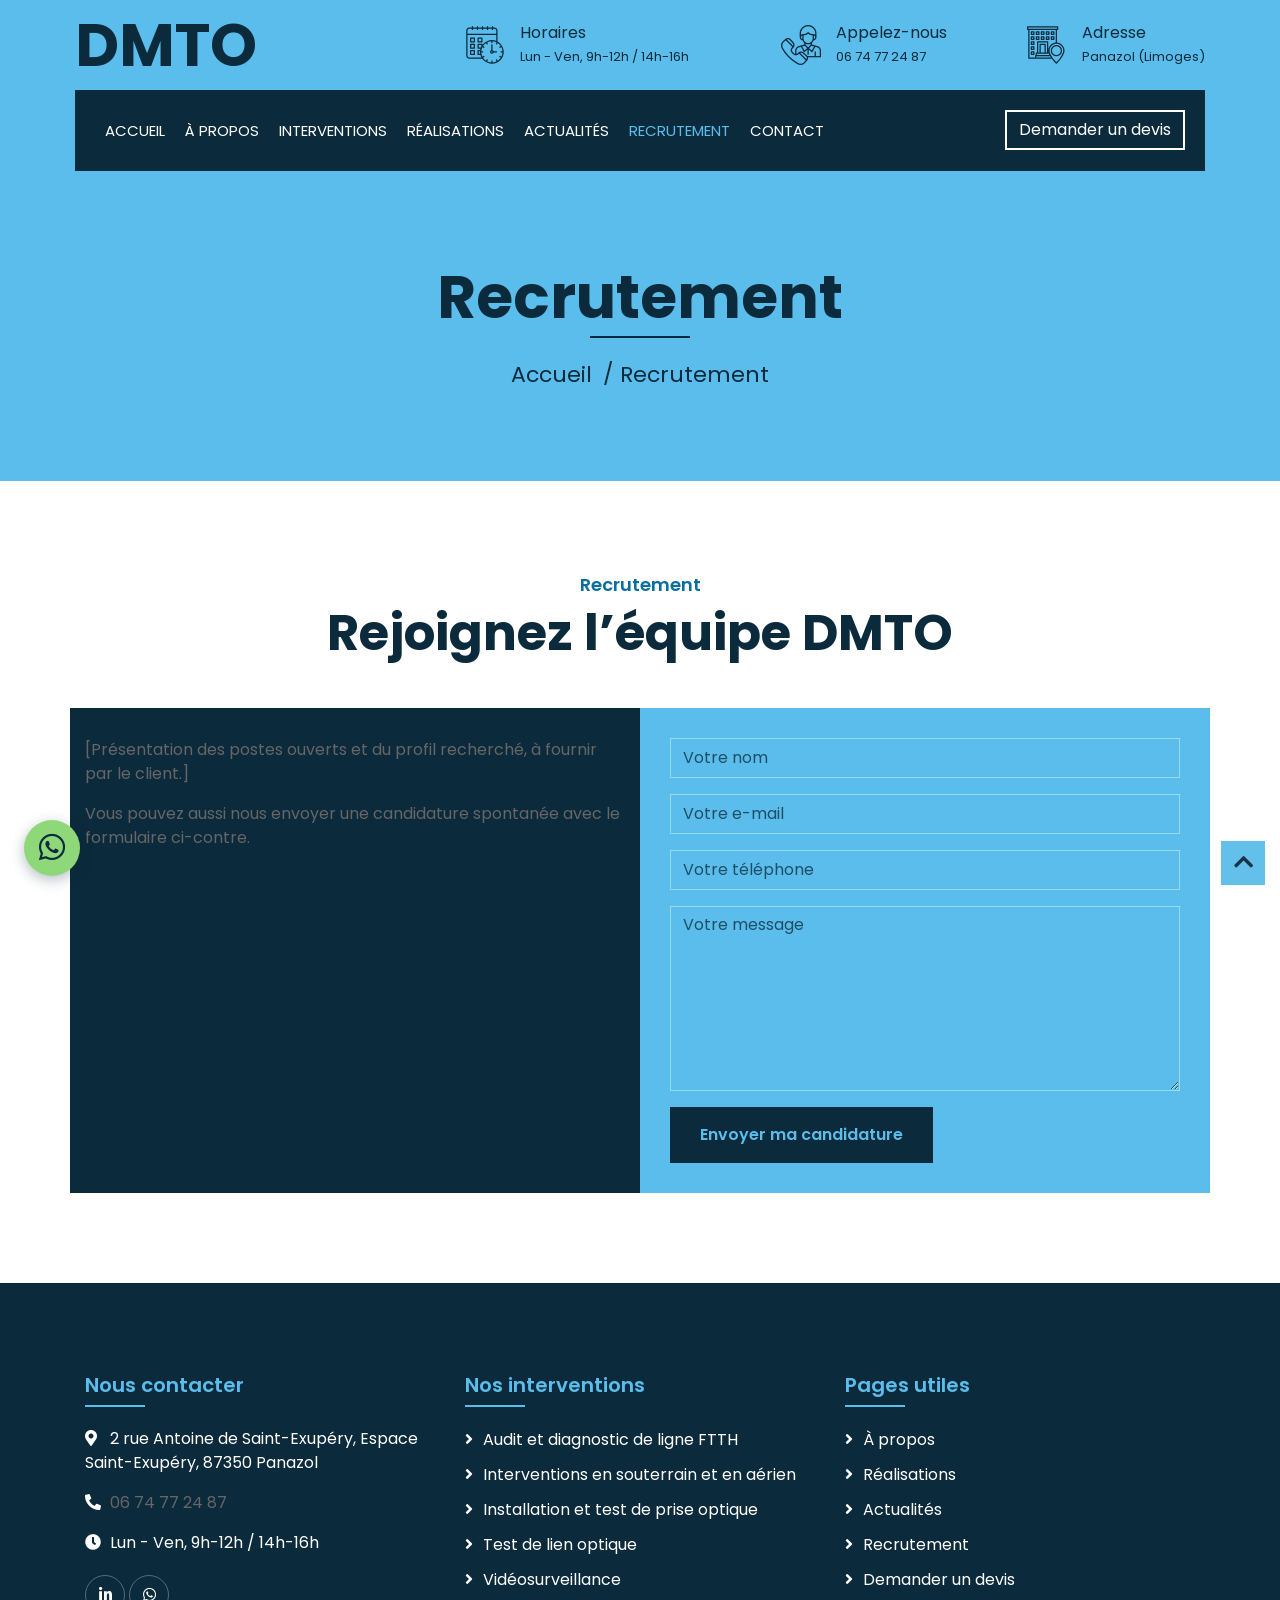
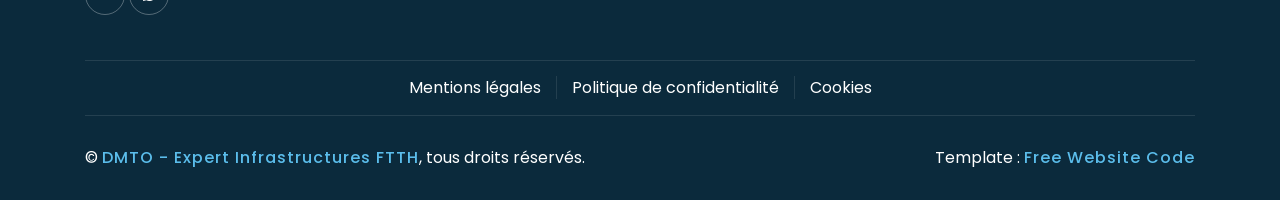
<file: recrutement.html>
<!DOCTYPE html>
<html lang="fr">
    <head>
        <meta charset="utf-8">
        <title>Recrutement | DMTO, expert FTTH à Panazol</title>
        <meta content="width=device-width, initial-scale=1.0" name="viewport">
        <meta content="fibre optique, FTTH, FTTO, raccordement fibre, audit réseau, Limoges, Panazol, Haute-Vienne, Nouvelle-Aquitaine" name="keywords">
        <meta content="DMTO, expert FTTH à Panazol (Limoges) : raccordement fibre optique, SAV, déploiement, audit et qualification de liens pour particuliers, entreprises et collectivités." name="description">

        <!-- Favicon -->
        <link href="img/favicon.ico" rel="icon">

        <!-- Google Font -->
        <link href="https://fonts.googleapis.com/css2?family=Poppins:wght@100;200;300;400;500;600;700;800;900&display=swap" rel="stylesheet">

        <!-- CSS Libraries -->
        <link href="https://stackpath.bootstrapcdn.com/bootstrap/4.4.1/css/bootstrap.min.css" rel="stylesheet">
        <link href="https://cdnjs.cloudflare.com/ajax/libs/font-awesome/5.10.0/css/all.min.css" rel="stylesheet">
        <link href="lib/flaticon/font/flaticon.css" rel="stylesheet"> 
        <link href="lib/animate/animate.min.css" rel="stylesheet">
        <link href="lib/owlcarousel/assets/owl.carousel.min.css" rel="stylesheet">
        <link href="lib/lightbox/css/lightbox.min.css" rel="stylesheet">
        <link href="lib/slick/slick.css" rel="stylesheet">
        <link href="lib/slick/slick-theme.css" rel="stylesheet">

        <!-- Template Stylesheet -->
        <link href="css/style.css" rel="stylesheet">
    </head>

    <body>
        <div class="wrapper">
            <!-- Top Bar Start -->
            <div class="top-bar">
                <div class="container-fluid">
                    <div class="row align-items-center">
                        <div class="col-lg-4 col-md-12">
                            <div class="logo">
                                <a href="index.html">
                                    <h1>DMTO</h1>
                                    <!-- <img src="img/logo.png" alt="DMTO - Expert Infrastructures FTTH"> -->
                                </a>
                            </div>
                        </div>
                        <div class="col-lg-8 col-md-7 d-none d-lg-block">
                            <div class="row">
                                <div class="col-4">
                                    <div class="top-bar-item">
                                        <div class="top-bar-icon"><i class="flaticon-calendar"></i></div>
                                        <div class="top-bar-text">
                                            <h3>Horaires</h3>
                                            <p>Lun - Ven, 9h-12h / 14h-16h</p>
                                        </div>
                                    </div>
                                </div>
                                <div class="col-4">
                                    <div class="top-bar-item">
                                        <div class="top-bar-icon"><i class="flaticon-call"></i></div>
                                        <div class="top-bar-text">
                                            <h3>Appelez-nous</h3>
                                            <p><a href="tel:+33674772487">06 74 77 24 87</a></p>
                                        </div>
                                    </div>
                                </div>
                                <div class="col-4">
                                    <div class="top-bar-item">
                                        <div class="top-bar-icon"><i class="flaticon-address"></i></div>
                                        <div class="top-bar-text">
                                            <h3>Adresse</h3>
                                            <p>Panazol (Limoges)</p>
                                        </div>
                                    </div>
                                </div>
                            </div>
                        </div>
                    </div>
                </div>
            </div>
            <!-- Top Bar End -->

            <!-- Nav Bar Start -->
            <div class="nav-bar">
                <div class="container-fluid">
                    <nav class="navbar navbar-expand-lg bg-dark navbar-dark">
                        <a href="index.html" class="navbar-brand">MENU</a>
                        <button type="button" class="navbar-toggler" data-toggle="collapse" data-target="#navbarCollapse" aria-label="Ouvrir le menu">
                            <span class="navbar-toggler-icon"></span>
                        </button>
                        <div class="collapse navbar-collapse justify-content-between" id="navbarCollapse">
                            <div class="navbar-nav mr-auto">
                                <a href="index.html" class="nav-item nav-link">Accueil</a>
                                <a href="about.html" class="nav-item nav-link">À propos</a>
                                <a href="service.html" class="nav-item nav-link">Interventions</a>
                                <a href="portfolio.html" class="nav-item nav-link">Réalisations</a>
                                <a href="blog.html" class="nav-item nav-link">Actualités</a>
                                <a href="recrutement.html" class="nav-item nav-link active">Recrutement</a>
                                <a href="contact.html" class="nav-item nav-link">Contact</a>
                            </div>
                            <div class="ml-auto">
                                <a class="btn" href="contact.html#devis">Demander un devis</a>
                            </div>
                        </div>
                    </nav>
                </div>
            </div>
            <!-- Nav Bar End -->
            
            
            <!-- Page Header Start -->
            <div class="page-header">
                <div class="container">
                    <div class="row">
                        <div class="col-12"><h2>Recrutement</h2></div>
                        <div class="col-12">
                            <a href="index.html">Accueil</a>
                            <a href="#">Recrutement</a>
                        </div>
                    </div>
                </div>
            </div>
            <!-- Page Header End -->


            <!-- Recruit Start -->
            <div class="contact wow fadeInUp">
                <div class="container">
                    <div class="section-header text-center">
                        <p>Recrutement</p>
                        <h2>Rejoignez l’équipe DMTO</h2>
                    </div>
                    <div class="row">
                        <div class="col-md-6">
                            <div class="about-text">
                                <p>[Présentation des postes ouverts et du profil recherché, à fournir par le client.]</p>
                                <p>Vous pouvez aussi nous envoyer une candidature spontanée avec le formulaire ci-contre.</p>
                            </div>
                        </div>
                        <div class="col-md-6">
                        <div class="contact-form">
                            <div id="success"></div>
                            <form name="sentMessage" id="contactForm" novalidate="novalidate">
                                <div class="control-group">
                                    <input type="text" class="form-control" id="name" placeholder="Votre nom" required="required" data-validation-required-message="Merci d’indiquer votre nom" />
                                    <p class="help-block text-danger"></p>
                                </div>
                                <div class="control-group">
                                    <input type="email" class="form-control" id="email" placeholder="Votre e-mail" required="required" data-validation-required-message="Merci d’indiquer votre e-mail" />
                                    <p class="help-block text-danger"></p>
                                </div>
                                <div class="control-group">
                                    <input type="tel" class="form-control" id="phone" placeholder="Votre téléphone" />
                                    <p class="help-block text-danger"></p>
                                </div>
                                <input type="hidden" id="subject" value="Candidature spontanée" />
                                <div class="control-group">
                                    <textarea class="form-control" id="message" placeholder="Votre message" required="required" data-validation-required-message="Merci de décrire votre besoin"></textarea>
                                    <p class="help-block text-danger"></p>
                                </div>
                                <div><button class="btn" type="submit" id="sendMessageButton">Envoyer ma candidature</button></div>
                            </form>
                        </div>
                        </div>
                    </div>
                </div>
            </div>
            <!-- Recruit End -->

            <!-- Footer Start -->
            <div class="footer wow fadeIn" data-wow-delay="0.3s">
                <div class="container">
                    <div class="row">
                        <div class="col-md-6 col-lg-4">
                            <div class="footer-contact">
                                <h2>Nous contacter</h2>
                                <p><i class="fa fa-map-marker-alt"></i>2 rue Antoine de Saint-Exupéry, Espace Saint-Exupéry, 87350 Panazol</p>
                                <p><i class="fa fa-phone-alt"></i><a href="tel:+33674772487">06 74 77 24 87</a></p>
                                <p><i class="fa fa-clock"></i>Lun - Ven, 9h-12h / 14h-16h</p>
                                <div class="footer-social">
                                    <a href="#" aria-label="LinkedIn (page à créer)"><i class="fab fa-linkedin-in"></i></a>
                                    <a href="https://wa.me/33674772487" aria-label="WhatsApp"><i class="fab fa-whatsapp"></i></a>
                                </div>
                            </div>
                        </div>
                        <div class="col-md-6 col-lg-4">
                            <div class="footer-link">
                                <h2>Nos interventions</h2>
                                <a href="service.html">Audit et diagnostic de ligne FTTH</a>
                                <a href="service.html">Interventions en souterrain et en aérien</a>
                                <a href="service.html">Installation et test de prise optique</a>
                                <a href="service.html">Test de lien optique</a>
                                <a href="service.html">Vidéosurveillance</a>
                            </div>
                        </div>
                        <div class="col-md-6 col-lg-4">
                            <div class="footer-link">
                                <h2>Pages utiles</h2>
                                <a href="about.html">À propos</a>
                                <a href="portfolio.html">Réalisations</a>
                                <a href="blog.html">Actualités</a>
                                <a href="recrutement.html">Recrutement</a>
                                <a href="contact.html#devis">Demander un devis</a>
                            </div>
                        </div>
                    </div>
                </div>
                <div class="container footer-menu">
                    <div class="f-menu">
                        <a href="#">Mentions légales</a>
                        <a href="#">Politique de confidentialité</a>
                        <a href="#">Cookies</a>
                    </div>
                </div>
                <div class="container copyright">
                    <div class="row">
                        <div class="col-md-6">
                            <p>&copy; <a href="index.html">DMTO - Expert Infrastructures FTTH</a>, tous droits réservés.</p>
                        </div>
                        <div class="col-md-6">
                            <p>Template : <a href="https://freewebsitecode.com">Free Website Code</a></p>
                        </div>
                    </div>
                </div>
            </div>
            <!-- Footer End -->
            <a href="https://wa.me/33674772487" class="whatsapp-float" target="_blank" rel="noopener" aria-label="Écrire à DMTO sur WhatsApp"><i class="fab fa-whatsapp"></i></a>

            <a href="#" class="back-to-top"><i class="fa fa-chevron-up"></i></a>
        </div>

        <!-- JavaScript Libraries -->
        <script src="https://code.jquery.com/jquery-3.4.1.min.js"></script>
        <script src="https://stackpath.bootstrapcdn.com/bootstrap/4.4.1/js/bootstrap.bundle.min.js"></script>
        <script src="lib/easing/easing.min.js"></script>
        <script src="lib/wow/wow.min.js"></script>
        <script src="lib/owlcarousel/owl.carousel.min.js"></script>
        <script src="lib/isotope/isotope.pkgd.min.js"></script>
        <script src="lib/lightbox/js/lightbox.min.js"></script>
        <script src="lib/waypoints/waypoints.min.js"></script>
        <script src="lib/counterup/counterup.min.js"></script>
        <script src="lib/slick/slick.min.js"></script>
        
        <!-- Contact Javascript File -->
        <script src="mail/jqBootstrapValidation.min.js"></script>
        <script src="mail/contact.js"></script>

        <!-- Template Javascript -->
        <script src="js/main.js"></script>
    </body>
</html>
</file>
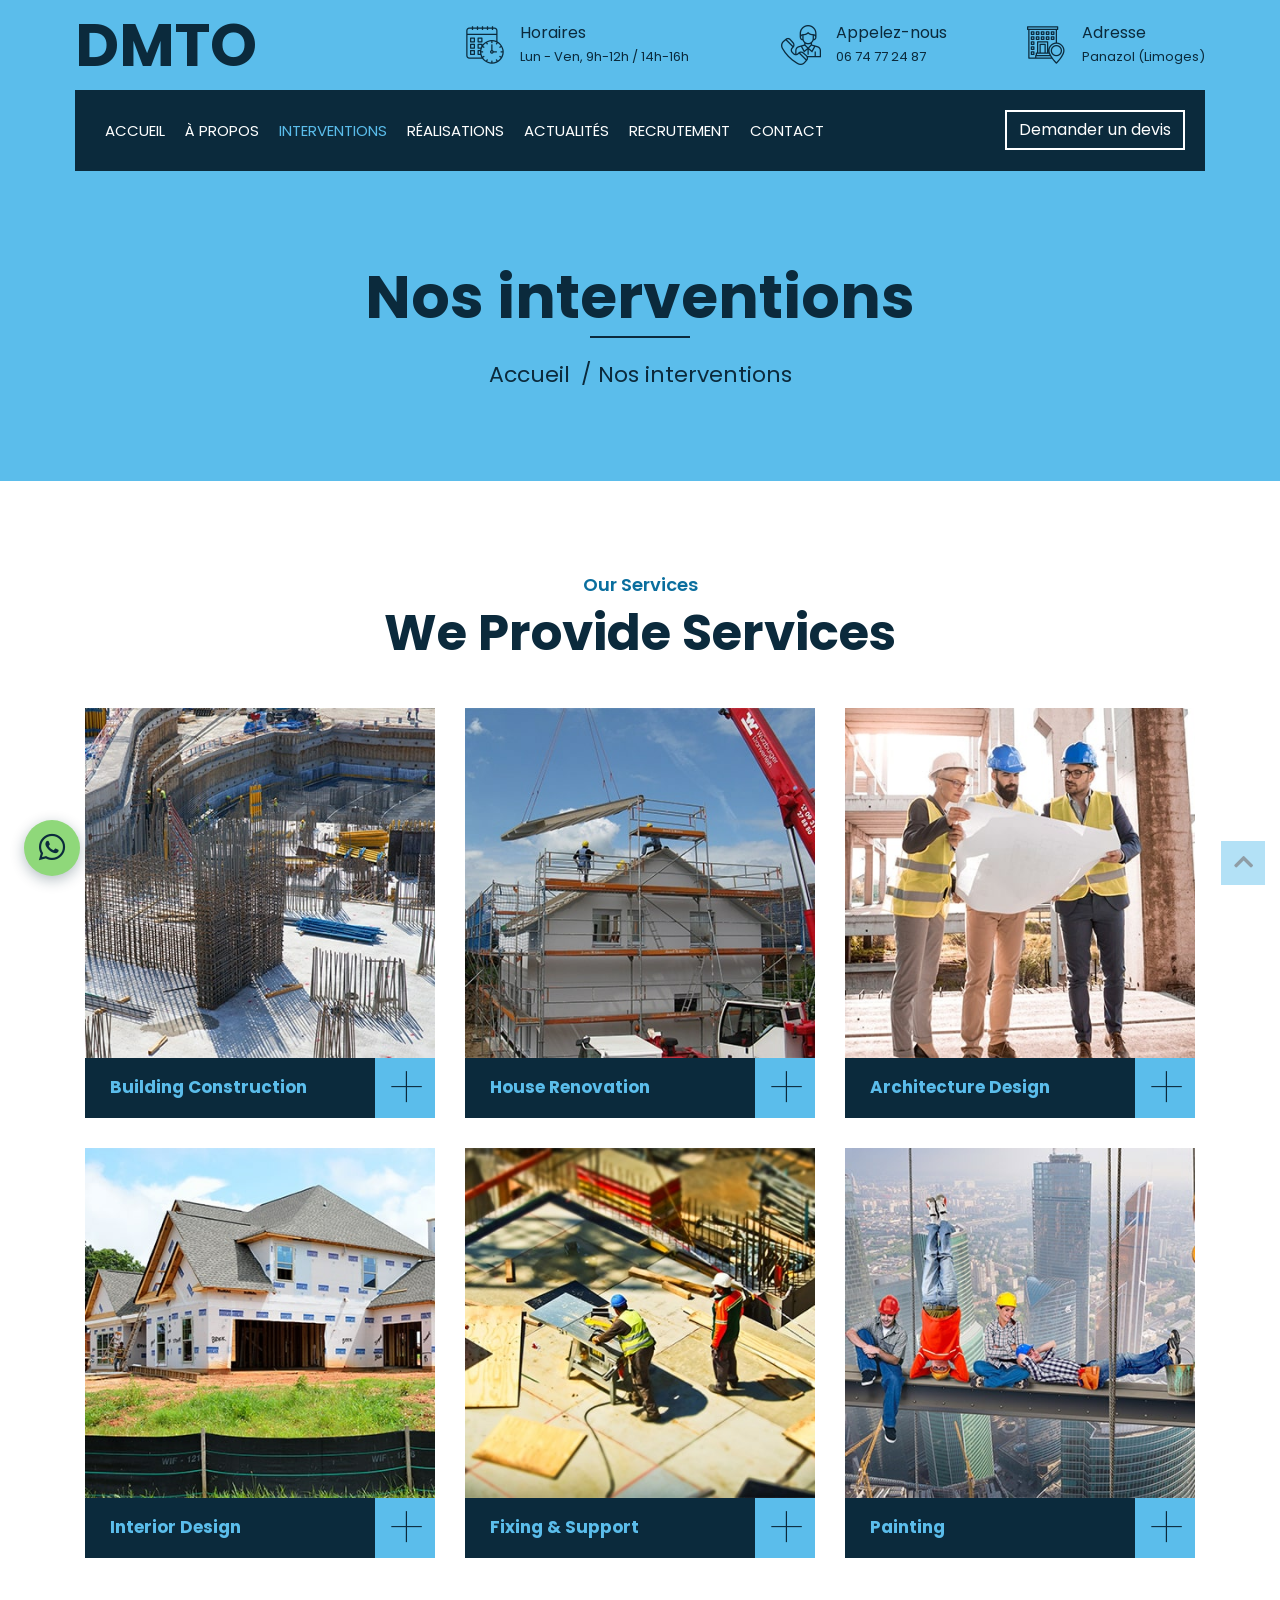
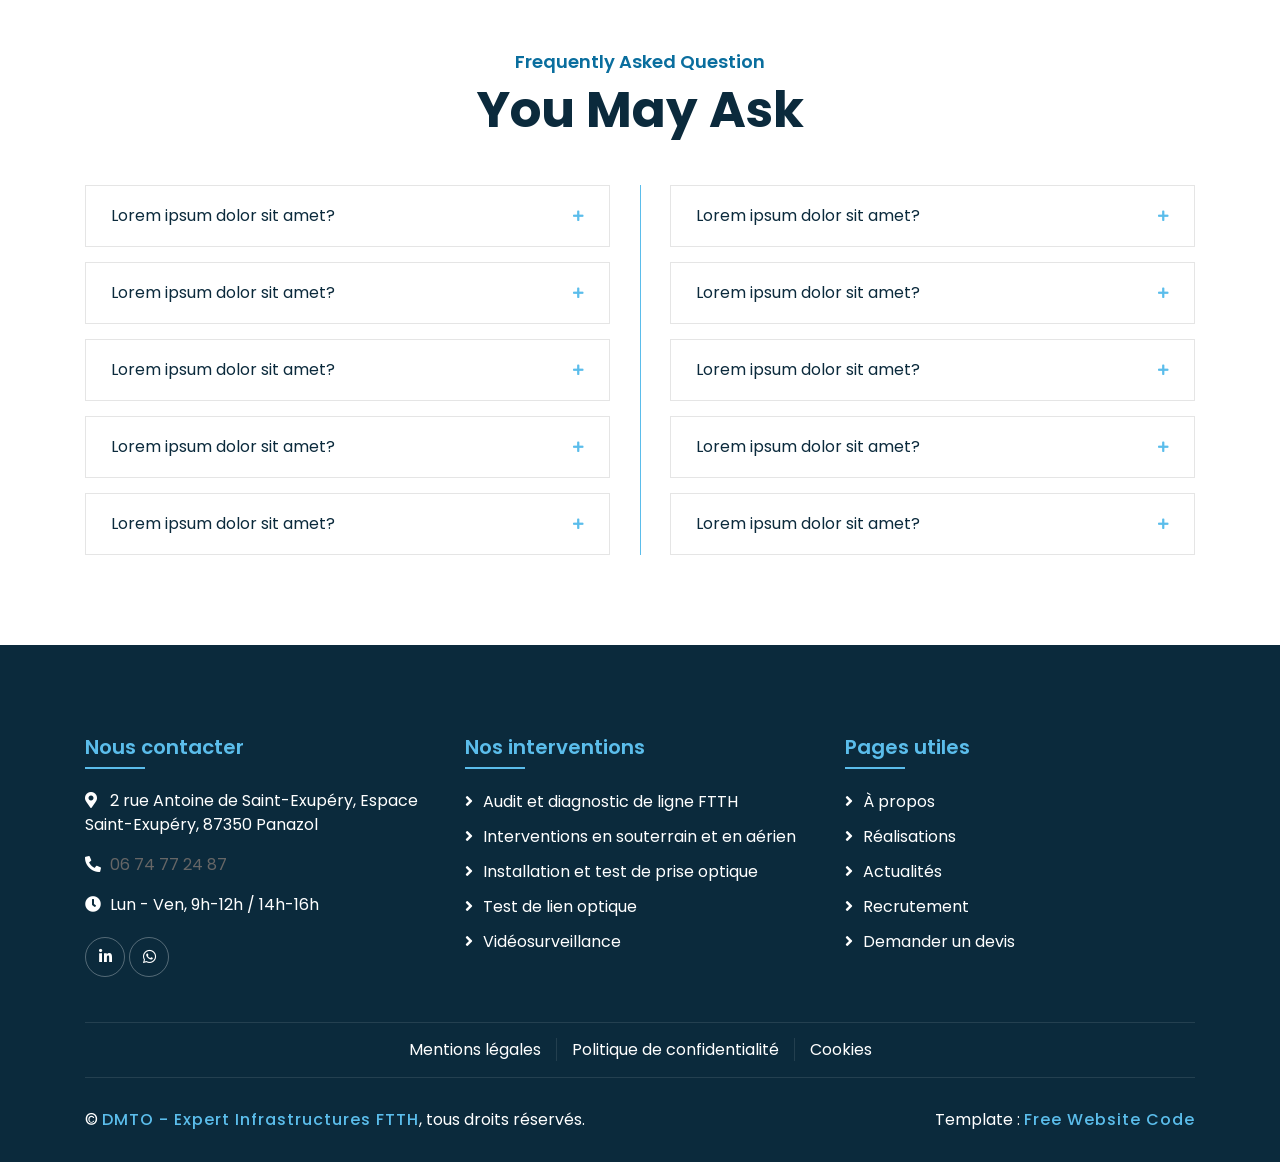
<file: service.html>
<!DOCTYPE html>
<html lang="fr">
    <head>
        <meta charset="utf-8">
        <title>Nos interventions | DMTO, expert FTTH à Panazol</title>
        <meta content="width=device-width, initial-scale=1.0" name="viewport">
        <meta content="fibre optique, FTTH, FTTO, raccordement fibre, audit réseau, Limoges, Panazol, Haute-Vienne, Nouvelle-Aquitaine" name="keywords">
        <meta content="DMTO, expert FTTH à Panazol (Limoges) : raccordement fibre optique, SAV, déploiement, audit et qualification de liens pour particuliers, entreprises et collectivités." name="description">

        <!-- Favicon -->
        <link href="img/favicon.ico" rel="icon">

        <!-- Google Font -->
        <link href="https://fonts.googleapis.com/css2?family=Poppins:wght@100;200;300;400;500;600;700;800;900&display=swap" rel="stylesheet">

        <!-- CSS Libraries -->
        <link href="https://stackpath.bootstrapcdn.com/bootstrap/4.4.1/css/bootstrap.min.css" rel="stylesheet">
        <link href="https://cdnjs.cloudflare.com/ajax/libs/font-awesome/5.10.0/css/all.min.css" rel="stylesheet">
        <link href="lib/flaticon/font/flaticon.css" rel="stylesheet"> 
        <link href="lib/animate/animate.min.css" rel="stylesheet">
        <link href="lib/owlcarousel/assets/owl.carousel.min.css" rel="stylesheet">
        <link href="lib/lightbox/css/lightbox.min.css" rel="stylesheet">
        <link href="lib/slick/slick.css" rel="stylesheet">
        <link href="lib/slick/slick-theme.css" rel="stylesheet">

        <!-- Template Stylesheet -->
        <link href="css/style.css" rel="stylesheet">
    </head>

    <body>
        <div class="wrapper">
            <!-- Top Bar Start -->
            <div class="top-bar">
                <div class="container-fluid">
                    <div class="row align-items-center">
                        <div class="col-lg-4 col-md-12">
                            <div class="logo">
                                <a href="index.html">
                                    <h1>DMTO</h1>
                                    <!-- <img src="img/logo.png" alt="DMTO - Expert Infrastructures FTTH"> -->
                                </a>
                            </div>
                        </div>
                        <div class="col-lg-8 col-md-7 d-none d-lg-block">
                            <div class="row">
                                <div class="col-4">
                                    <div class="top-bar-item">
                                        <div class="top-bar-icon"><i class="flaticon-calendar"></i></div>
                                        <div class="top-bar-text">
                                            <h3>Horaires</h3>
                                            <p>Lun - Ven, 9h-12h / 14h-16h</p>
                                        </div>
                                    </div>
                                </div>
                                <div class="col-4">
                                    <div class="top-bar-item">
                                        <div class="top-bar-icon"><i class="flaticon-call"></i></div>
                                        <div class="top-bar-text">
                                            <h3>Appelez-nous</h3>
                                            <p><a href="tel:+33674772487">06 74 77 24 87</a></p>
                                        </div>
                                    </div>
                                </div>
                                <div class="col-4">
                                    <div class="top-bar-item">
                                        <div class="top-bar-icon"><i class="flaticon-address"></i></div>
                                        <div class="top-bar-text">
                                            <h3>Adresse</h3>
                                            <p>Panazol (Limoges)</p>
                                        </div>
                                    </div>
                                </div>
                            </div>
                        </div>
                    </div>
                </div>
            </div>
            <!-- Top Bar End -->

            <!-- Nav Bar Start -->
            <div class="nav-bar">
                <div class="container-fluid">
                    <nav class="navbar navbar-expand-lg bg-dark navbar-dark">
                        <a href="index.html" class="navbar-brand">MENU</a>
                        <button type="button" class="navbar-toggler" data-toggle="collapse" data-target="#navbarCollapse" aria-label="Ouvrir le menu">
                            <span class="navbar-toggler-icon"></span>
                        </button>
                        <div class="collapse navbar-collapse justify-content-between" id="navbarCollapse">
                            <div class="navbar-nav mr-auto">
                                <a href="index.html" class="nav-item nav-link">Accueil</a>
                                <a href="about.html" class="nav-item nav-link">À propos</a>
                                <a href="service.html" class="nav-item nav-link active">Interventions</a>
                                <a href="portfolio.html" class="nav-item nav-link">Réalisations</a>
                                <a href="blog.html" class="nav-item nav-link">Actualités</a>
                                <a href="recrutement.html" class="nav-item nav-link">Recrutement</a>
                                <a href="contact.html" class="nav-item nav-link">Contact</a>
                            </div>
                            <div class="ml-auto">
                                <a class="btn" href="contact.html#devis">Demander un devis</a>
                            </div>
                        </div>
                    </nav>
                </div>
            </div>
            <!-- Nav Bar End -->
            
            
            <!-- Page Header Start -->
            <div class="page-header">
                <div class="container">
                    <div class="row">
                        <div class="col-12"><h2>Nos interventions</h2></div>
                        <div class="col-12">
                            <a href="index.html">Accueil</a>
                            <a href="#">Nos interventions</a>
                        </div>
                    </div>
                </div>
            </div>
            <!-- Page Header End -->


            <!-- Service Start -->
            <div class="service">
                <div class="container">
                    <div class="section-header text-center">
                        <p>Our Services</p>
                        <h2>We Provide Services</h2>
                    </div>
                    <div class="row">
                        <div class="col-lg-4 col-md-6 wow fadeInUp" data-wow-delay="0.1s">
                            <div class="service-item">
                                <div class="service-img">
                                    <img src="img/service-1.jpg" alt="Image">
                                    <div class="service-overlay">
                                        <p>
                                            Lorem ipsum dolor sit amet, consectetur adipiscing elit. Phasellus nec pretium mi. Curabitur facilisis ornare velit non vulputate. Aliquam metus tortor, auctor id gravida condimentum, viverra quis sem.
                                        </p>
                                    </div>
                                </div>
                                <div class="service-text">
                                    <h3>Building Construction</h3>
                                    <a class="btn" href="img/service-1.jpg" data-lightbox="service">+</a>
                                </div>
                            </div>
                        </div>
                        <div class="col-lg-4 col-md-6 wow fadeInUp" data-wow-delay="0.2s">
                            <div class="service-item">
                                <div class="service-img">
                                    <img src="img/service-2.jpg" alt="Image">
                                    <div class="service-overlay">
                                        <p>
                                            Lorem ipsum dolor sit amet, consectetur adipiscing elit. Phasellus nec pretium mi. Curabitur facilisis ornare velit non vulputate. Aliquam metus tortor, auctor id gravida condimentum, viverra quis sem.
                                        </p>
                                    </div>
                                </div>
                                <div class="service-text">
                                    <h3>House Renovation</h3>
                                    <a class="btn" href="img/service-2.jpg" data-lightbox="service">+</a>
                                </div>
                            </div>
                        </div>
                        <div class="col-lg-4 col-md-6 wow fadeInUp" data-wow-delay="0.3s">
                            <div class="service-item">
                                <div class="service-img">
                                    <img src="img/service-3.jpg" alt="Image">
                                    <div class="service-overlay">
                                        <p>
                                            Lorem ipsum dolor sit amet, consectetur adipiscing elit. Phasellus nec pretium mi. Curabitur facilisis ornare velit non vulputate. Aliquam metus tortor, auctor id gravida condimentum, viverra quis sem.
                                        </p>
                                    </div>
                                </div>
                                <div class="service-text">
                                    <h3>Architecture Design</h3>
                                    <a class="btn" href="img/service-3.jpg" data-lightbox="service">+</a>
                                </div>
                            </div>
                        </div>
                        <div class="col-lg-4 col-md-6 wow fadeInUp" data-wow-delay="0.4s">
                            <div class="service-item">
                                <div class="service-img">
                                    <img src="img/service-4.jpg" alt="Image">
                                    <div class="service-overlay">
                                        <p>
                                            Lorem ipsum dolor sit amet, consectetur adipiscing elit. Phasellus nec pretium mi. Curabitur facilisis ornare velit non vulputate. Aliquam metus tortor, auctor id gravida condimentum, viverra quis sem.
                                        </p>
                                    </div>
                                </div>
                                <div class="service-text">
                                    <h3>Interior Design</h3>
                                    <a class="btn" href="img/service-4.jpg" data-lightbox="service">+</a>
                                </div>
                            </div>
                        </div>
                        <div class="col-lg-4 col-md-6 wow fadeInUp" data-wow-delay="0.5s">
                            <div class="service-item">
                                <div class="service-img">
                                    <img src="img/service-5.jpg" alt="Image">
                                    <div class="service-overlay">
                                        <p>
                                            Lorem ipsum dolor sit amet, consectetur adipiscing elit. Phasellus nec pretium mi. Curabitur facilisis ornare velit non vulputate. Aliquam metus tortor, auctor id gravida condimentum, viverra quis sem.
                                        </p>
                                    </div>
                                </div>
                                <div class="service-text">
                                    <h3>Fixing & Support</h3>
                                    <a class="btn" href="img/service-5.jpg" data-lightbox="service">+</a>
                                </div>
                            </div>
                        </div>
                        <div class="col-lg-4 col-md-6 wow fadeInUp" data-wow-delay="0.6s">
                            <div class="service-item">
                                <div class="service-img">
                                    <img src="img/service-6.jpg" alt="Image">
                                    <div class="service-overlay">
                                        <p>
                                            Lorem ipsum dolor sit amet, consectetur adipiscing elit. Phasellus nec pretium mi. Curabitur facilisis ornare velit non vulputate. Aliquam metus tortor, auctor id gravida condimentum, viverra quis sem.
                                        </p>
                                    </div>
                                </div>
                                <div class="service-text">
                                    <h3>Painting</h3>
                                    <a class="btn" href="img/service-6.jpg" data-lightbox="service">+</a>
                                </div>
                            </div>
                        </div>
                    </div>
                </div>
            </div>
            <!-- Service End -->
            
            
            <!-- FAQs Start -->
            <div class="faqs">
                <div class="container">
                    <div class="section-header text-center">
                        <p>Frequently Asked Question</p>
                        <h2>You May Ask</h2>
                    </div>
                    <div class="row">
                        <div class="col-md-6">
                            <div id="accordion-1">
                                <div class="card wow fadeInLeft" data-wow-delay="0.1s">
                                    <div class="card-header">
                                        <a class="card-link collapsed" data-toggle="collapse" href="#collapseOne">
                                            Lorem ipsum dolor sit amet?
                                        </a>
                                    </div>
                                    <div id="collapseOne" class="collapse" data-parent="#accordion-1">
                                        <div class="card-body">
                                            Lorem ipsum dolor sit amet, consectetur adipiscing elit. Phasellus nec pretium mi. Curabitur facilisis ornare velit non.
                                        </div>
                                    </div>
                                </div>
                                <div class="card wow fadeInLeft" data-wow-delay="0.2s">
                                    <div class="card-header">
                                        <a class="card-link collapsed" data-toggle="collapse" href="#collapseTwo">
                                            Lorem ipsum dolor sit amet?
                                        </a>
                                    </div>
                                    <div id="collapseTwo" class="collapse" data-parent="#accordion-1">
                                        <div class="card-body">
                                            Lorem ipsum dolor sit amet, consectetur adipiscing elit. Phasellus nec pretium mi. Curabitur facilisis ornare velit non.
                                        </div>
                                    </div>
                                </div>
                                <div class="card wow fadeInLeft" data-wow-delay="0.3s">
                                    <div class="card-header">
                                        <a class="card-link collapsed" data-toggle="collapse" href="#collapseThree">
                                            Lorem ipsum dolor sit amet?
                                        </a>
                                    </div>
                                    <div id="collapseThree" class="collapse" data-parent="#accordion-1">
                                        <div class="card-body">
                                            Lorem ipsum dolor sit amet, consectetur adipiscing elit. Phasellus nec pretium mi. Curabitur facilisis ornare velit non.
                                        </div>
                                    </div>
                                </div>
                                <div class="card wow fadeInLeft" data-wow-delay="0.4s">
                                    <div class="card-header">
                                        <a class="card-link collapsed" data-toggle="collapse" href="#collapseFour">
                                            Lorem ipsum dolor sit amet?
                                        </a>
                                    </div>
                                    <div id="collapseFour" class="collapse" data-parent="#accordion-1">
                                        <div class="card-body">
                                            Lorem ipsum dolor sit amet, consectetur adipiscing elit. Phasellus nec pretium mi. Curabitur facilisis ornare velit non.
                                        </div>
                                    </div>
                                </div>
                                <div class="card wow fadeInLeft" data-wow-delay="0.5s">
                                    <div class="card-header">
                                        <a class="card-link collapsed" data-toggle="collapse" href="#collapseFive">
                                            Lorem ipsum dolor sit amet?
                                        </a>
                                    </div>
                                    <div id="collapseFive" class="collapse" data-parent="#accordion-1">
                                        <div class="card-body">
                                            Lorem ipsum dolor sit amet, consectetur adipiscing elit. Phasellus nec pretium mi. Curabitur facilisis ornare velit non.
                                        </div>
                                    </div>
                                </div>
                            </div>
                        </div>
                        <div class="col-md-6">
                            <div id="accordion-2">
                                <div class="card wow fadeInRight" data-wow-delay="0.1s">
                                    <div class="card-header">
                                        <a class="card-link collapsed" data-toggle="collapse" href="#collapseSix">
                                            Lorem ipsum dolor sit amet?
                                        </a>
                                    </div>
                                    <div id="collapseSix" class="collapse" data-parent="#accordion-2">
                                        <div class="card-body">
                                            Lorem ipsum dolor sit amet, consectetur adipiscing elit. Phasellus nec pretium mi. Curabitur facilisis ornare velit non.
                                        </div>
                                    </div>
                                </div>
                                <div class="card wow fadeInRight" data-wow-delay="0.2s">
                                    <div class="card-header">
                                        <a class="card-link collapsed" data-toggle="collapse" href="#collapseSeven">
                                            Lorem ipsum dolor sit amet?
                                        </a>
                                    </div>
                                    <div id="collapseSeven" class="collapse" data-parent="#accordion-2">
                                        <div class="card-body">
                                            Lorem ipsum dolor sit amet, consectetur adipiscing elit. Phasellus nec pretium mi. Curabitur facilisis ornare velit non.
                                        </div>
                                    </div>
                                </div>
                                <div class="card wow fadeInRight" data-wow-delay="0.3s">
                                    <div class="card-header">
                                        <a class="card-link collapsed" data-toggle="collapse" href="#collapseEight">
                                            Lorem ipsum dolor sit amet?
                                        </a>
                                    </div>
                                    <div id="collapseEight" class="collapse" data-parent="#accordion-2">
                                        <div class="card-body">
                                            Lorem ipsum dolor sit amet, consectetur adipiscing elit. Phasellus nec pretium mi. Curabitur facilisis ornare velit non.
                                        </div>
                                    </div>
                                </div>
                                <div class="card wow fadeInRight" data-wow-delay="0.4s">
                                    <div class="card-header">
                                        <a class="card-link collapsed" data-toggle="collapse" href="#collapseNine">
                                            Lorem ipsum dolor sit amet?
                                        </a>
                                    </div>
                                    <div id="collapseNine" class="collapse" data-parent="#accordion-2">
                                        <div class="card-body">
                                            Lorem ipsum dolor sit amet, consectetur adipiscing elit. Phasellus nec pretium mi. Curabitur facilisis ornare velit non.
                                        </div>
                                    </div>
                                </div>
                                <div class="card wow fadeInRight" data-wow-delay="0.5s">
                                    <div class="card-header">
                                        <a class="card-link collapsed" data-toggle="collapse" href="#collapseTen">
                                            Lorem ipsum dolor sit amet?
                                        </a>
                                    </div>
                                    <div id="collapseTen" class="collapse" data-parent="#accordion-2">
                                        <div class="card-body">
                                            Lorem ipsum dolor sit amet, consectetur adipiscing elit. Phasellus nec pretium mi. Curabitur facilisis ornare velit non.
                                        </div>
                                    </div>
                                </div>
                            </div>
                        </div>
                    </div>
                </div>
            </div>
            <!-- FAQs End -->


            <!-- Footer Start -->
            <div class="footer wow fadeIn" data-wow-delay="0.3s">
                <div class="container">
                    <div class="row">
                        <div class="col-md-6 col-lg-4">
                            <div class="footer-contact">
                                <h2>Nous contacter</h2>
                                <p><i class="fa fa-map-marker-alt"></i>2 rue Antoine de Saint-Exupéry, Espace Saint-Exupéry, 87350 Panazol</p>
                                <p><i class="fa fa-phone-alt"></i><a href="tel:+33674772487">06 74 77 24 87</a></p>
                                <p><i class="fa fa-clock"></i>Lun - Ven, 9h-12h / 14h-16h</p>
                                <div class="footer-social">
                                    <a href="#" aria-label="LinkedIn (page à créer)"><i class="fab fa-linkedin-in"></i></a>
                                    <a href="https://wa.me/33674772487" aria-label="WhatsApp"><i class="fab fa-whatsapp"></i></a>
                                </div>
                            </div>
                        </div>
                        <div class="col-md-6 col-lg-4">
                            <div class="footer-link">
                                <h2>Nos interventions</h2>
                                <a href="service.html">Audit et diagnostic de ligne FTTH</a>
                                <a href="service.html">Interventions en souterrain et en aérien</a>
                                <a href="service.html">Installation et test de prise optique</a>
                                <a href="service.html">Test de lien optique</a>
                                <a href="service.html">Vidéosurveillance</a>
                            </div>
                        </div>
                        <div class="col-md-6 col-lg-4">
                            <div class="footer-link">
                                <h2>Pages utiles</h2>
                                <a href="about.html">À propos</a>
                                <a href="portfolio.html">Réalisations</a>
                                <a href="blog.html">Actualités</a>
                                <a href="recrutement.html">Recrutement</a>
                                <a href="contact.html#devis">Demander un devis</a>
                            </div>
                        </div>
                    </div>
                </div>
                <div class="container footer-menu">
                    <div class="f-menu">
                        <a href="#">Mentions légales</a>
                        <a href="#">Politique de confidentialité</a>
                        <a href="#">Cookies</a>
                    </div>
                </div>
                <div class="container copyright">
                    <div class="row">
                        <div class="col-md-6">
                            <p>&copy; <a href="index.html">DMTO - Expert Infrastructures FTTH</a>, tous droits réservés.</p>
                        </div>
                        <div class="col-md-6">
                            <p>Template : <a href="https://freewebsitecode.com">Free Website Code</a></p>
                        </div>
                    </div>
                </div>
            </div>
            <!-- Footer End -->
            <a href="https://wa.me/33674772487" class="whatsapp-float" target="_blank" rel="noopener" aria-label="Écrire à DMTO sur WhatsApp"><i class="fab fa-whatsapp"></i></a>

            <a href="#" class="back-to-top"><i class="fa fa-chevron-up"></i></a>
        </div>

        <!-- JavaScript Libraries -->
        <script src="https://code.jquery.com/jquery-3.4.1.min.js"></script>
        <script src="https://stackpath.bootstrapcdn.com/bootstrap/4.4.1/js/bootstrap.bundle.min.js"></script>
        <script src="lib/easing/easing.min.js"></script>
        <script src="lib/wow/wow.min.js"></script>
        <script src="lib/owlcarousel/owl.carousel.min.js"></script>
        <script src="lib/isotope/isotope.pkgd.min.js"></script>
        <script src="lib/lightbox/js/lightbox.min.js"></script>
        <script src="lib/waypoints/waypoints.min.js"></script>
        <script src="lib/counterup/counterup.min.js"></script>
        <script src="lib/slick/slick.min.js"></script>

        <!-- Template Javascript -->
        <script src="js/main.js"></script>
    </body>
</html>
</file>
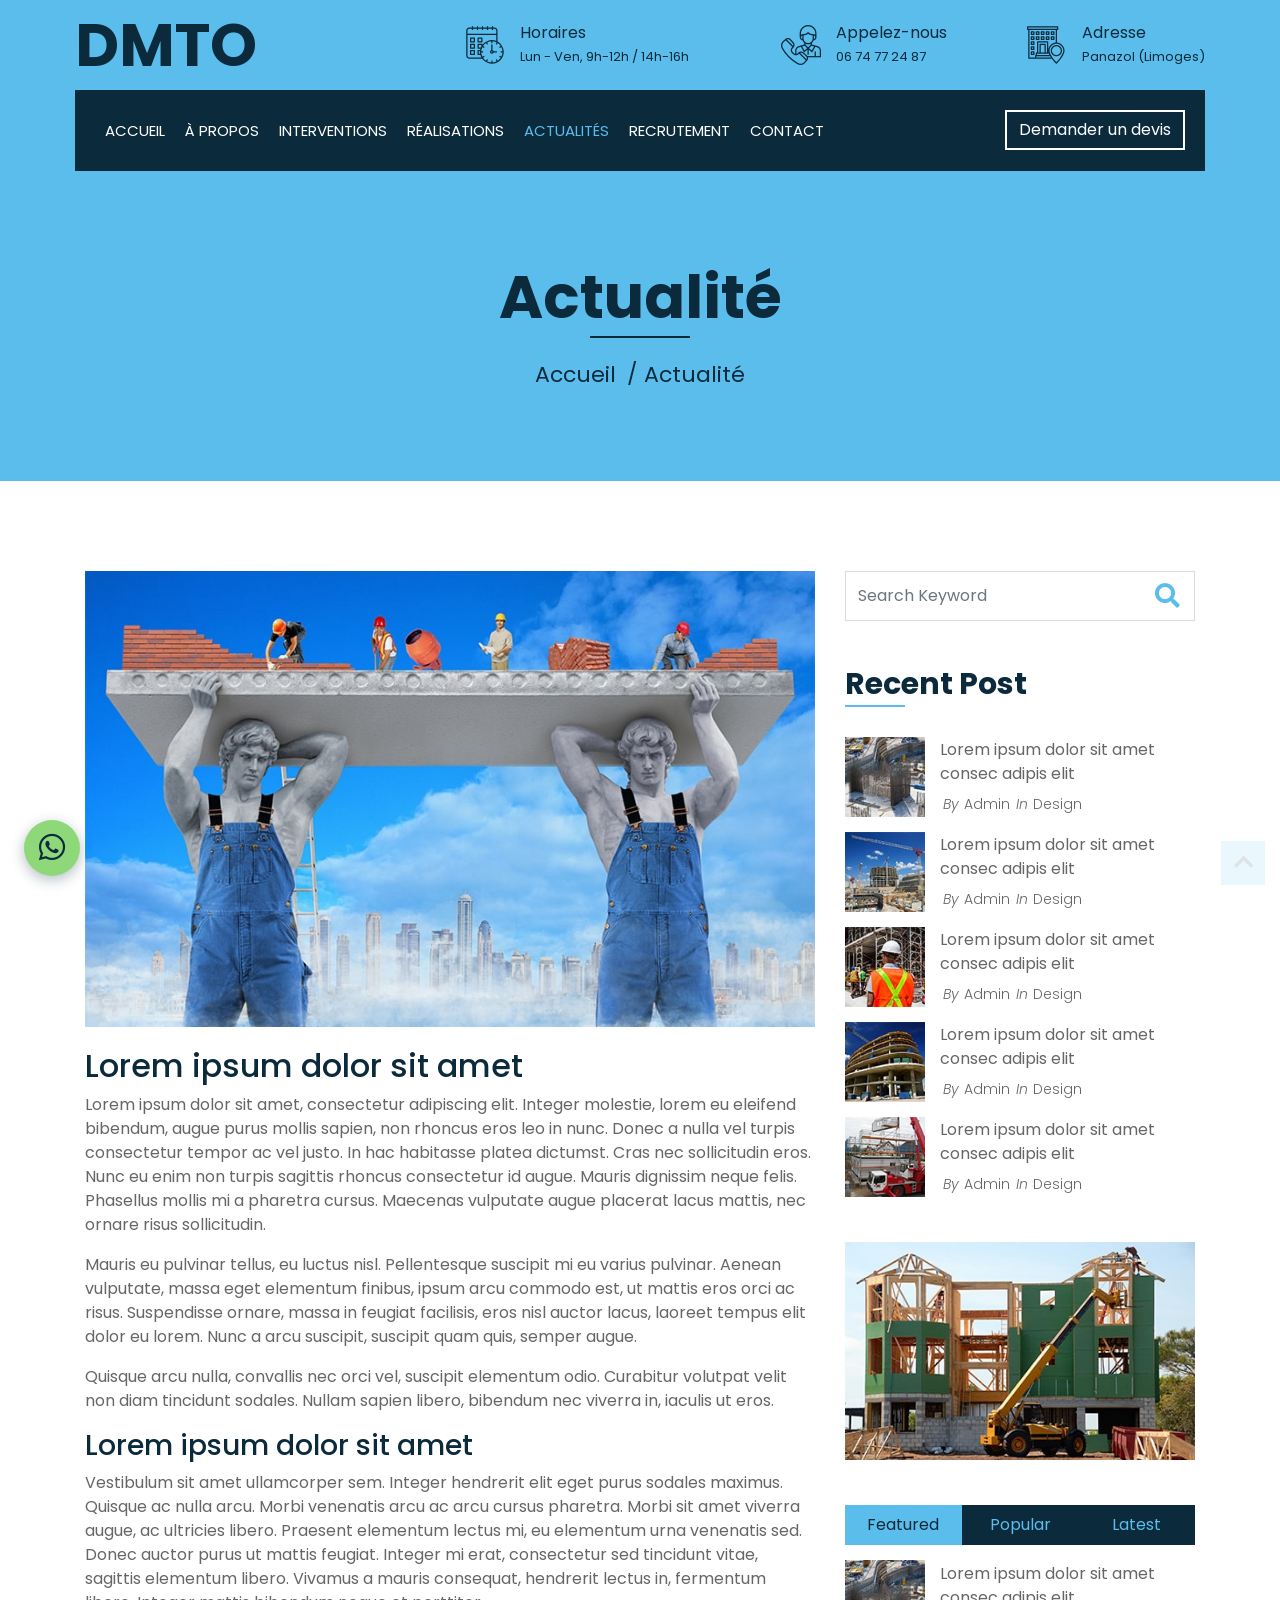
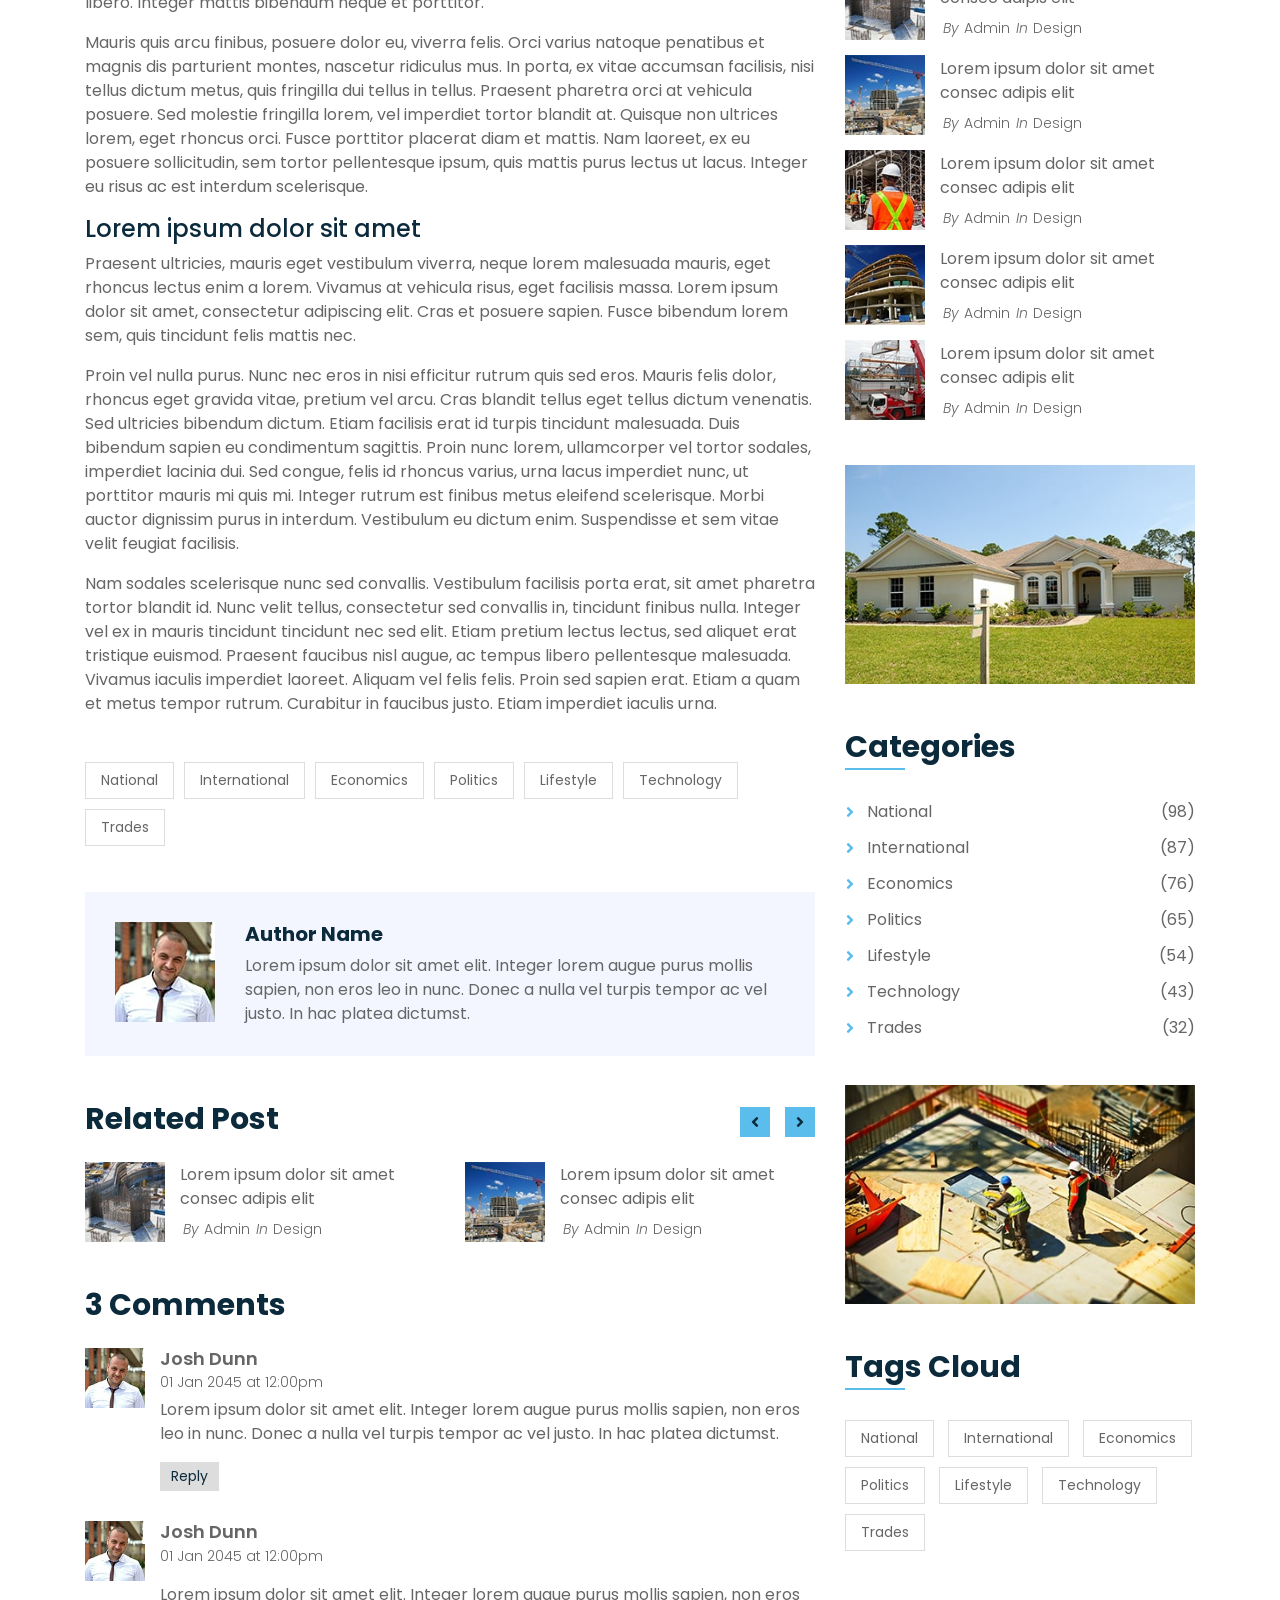
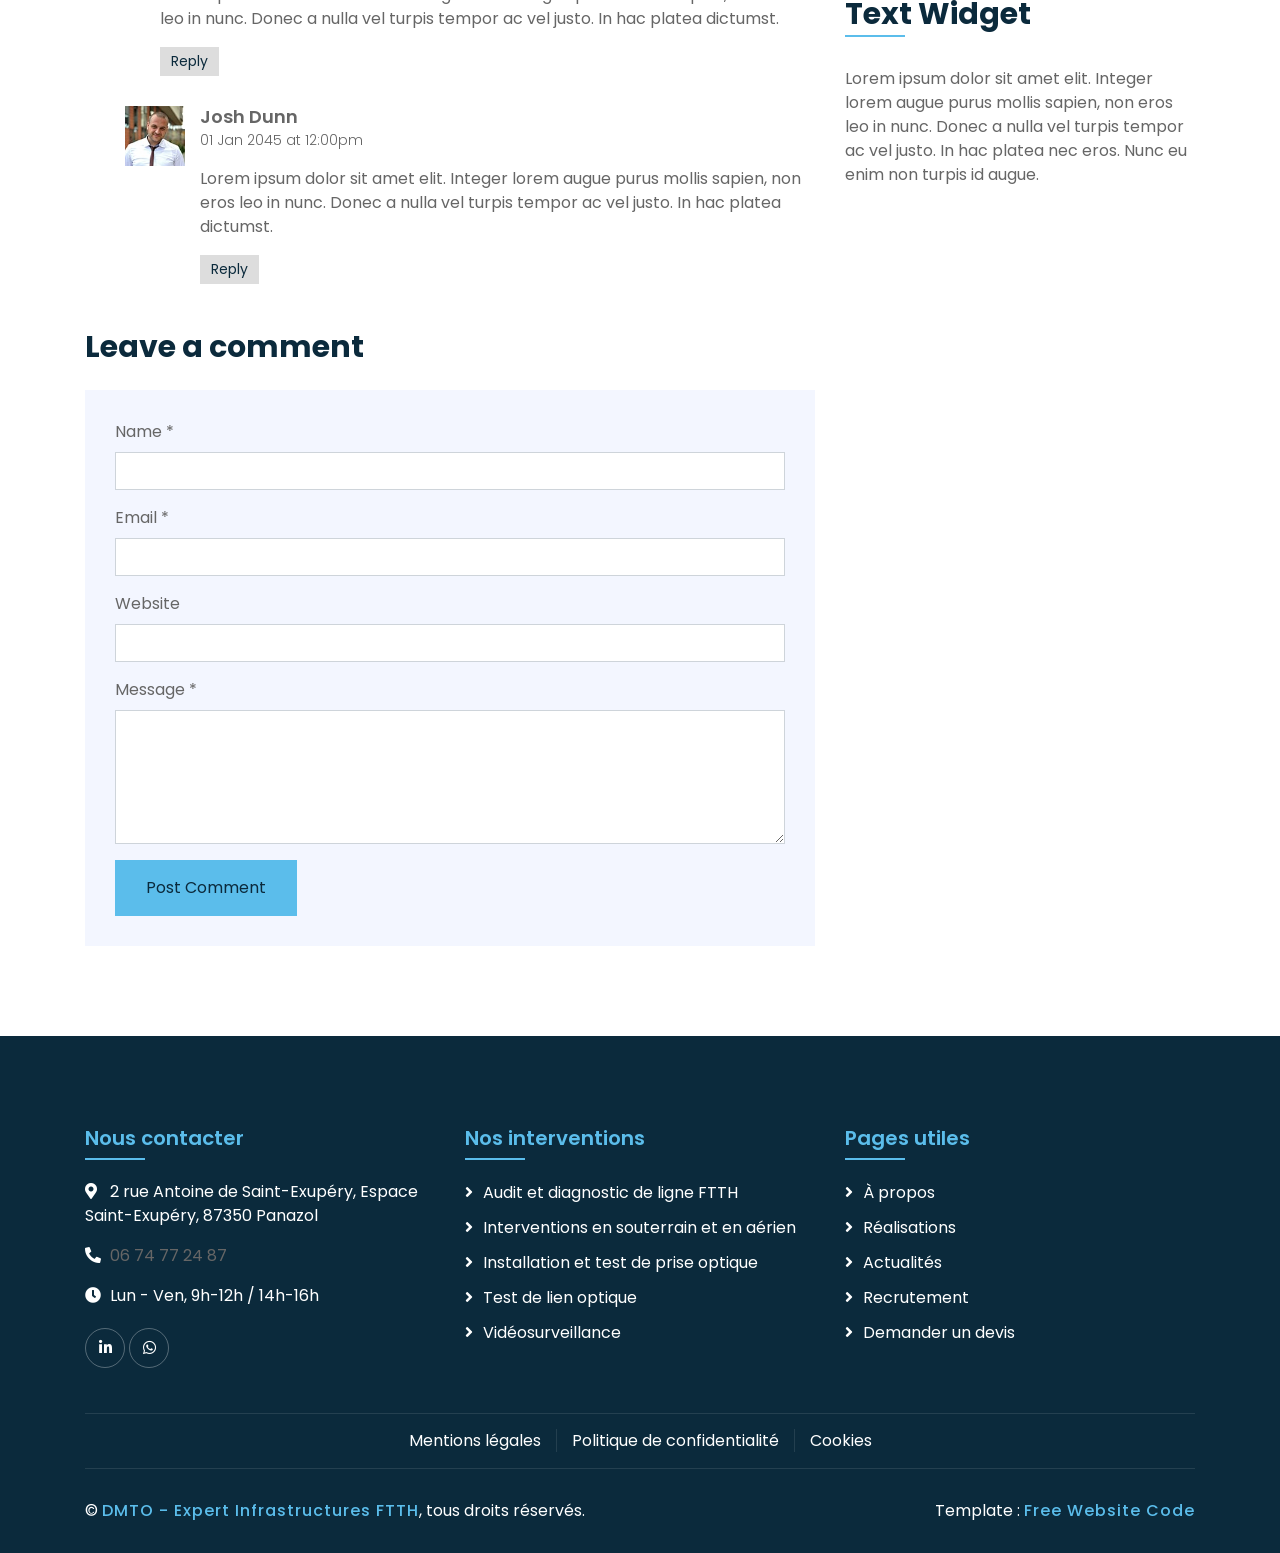
<file: single.html>
<!DOCTYPE html>
<html lang="fr">
    <head>
        <meta charset="utf-8">
        <title>Actualité | DMTO, expert FTTH à Panazol</title>
        <meta content="width=device-width, initial-scale=1.0" name="viewport">
        <meta content="fibre optique, FTTH, FTTO, raccordement fibre, audit réseau, Limoges, Panazol, Haute-Vienne, Nouvelle-Aquitaine" name="keywords">
        <meta content="DMTO, expert FTTH à Panazol (Limoges) : raccordement fibre optique, SAV, déploiement, audit et qualification de liens pour particuliers, entreprises et collectivités." name="description">

        <!-- Favicon -->
        <link href="img/favicon.ico" rel="icon">

        <!-- Google Font -->
        <link href="https://fonts.googleapis.com/css2?family=Poppins:wght@100;200;300;400;500;600;700;800;900&display=swap" rel="stylesheet">

        <!-- CSS Libraries -->
        <link href="https://stackpath.bootstrapcdn.com/bootstrap/4.4.1/css/bootstrap.min.css" rel="stylesheet">
        <link href="https://cdnjs.cloudflare.com/ajax/libs/font-awesome/5.10.0/css/all.min.css" rel="stylesheet">
        <link href="lib/flaticon/font/flaticon.css" rel="stylesheet"> 
        <link href="lib/animate/animate.min.css" rel="stylesheet">
        <link href="lib/owlcarousel/assets/owl.carousel.min.css" rel="stylesheet">
        <link href="lib/lightbox/css/lightbox.min.css" rel="stylesheet">
        <link href="lib/slick/slick.css" rel="stylesheet">
        <link href="lib/slick/slick-theme.css" rel="stylesheet">

        <!-- Template Stylesheet -->
        <link href="css/style.css" rel="stylesheet">
    </head>

    <body>
        <div class="wrapper">
            <!-- Top Bar Start -->
            <div class="top-bar">
                <div class="container-fluid">
                    <div class="row align-items-center">
                        <div class="col-lg-4 col-md-12">
                            <div class="logo">
                                <a href="index.html">
                                    <h1>DMTO</h1>
                                    <!-- <img src="img/logo.png" alt="DMTO - Expert Infrastructures FTTH"> -->
                                </a>
                            </div>
                        </div>
                        <div class="col-lg-8 col-md-7 d-none d-lg-block">
                            <div class="row">
                                <div class="col-4">
                                    <div class="top-bar-item">
                                        <div class="top-bar-icon"><i class="flaticon-calendar"></i></div>
                                        <div class="top-bar-text">
                                            <h3>Horaires</h3>
                                            <p>Lun - Ven, 9h-12h / 14h-16h</p>
                                        </div>
                                    </div>
                                </div>
                                <div class="col-4">
                                    <div class="top-bar-item">
                                        <div class="top-bar-icon"><i class="flaticon-call"></i></div>
                                        <div class="top-bar-text">
                                            <h3>Appelez-nous</h3>
                                            <p><a href="tel:+33674772487">06 74 77 24 87</a></p>
                                        </div>
                                    </div>
                                </div>
                                <div class="col-4">
                                    <div class="top-bar-item">
                                        <div class="top-bar-icon"><i class="flaticon-address"></i></div>
                                        <div class="top-bar-text">
                                            <h3>Adresse</h3>
                                            <p>Panazol (Limoges)</p>
                                        </div>
                                    </div>
                                </div>
                            </div>
                        </div>
                    </div>
                </div>
            </div>
            <!-- Top Bar End -->

            <!-- Nav Bar Start -->
            <div class="nav-bar">
                <div class="container-fluid">
                    <nav class="navbar navbar-expand-lg bg-dark navbar-dark">
                        <a href="index.html" class="navbar-brand">MENU</a>
                        <button type="button" class="navbar-toggler" data-toggle="collapse" data-target="#navbarCollapse" aria-label="Ouvrir le menu">
                            <span class="navbar-toggler-icon"></span>
                        </button>
                        <div class="collapse navbar-collapse justify-content-between" id="navbarCollapse">
                            <div class="navbar-nav mr-auto">
                                <a href="index.html" class="nav-item nav-link">Accueil</a>
                                <a href="about.html" class="nav-item nav-link">À propos</a>
                                <a href="service.html" class="nav-item nav-link">Interventions</a>
                                <a href="portfolio.html" class="nav-item nav-link">Réalisations</a>
                                <a href="blog.html" class="nav-item nav-link active">Actualités</a>
                                <a href="recrutement.html" class="nav-item nav-link">Recrutement</a>
                                <a href="contact.html" class="nav-item nav-link">Contact</a>
                            </div>
                            <div class="ml-auto">
                                <a class="btn" href="contact.html#devis">Demander un devis</a>
                            </div>
                        </div>
                    </nav>
                </div>
            </div>
            <!-- Nav Bar End -->


            <!-- Page Header Start -->
            <div class="page-header">
                <div class="container">
                    <div class="row">
                        <div class="col-12"><h2>Actualité</h2></div>
                        <div class="col-12">
                            <a href="index.html">Accueil</a>
                            <a href="#">Actualité</a>
                        </div>
                    </div>
                </div>
            </div>
            <!-- Page Header End -->


            <!-- Single Post Start-->
            <div class="single">
                <div class="container">
                    <div class="row">
                        <div class="col-lg-8">
                            <div class="single-content wow fadeInUp">
                                <img src="img/single.jpg" />
                                <h2>Lorem ipsum dolor sit amet</h2>
                                <p>
                                    Lorem ipsum dolor sit amet, consectetur adipiscing elit. Integer molestie, lorem eu eleifend bibendum, augue purus mollis sapien, non rhoncus eros leo in nunc. Donec a nulla vel turpis consectetur tempor ac vel justo. In hac habitasse platea dictumst. Cras nec sollicitudin eros. Nunc eu enim non turpis sagittis rhoncus consectetur id augue. Mauris dignissim neque felis. Phasellus mollis mi a pharetra cursus. Maecenas vulputate augue placerat lacus mattis, nec ornare risus sollicitudin.
                                </p>
                                <p>
                                    Mauris eu pulvinar tellus, eu luctus nisl. Pellentesque suscipit mi eu varius pulvinar. Aenean vulputate, massa eget elementum finibus, ipsum arcu commodo est, ut mattis eros orci ac risus. Suspendisse ornare, massa in feugiat facilisis, eros nisl auctor lacus, laoreet tempus elit dolor eu lorem. Nunc a arcu suscipit, suscipit quam quis, semper augue.
                                </p>
                                <p>
                                    Quisque arcu nulla, convallis nec orci vel, suscipit elementum odio. Curabitur volutpat velit non diam tincidunt sodales. Nullam sapien libero, bibendum nec viverra in, iaculis ut eros.
                                </p>
                                <h3>Lorem ipsum dolor sit amet</h3>
                                <p>
                                    Vestibulum sit amet ullamcorper sem. Integer hendrerit elit eget purus sodales maximus. Quisque ac nulla arcu. Morbi venenatis arcu ac arcu cursus pharetra. Morbi sit amet viverra augue, ac ultricies libero. Praesent elementum lectus mi, eu elementum urna venenatis sed. Donec auctor purus ut mattis feugiat. Integer mi erat, consectetur sed tincidunt vitae, sagittis elementum libero. Vivamus a mauris consequat, hendrerit lectus in, fermentum libero. Integer mattis bibendum neque et porttitor.
                                </p>
                                <p>
                                    Mauris quis arcu finibus, posuere dolor eu, viverra felis. Orci varius natoque penatibus et magnis dis parturient montes, nascetur ridiculus mus. In porta, ex vitae accumsan facilisis, nisi tellus dictum metus, quis fringilla dui tellus in tellus. Praesent pharetra orci at vehicula posuere. Sed molestie fringilla lorem, vel imperdiet tortor blandit at. Quisque non ultrices lorem, eget rhoncus orci. Fusce porttitor placerat diam et mattis. Nam laoreet, ex eu posuere sollicitudin, sem tortor pellentesque ipsum, quis mattis purus lectus ut lacus. Integer eu risus ac est interdum scelerisque.
                                </p>
                                <h4>Lorem ipsum dolor sit amet</h4>
                                <p>
                                    Praesent ultricies, mauris eget vestibulum viverra, neque lorem malesuada mauris, eget rhoncus lectus enim a lorem. Vivamus at vehicula risus, eget facilisis massa. Lorem ipsum dolor sit amet, consectetur adipiscing elit. Cras et posuere sapien. Fusce bibendum lorem sem, quis tincidunt felis mattis nec.
                                </p>
                                <p>
                                    Proin vel nulla purus. Nunc nec eros in nisi efficitur rutrum quis sed eros. Mauris felis dolor, rhoncus eget gravida vitae, pretium vel arcu. Cras blandit tellus eget tellus dictum venenatis. Sed ultricies bibendum dictum. Etiam facilisis erat id turpis tincidunt malesuada. Duis bibendum sapien eu condimentum sagittis. Proin nunc lorem, ullamcorper vel tortor sodales, imperdiet lacinia dui. Sed congue, felis id rhoncus varius, urna lacus imperdiet nunc, ut porttitor mauris mi quis mi. Integer rutrum est finibus metus eleifend scelerisque. Morbi auctor dignissim purus in interdum. Vestibulum eu dictum enim. Suspendisse et sem vitae velit feugiat facilisis.
                                </p>
                                <p>
                                    Nam sodales scelerisque nunc sed convallis. Vestibulum facilisis porta erat, sit amet pharetra tortor blandit id. Nunc velit tellus, consectetur sed convallis in, tincidunt finibus nulla. Integer vel ex in mauris tincidunt tincidunt nec sed elit. Etiam pretium lectus lectus, sed aliquet erat tristique euismod. Praesent faucibus nisl augue, ac tempus libero pellentesque malesuada. Vivamus iaculis imperdiet laoreet. Aliquam vel felis felis. Proin sed sapien erat. Etiam a quam et metus tempor rutrum. Curabitur in faucibus justo. Etiam imperdiet iaculis urna.
                                </p>
                            </div>
                            <div class="single-tags wow fadeInUp">
                                <a href="">National</a>
                                <a href="">International</a>
                                <a href="">Economics</a>
                                <a href="">Politics</a>
                                <a href="">Lifestyle</a>
                                <a href="">Technology</a>
                                <a href="">Trades</a>
                            </div>
                            <div class="single-bio wow fadeInUp">
                                <div class="single-bio-img">
                                    <img src="img/user.jpg" />
                                </div>
                                <div class="single-bio-text">
                                    <h3>Author Name</h3>
                                    <p>
                                        Lorem ipsum dolor sit amet elit. Integer lorem augue purus mollis sapien, non eros leo in nunc. Donec a nulla vel turpis tempor ac vel justo. In hac platea dictumst.
                                    </p>
                                </div>
                            </div>
                            <div class="single-related wow fadeInUp">
                                <h2>Related Post</h2>
                                <div class="owl-carousel related-slider">
                                    <div class="post-item">
                                        <div class="post-img">
                                            <img src="img/post-1.jpg" />
                                        </div>
                                        <div class="post-text">
                                            <a href="">Lorem ipsum dolor sit amet consec adipis elit</a>
                                            <div class="post-meta">
                                                <p>By<a href="">Admin</a></p>
                                                <p>In<a href="">Design</a></p>
                                            </div>
                                        </div>
                                    </div>
                                    <div class="post-item">
                                        <div class="post-img">
                                            <img src="img/post-2.jpg" />
                                        </div>
                                        <div class="post-text">
                                            <a href="">Lorem ipsum dolor sit amet consec adipis elit</a>
                                            <div class="post-meta">
                                                <p>By<a href="">Admin</a></p>
                                                <p>In<a href="">Design</a></p>
                                            </div>
                                        </div>
                                    </div>
                                    <div class="post-item">
                                        <div class="post-img">
                                            <img src="img/post-3.jpg" />
                                        </div>
                                        <div class="post-text">
                                            <a href="">Lorem ipsum dolor sit amet consec adipis elit</a>
                                            <div class="post-meta">
                                                <p>By<a href="">Admin</a></p>
                                                <p>In<a href="">Design</a></p>
                                            </div>
                                        </div>
                                    </div>
                                    <div class="post-item">
                                        <div class="post-img">
                                            <img src="img/post-4.jpg" />
                                        </div>
                                        <div class="post-text">
                                            <a href="">Lorem ipsum dolor sit amet consec adipis elit</a>
                                            <div class="post-meta">
                                                <p>By<a href="">Admin</a></p>
                                                <p>In<a href="">Design</a></p>
                                            </div>
                                        </div>
                                    </div>
                                </div>
                            </div>

                            <div class="single-comment wow fadeInUp">
                                <h2>3 Comments</h2>
                                <ul class="comment-list">
                                    <li class="comment-item">
                                        <div class="comment-body">
                                            <div class="comment-img">
                                                <img src="img/user.jpg" />
                                            </div>
                                            <div class="comment-text">
                                                <h3><a href="">Josh Dunn</a></h3>
                                                <span>01 Jan 2045 at 12:00pm</span>
                                                <p>
                                                    Lorem ipsum dolor sit amet elit. Integer lorem augue purus mollis sapien, non eros leo in nunc. Donec a nulla vel turpis tempor ac vel justo. In hac platea dictumst. 
                                                </p>
                                                <a class="btn" href="">Reply</a>
                                            </div>
                                        </div>
                                    </li>
                                    <li class="comment-item">
                                        <div class="comment-body">
                                            <div class="comment-img">
                                                <img src="img/user.jpg" />
                                            </div>
                                            <div class="comment-text">
                                                <h3><a href="">Josh Dunn</a></h3>
                                                <p><span>01 Jan 2045 at 12:00pm</span></p>
                                                <p>
                                                    Lorem ipsum dolor sit amet elit. Integer lorem augue purus mollis sapien, non eros leo in nunc. Donec a nulla vel turpis tempor ac vel justo. In hac platea dictumst. 
                                                </p>
                                                <a class="btn" href="">Reply</a>
                                            </div>
                                        </div>
                                        <ul class="comment-child">
                                            <li class="comment-item">
                                                <div class="comment-body">
                                                    <div class="comment-img">
                                                        <img src="img/user.jpg" />
                                                    </div>
                                                    <div class="comment-text">
                                                        <h3><a href="">Josh Dunn</a></h3>
                                                        <p><span>01 Jan 2045 at 12:00pm</span></p>
                                                        <p>
                                                            Lorem ipsum dolor sit amet elit. Integer lorem augue purus mollis sapien, non eros leo in nunc. Donec a nulla vel turpis tempor ac vel justo. In hac platea dictumst. 
                                                        </p>
                                                        <a class="btn" href="">Reply</a>
                                                    </div>
                                                </div>
                                            </li>
                                        </ul>
                                    </li>
                                </ul>
                            </div>
                            <div class="comment-form wow fadeInUp">
                                <h2>Leave a comment</h2>
                                <form>
                                    <div class="form-group">
                                        <label for="name">Name *</label>
                                        <input type="text" class="form-control" id="name">
                                    </div>
                                    <div class="form-group">
                                        <label for="email">Email *</label>
                                        <input type="email" class="form-control" id="email">
                                    </div>
                                    <div class="form-group">
                                        <label for="website">Website</label>
                                        <input type="url" class="form-control" id="website">
                                    </div>

                                    <div class="form-group">
                                        <label for="message">Message *</label>
                                        <textarea id="message" cols="30" rows="5" class="form-control"></textarea>
                                    </div>
                                    <div class="form-group">
                                        <input type="submit" value="Post Comment" class="btn">
                                    </div>
                                </form>
                            </div>
                        </div>

                        <div class="col-lg-4">
                            <div class="sidebar">
                                <div class="sidebar-widget wow fadeInUp">
                                    <div class="search-widget">
                                        <form>
                                            <input class="form-control" type="text" placeholder="Search Keyword">
                                            <button class="btn"><i class="fa fa-search"></i></button>
                                        </form>
                                    </div>
                                </div>

                                <div class="sidebar-widget wow fadeInUp">
                                    <h2 class="widget-title">Recent Post</h2>
                                    <div class="recent-post">
                                        <div class="post-item">
                                            <div class="post-img">
                                                <img src="img/post-1.jpg" />
                                            </div>
                                            <div class="post-text">
                                                <a href="">Lorem ipsum dolor sit amet consec adipis elit</a>
                                                <div class="post-meta">
                                                    <p>By<a href="">Admin</a></p>
                                                    <p>In<a href="">Design</a></p>
                                                </div>
                                            </div>
                                        </div>
                                        <div class="post-item">
                                            <div class="post-img">
                                                <img src="img/post-2.jpg" />
                                            </div>
                                            <div class="post-text">
                                                <a href="">Lorem ipsum dolor sit amet consec adipis elit</a>
                                                <div class="post-meta">
                                                    <p>By<a href="">Admin</a></p>
                                                    <p>In<a href="">Design</a></p>
                                                </div>
                                            </div>
                                        </div>
                                        <div class="post-item">
                                            <div class="post-img">
                                                <img src="img/post-3.jpg" />
                                            </div>
                                            <div class="post-text">
                                                <a href="">Lorem ipsum dolor sit amet consec adipis elit</a>
                                                <div class="post-meta">
                                                    <p>By<a href="">Admin</a></p>
                                                    <p>In<a href="">Design</a></p>
                                                </div>
                                            </div>
                                        </div>
                                        <div class="post-item">
                                            <div class="post-img">
                                                <img src="img/post-4.jpg" />
                                            </div>
                                            <div class="post-text">
                                                <a href="">Lorem ipsum dolor sit amet consec adipis elit</a>
                                                <div class="post-meta">
                                                    <p>By<a href="">Admin</a></p>
                                                    <p>In<a href="">Design</a></p>
                                                </div>
                                            </div>
                                        </div>
                                        <div class="post-item">
                                            <div class="post-img">
                                                <img src="img/post-5.jpg" />
                                            </div>
                                            <div class="post-text">
                                                <a href="">Lorem ipsum dolor sit amet consec adipis elit</a>
                                                <div class="post-meta">
                                                    <p>By<a href="">Admin</a></p>
                                                    <p>In<a href="">Design</a></p>
                                                </div>
                                            </div>
                                        </div>
                                    </div>
                                </div>

                                <div class="sidebar-widget wow fadeInUp">
                                    <div class="image-widget">
                                        <a href="#"><img src="img/blog-1.jpg" alt="Image"></a>
                                    </div>
                                </div>

                                <div class="sidebar-widget wow fadeInUp">
                                    <div class="tab-post">
                                        <ul class="nav nav-pills nav-justified">
                                            <li class="nav-item">
                                                <a class="nav-link active" data-toggle="pill" href="#featured">Featured</a>
                                            </li>
                                            <li class="nav-item">
                                                <a class="nav-link" data-toggle="pill" href="#popular">Popular</a>
                                            </li>
                                            <li class="nav-item">
                                                <a class="nav-link" data-toggle="pill" href="#latest">Latest</a>
                                            </li>
                                        </ul>

                                        <div class="tab-content">
                                            <div id="featured" class="container tab-pane active">
                                                <div class="post-item">
                                                    <div class="post-img">
                                                        <img src="img/post-1.jpg" />
                                                    </div>
                                                    <div class="post-text">
                                                        <a href="">Lorem ipsum dolor sit amet consec adipis elit</a>
                                                        <div class="post-meta">
                                                            <p>By<a href="">Admin</a></p>
                                                            <p>In<a href="">Design</a></p>
                                                        </div>
                                                    </div>
                                                </div>
                                                <div class="post-item">
                                                    <div class="post-img">
                                                        <img src="img/post-2.jpg" />
                                                    </div>
                                                    <div class="post-text">
                                                        <a href="">Lorem ipsum dolor sit amet consec adipis elit</a>
                                                        <div class="post-meta">
                                                            <p>By<a href="">Admin</a></p>
                                                            <p>In<a href="">Design</a></p>
                                                        </div>
                                                    </div>
                                                </div>
                                                <div class="post-item">
                                                    <div class="post-img">
                                                        <img src="img/post-3.jpg" />
                                                    </div>
                                                    <div class="post-text">
                                                        <a href="">Lorem ipsum dolor sit amet consec adipis elit</a>
                                                        <div class="post-meta">
                                                            <p>By<a href="">Admin</a></p>
                                                            <p>In<a href="">Design</a></p>
                                                        </div>
                                                    </div>
                                                </div>
                                                <div class="post-item">
                                                    <div class="post-img">
                                                        <img src="img/post-4.jpg" />
                                                    </div>
                                                    <div class="post-text">
                                                        <a href="">Lorem ipsum dolor sit amet consec adipis elit</a>
                                                        <div class="post-meta">
                                                            <p>By<a href="">Admin</a></p>
                                                            <p>In<a href="">Design</a></p>
                                                        </div>
                                                    </div>
                                                </div>
                                                <div class="post-item">
                                                    <div class="post-img">
                                                        <img src="img/post-5.jpg" />
                                                    </div>
                                                    <div class="post-text">
                                                        <a href="">Lorem ipsum dolor sit amet consec adipis elit</a>
                                                        <div class="post-meta">
                                                            <p>By<a href="">Admin</a></p>
                                                            <p>In<a href="">Design</a></p>
                                                        </div>
                                                    </div>
                                                </div>
                                            </div>
                                            <div id="popular" class="container tab-pane fade">
                                                <div class="post-item">
                                                    <div class="post-img">
                                                        <img src="img/post-1.jpg" />
                                                    </div>
                                                    <div class="post-text">
                                                        <a href="">Lorem ipsum dolor sit amet consec adipis elit</a>
                                                        <div class="post-meta">
                                                            <p>By<a href="">Admin</a></p>
                                                            <p>In<a href="">Design</a></p>
                                                        </div>
                                                    </div>
                                                </div>
                                                <div class="post-item">
                                                    <div class="post-img">
                                                        <img src="img/post-2.jpg" />
                                                    </div>
                                                    <div class="post-text">
                                                        <a href="">Lorem ipsum dolor sit amet consec adipis elit</a>
                                                        <div class="post-meta">
                                                            <p>By<a href="">Admin</a></p>
                                                            <p>In<a href="">Design</a></p>
                                                        </div>
                                                    </div>
                                                </div>
                                                <div class="post-item">
                                                    <div class="post-img">
                                                        <img src="img/post-3.jpg" />
                                                    </div>
                                                    <div class="post-text">
                                                        <a href="">Lorem ipsum dolor sit amet consec adipis elit</a>
                                                        <div class="post-meta">
                                                            <p>By<a href="">Admin</a></p>
                                                            <p>In<a href="">Design</a></p>
                                                        </div>
                                                    </div>
                                                </div>
                                                <div class="post-item">
                                                    <div class="post-img">
                                                        <img src="img/post-4.jpg" />
                                                    </div>
                                                    <div class="post-text">
                                                        <a href="">Lorem ipsum dolor sit amet consec adipis elit</a>
                                                        <div class="post-meta">
                                                            <p>By<a href="">Admin</a></p>
                                                            <p>In<a href="">Design</a></p>
                                                        </div>
                                                    </div>
                                                </div>
                                                <div class="post-item">
                                                    <div class="post-img">
                                                        <img src="img/post-5.jpg" />
                                                    </div>
                                                    <div class="post-text">
                                                        <a href="">Lorem ipsum dolor sit amet consec adipis elit</a>
                                                        <div class="post-meta">
                                                            <p>By<a href="">Admin</a></p>
                                                            <p>In<a href="">Design</a></p>
                                                        </div>
                                                    </div>
                                                </div>
                                            </div>
                                            <div id="latest" class="container tab-pane fade">
                                                <div class="post-item">
                                                    <div class="post-img">
                                                        <img src="img/post-1.jpg" />
                                                    </div>
                                                    <div class="post-text">
                                                        <a href="">Lorem ipsum dolor sit amet consec adipis elit</a>
                                                        <div class="post-meta">
                                                            <p>By<a href="">Admin</a></p>
                                                            <p>In<a href="">Design</a></p>
                                                        </div>
                                                    </div>
                                                </div>
                                                <div class="post-item">
                                                    <div class="post-img">
                                                        <img src="img/post-2.jpg" />
                                                    </div>
                                                    <div class="post-text">
                                                        <a href="">Lorem ipsum dolor sit amet consec adipis elit</a>
                                                        <div class="post-meta">
                                                            <p>By<a href="">Admin</a></p>
                                                            <p>In<a href="">Design</a></p>
                                                        </div>
                                                    </div>
                                                </div>
                                                <div class="post-item">
                                                    <div class="post-img">
                                                        <img src="img/post-3.jpg" />
                                                    </div>
                                                    <div class="post-text">
                                                        <a href="">Lorem ipsum dolor sit amet consec adipis elit</a>
                                                        <div class="post-meta">
                                                            <p>By<a href="">Admin</a></p>
                                                            <p>In<a href="">Design</a></p>
                                                        </div>
                                                    </div>
                                                </div>
                                                <div class="post-item">
                                                    <div class="post-img">
                                                        <img src="img/post-4.jpg" />
                                                    </div>
                                                    <div class="post-text">
                                                        <a href="">Lorem ipsum dolor sit amet consec adipis elit</a>
                                                        <div class="post-meta">
                                                            <p>By<a href="">Admin</a></p>
                                                            <p>In<a href="">Design</a></p>
                                                        </div>
                                                    </div>
                                                </div>
                                                <div class="post-item">
                                                    <div class="post-img">
                                                        <img src="img/post-5.jpg" />
                                                    </div>
                                                    <div class="post-text">
                                                        <a href="">Lorem ipsum dolor sit amet consec adipis elit</a>
                                                        <div class="post-meta">
                                                            <p>By<a href="">Admin</a></p>
                                                            <p>In<a href="">Design</a></p>
                                                        </div>
                                                    </div>
                                                </div>
                                            </div>
                                        </div>
                                    </div>
                                </div>

                                <div class="sidebar-widget wow fadeInUp">
                                    <div class="image-widget">
                                        <a href="#"><img src="img/blog-2.jpg" alt="Image"></a>
                                    </div>
                                </div>

                                <div class="sidebar-widget wow fadeInUp">
                                    <h2 class="widget-title">Categories</h2>
                                    <div class="category-widget">
                                        <ul>
                                            <li><a href="">National</a><span>(98)</span></li>
                                            <li><a href="">International</a><span>(87)</span></li>
                                            <li><a href="">Economics</a><span>(76)</span></li>
                                            <li><a href="">Politics</a><span>(65)</span></li>
                                            <li><a href="">Lifestyle</a><span>(54)</span></li>
                                            <li><a href="">Technology</a><span>(43)</span></li>
                                            <li><a href="">Trades</a><span>(32)</span></li>
                                        </ul>
                                    </div>
                                </div>

                                <div class="sidebar-widget wow fadeInUp">
                                    <div class="image-widget">
                                        <a href="#"><img src="img/blog-3.jpg" alt="Image"></a>
                                    </div>
                                </div>

                                <div class="sidebar-widget wow fadeInUp">
                                    <h2 class="widget-title">Tags Cloud</h2>
                                    <div class="tag-widget">
                                        <a href="">National</a>
                                        <a href="">International</a>
                                        <a href="">Economics</a>
                                        <a href="">Politics</a>
                                        <a href="">Lifestyle</a>
                                        <a href="">Technology</a>
                                        <a href="">Trades</a>
                                    </div>
                                </div>

                                <div class="sidebar-widget wow fadeInUp">
                                    <h2 class="widget-title">Text Widget</h2>
                                    <div class="text-widget">
                                        <p>
                                            Lorem ipsum dolor sit amet elit. Integer lorem augue purus mollis sapien, non eros leo in nunc. Donec a nulla vel turpis tempor ac vel justo. In hac platea nec eros. Nunc eu enim non turpis id augue.
                                        </p>
                                    </div>
                                </div>
                            </div>
                        </div>
                    </div>
                </div>
            </div>
            <!-- Single Post End-->   


            <!-- Footer Start -->
            <div class="footer wow fadeIn" data-wow-delay="0.3s">
                <div class="container">
                    <div class="row">
                        <div class="col-md-6 col-lg-4">
                            <div class="footer-contact">
                                <h2>Nous contacter</h2>
                                <p><i class="fa fa-map-marker-alt"></i>2 rue Antoine de Saint-Exupéry, Espace Saint-Exupéry, 87350 Panazol</p>
                                <p><i class="fa fa-phone-alt"></i><a href="tel:+33674772487">06 74 77 24 87</a></p>
                                <p><i class="fa fa-clock"></i>Lun - Ven, 9h-12h / 14h-16h</p>
                                <div class="footer-social">
                                    <a href="#" aria-label="LinkedIn (page à créer)"><i class="fab fa-linkedin-in"></i></a>
                                    <a href="https://wa.me/33674772487" aria-label="WhatsApp"><i class="fab fa-whatsapp"></i></a>
                                </div>
                            </div>
                        </div>
                        <div class="col-md-6 col-lg-4">
                            <div class="footer-link">
                                <h2>Nos interventions</h2>
                                <a href="service.html">Audit et diagnostic de ligne FTTH</a>
                                <a href="service.html">Interventions en souterrain et en aérien</a>
                                <a href="service.html">Installation et test de prise optique</a>
                                <a href="service.html">Test de lien optique</a>
                                <a href="service.html">Vidéosurveillance</a>
                            </div>
                        </div>
                        <div class="col-md-6 col-lg-4">
                            <div class="footer-link">
                                <h2>Pages utiles</h2>
                                <a href="about.html">À propos</a>
                                <a href="portfolio.html">Réalisations</a>
                                <a href="blog.html">Actualités</a>
                                <a href="recrutement.html">Recrutement</a>
                                <a href="contact.html#devis">Demander un devis</a>
                            </div>
                        </div>
                    </div>
                </div>
                <div class="container footer-menu">
                    <div class="f-menu">
                        <a href="#">Mentions légales</a>
                        <a href="#">Politique de confidentialité</a>
                        <a href="#">Cookies</a>
                    </div>
                </div>
                <div class="container copyright">
                    <div class="row">
                        <div class="col-md-6">
                            <p>&copy; <a href="index.html">DMTO - Expert Infrastructures FTTH</a>, tous droits réservés.</p>
                        </div>
                        <div class="col-md-6">
                            <p>Template : <a href="https://freewebsitecode.com">Free Website Code</a></p>
                        </div>
                    </div>
                </div>
            </div>
            <!-- Footer End -->
            <a href="https://wa.me/33674772487" class="whatsapp-float" target="_blank" rel="noopener" aria-label="Écrire à DMTO sur WhatsApp"><i class="fab fa-whatsapp"></i></a>

            <a href="#" class="back-to-top"><i class="fa fa-chevron-up"></i></a>
        </div>

        <!-- JavaScript Libraries -->
        <script src="https://code.jquery.com/jquery-3.4.1.min.js"></script>
        <script src="https://stackpath.bootstrapcdn.com/bootstrap/4.4.1/js/bootstrap.bundle.min.js"></script>
        <script src="lib/easing/easing.min.js"></script>
        <script src="lib/wow/wow.min.js"></script>
        <script src="lib/owlcarousel/owl.carousel.min.js"></script>
        <script src="lib/isotope/isotope.pkgd.min.js"></script>
        <script src="lib/lightbox/js/lightbox.min.js"></script>
        <script src="lib/waypoints/waypoints.min.js"></script>
        <script src="lib/counterup/counterup.min.js"></script>
        <script src="lib/slick/slick.min.js"></script>

        <!-- Template Javascript -->
        <script src="js/main.js"></script>
    </body>
</html>
</file>
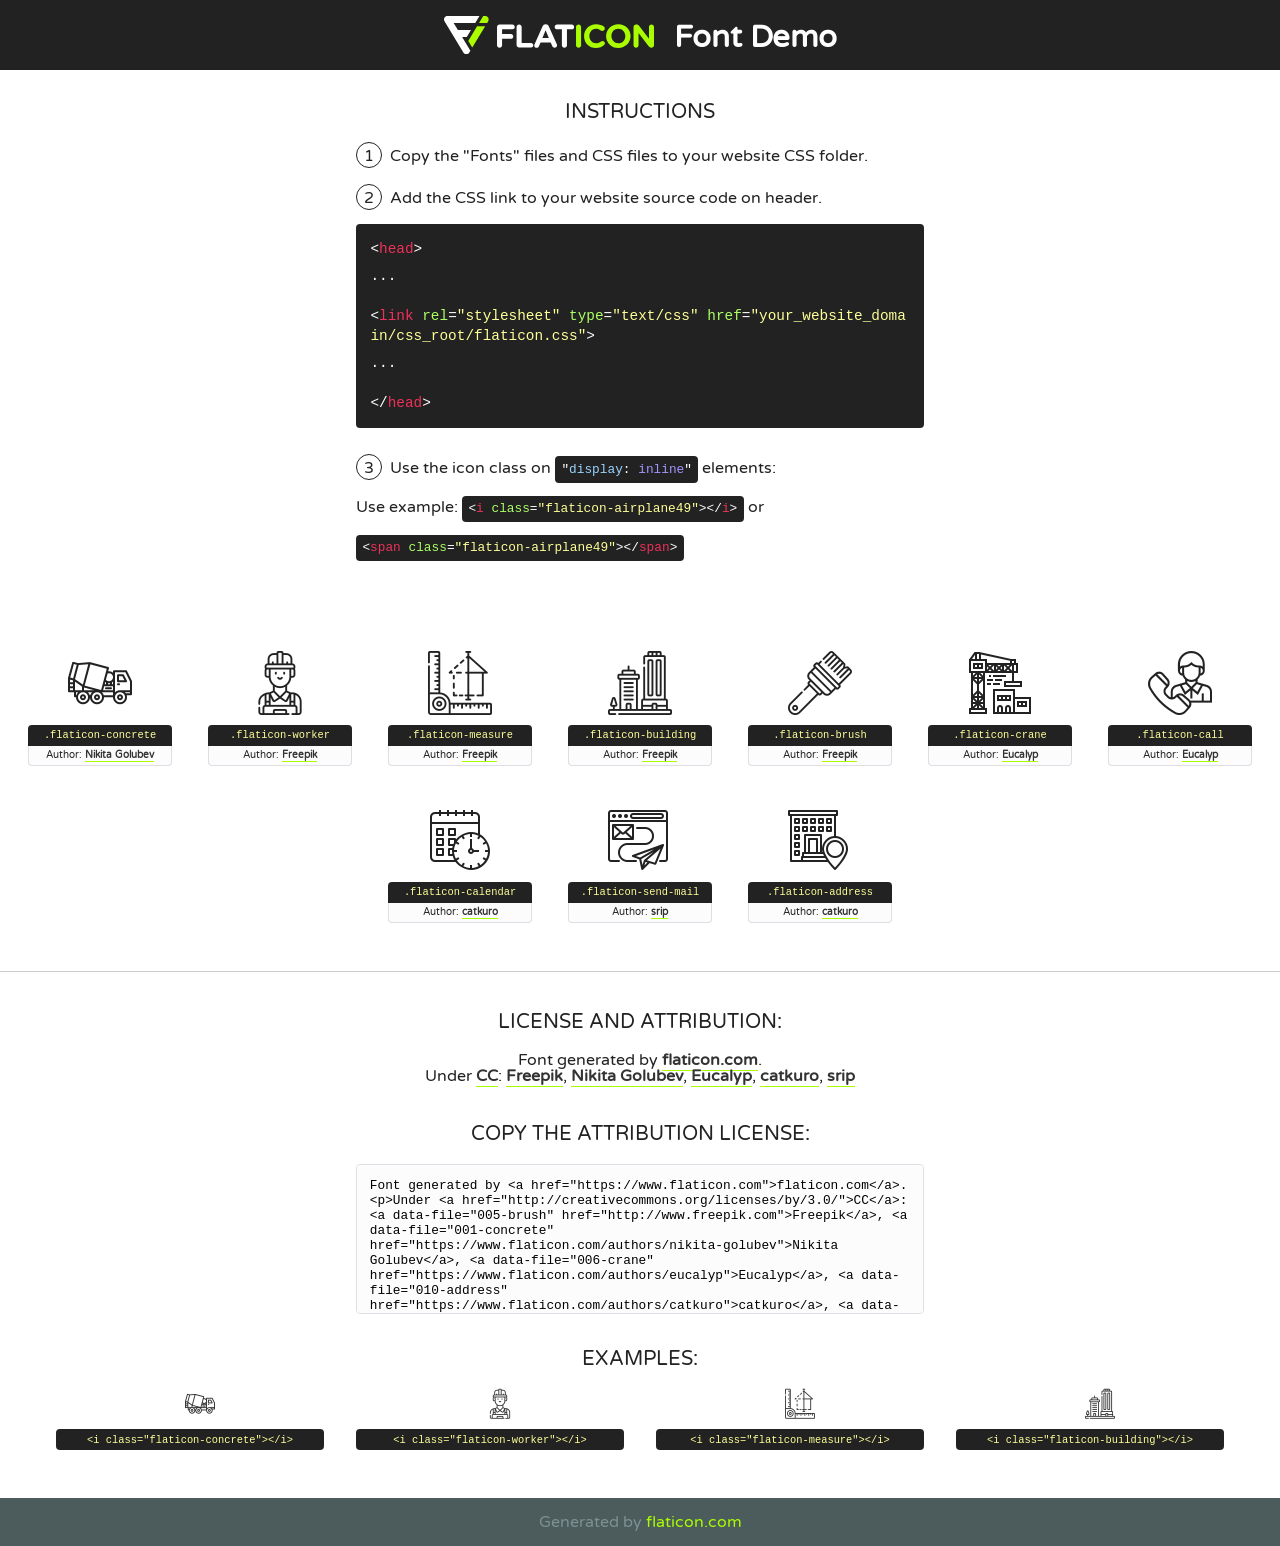
<file: lib/flaticon/font/flaticon.html>
<!DOCTYPE html>
<!--
  Flaticon icon font: Flaticon
  Creation date: 23/08/2020 07:24
-->
<html>
<!DOCTYPE html>
<html>

<head>
    <title>Flaticon WebFont</title>
    <link href="http://fonts.googleapis.com/css?family=Varela+Round" rel="stylesheet" type="text/css" />
    <link rel="stylesheet" type="text/css" href="flaticon.css">
    <meta charset="UTF-8">
    <style>
    html, body, div, span, applet, object, iframe,
    h1, h2, h3, h4, h5, h6, p, blockquote, pre,
    a, abbr, acronym, address, big, cite, code,
    del, dfn, em, img, ins, kbd, q, s, samp,
    small, strike, strong, sub, sup, tt, var,
    b, u, i, center,
    dl, dt, dd, ol, ul, li,
    fieldset, form, label, legend,
    table, caption, tbody, tfoot, thead, tr, th, td,
    article, aside, canvas, details, embed, 
    figure, figcaption, footer, header, hgroup, 
    menu, nav, output, ruby, section, summary,
    time, mark, audio, video {
        margin: 0;
        padding: 0;
        border: 0;
        font-size: 100%;
        font: inherit;
        vertical-align: baseline;
    }
    /* HTML5 display-role reset for older browsers */
    article, aside, details, figcaption, figure, 
    footer, header, hgroup, menu, nav, section {
        display: block;
    }
    body {
        line-height: 1;
    }
    ol, ul {
        list-style: none;
    }
    blockquote, q {
        quotes: none;
    }
    blockquote:before, blockquote:after,
    q:before, q:after {
        content: '';
        content: none;
    }
    table {
        border-collapse: collapse;
        border-spacing: 0;
    }
    body {
        font-family: 'Varela Round', Helvetica, Arial, sans-serif;
        font-size: 16px;
        color: #222;
    }
    a {
        color: #333;
        border-bottom: 1px solid #a9fd00;
        font-weight: bold;
        text-decoration: none;
    }
    * {
        -moz-box-sizing: border-box;
        -webkit-box-sizing: border-box;
        box-sizing: border-box;
        margin: 0;
        padding: 0;
    }
    [class^="flaticon-"]:before, [class*=" flaticon-"]:before, [class^="flaticon-"]:after, [class*=" flaticon-"]:after {
        font-family: Flaticon;
        font-size: 30px;
        font-style: normal;
        margin-left: 20px;
        color: #333;
    }
    .wrapper {
        max-width: 600px;
        margin: auto;
        padding: 0 1em;
    }
    .title {
        font-size: 1.25em;
        text-align: center;
        margin-bottom: 1em;
        text-transform: uppercase;
    }
    header {
        text-align: center;
        background-color: #222;
        color: #fff;
        padding: 1em;
    }
    header .logo {
        width: 210px;
        height: 38px;
        display: inline-block;
        vertical-align: middle;
        margin-right: 1em;
        border: none;
    }
    header strong {
        font-size: 1.95em;
        font-weight: bold;
        vertical-align: middle;
        margin-top: 5px;
        display: inline-block;
    }
    .demo {
        margin: 2em auto;
        line-height: 1.25em;
    }
    .demo ul li {
        margin-bottom: 1em;
    }
    .demo ul li .num {
        color: #222;
        border-radius: 20px;
        display: inline-block;
        width: 26px;
        padding: 3px;
        height: 26px;
        text-align: center;
        margin-right: 0.5em;
        border: 1px solid #222;
    }
    .demo ul li code {
        background-color: #222;
        border-radius: 4px;
        padding: 0.25em 0.5em;
        display: inline-block;
        color: #fff;
        font-family: Consolas,Monaco,Lucida Console,Liberation Mono,DejaVu Sans Mono,Bitstream Vera Sans Mono,Courier New, monospace;
        font-weight: lighter;
        margin-top: 1em;
        font-size: 0.8em;
        word-break: break-all;
    }
    .demo ul li code.big {
        padding: 1em;
        font-size: 0.9em;
    }
    .demo ul li code .red {
        color: #EF3159;
    }
    .demo ul li code .green {
        color: #ACFF65;
    }
    .demo ul li code .yellow {
        color: #FFFF99;
    }
    .demo ul li code .blue {
        color: #99D3FF;
    }
    .demo ul li code .purple {
        color: #A295FF;
    }
    .demo ul li code .dots {
        margin-top: 0.5em;
        display: block;
    }
    #glyphs {
        border-bottom: 1px solid #ccc;
        padding: 2em 0;
        text-align: center;
    }
    .glyph {
        display: inline-block;
        width: 9em;
        margin: 1em;
        text-align: center;
        vertical-align: top;
        background: #FFF;
    }
    .glyph .glyph-icon {
        padding: 10px;
        display: block;
        font-family:"Flaticon";
        font-size: 64px;
        line-height: 1;
    }
    .glyph .glyph-icon:before {
        font-size: 64px;
        color: #222;
        margin-left: 0;
    }
    .class-name {
        font-size: 0.65em;
        background-color: #222;
        color: #fff;
        border-radius: 4px 4px 0 0;
        padding: 0.5em;
        color: #FFFF99;
        font-family: Consolas,Monaco,Lucida Console,Liberation Mono,DejaVu Sans Mono,Bitstream Vera Sans Mono,Courier New, monospace;
    }
    .author-name {
        font-size: 0.6em;
        background-color: #fcfcfd;
        border: 1px solid #DEDEE4;
        border-top: 0;
        border-radius: 0 0 4px 4px;
        padding: 0.5em;
    }
    .class-name:last-child {
        font-size: 10px;
        color:#888;
    }
    .class-name:last-child a {
        font-size: 10px;
        color:#555;
    }
    .class-name:last-child a:hover {
        color:#a9fd00;
    }
    .glyph > input {
        display: block;
        width: 100px;
        margin: 5px auto;
        text-align: center;
        font-size: 12px;
        cursor: text;
    }
    .glyph > input.icon-input {
        font-family:"Flaticon";
        font-size: 16px;
        margin-bottom: 10px;
    }
    .attribution .title {
        margin-top: 2em;
    }
    .attribution textarea {
        background-color: #fcfcfd;
        padding: 1em;
        border: none;
        box-shadow: none;
        border: 1px solid #DEDEE4;
        border-radius: 4px;
        resize: none;
        width: 100%;
        height: 150px;
        font-size: 0.8em;
        font-family: Consolas,Monaco,Lucida Console,Liberation Mono,DejaVu Sans Mono,Bitstream Vera Sans Mono,Courier New, monospace;
        -webkit-appearance: none;
    }
    .iconsuse {
        margin: 2em auto;
        text-align: center;
        max-width: 1200px;
    }
    .iconsuse:after {
        content: '';
        display: table;
        clear: both;
    }
    .iconsuse .image {
        float: left;
        width: 25%;
        padding: 0 1em;
    }
    .iconsuse .image p {
        margin-bottom: 1em;
    }
    .iconsuse .image span {
        display: block;
        font-size: 0.65em;
        background-color: #222;
        color: #fff;
        border-radius: 4px;
        padding: 0.5em;
        color: #FFFF99;
        margin-top: 1em;
        font-family: Consolas,Monaco,Lucida Console,Liberation Mono,DejaVu Sans Mono,Bitstream Vera Sans Mono,Courier New, monospace;
    }
    #footer {
        text-align: center;
        background-color: #4C5B5C;
        color: #7c9192;
        padding: 1em;
    }
    #footer a {
        border: none;
        color: #a9fd00;
        font-weight: normal;
    }
    @media (max-width: 960px) {
        .iconsuse .image {
            width: 50%;
        }
    }
    @media (max-width: 560px) {
        .iconsuse .image {
            width: 100%;
        }
    }
    </style>
</head>

<body class="characters-off">

    <header>
        <a href="https://www.flaticon.com" target="_blank" class="logo">
            <svg version="1.1" xmlns="http://www.w3.org/2000/svg" xmlns:xlink="http://www.w3.org/1999/xlink" xmlns:a="http://ns.adobe.com/AdobeSVGViewerExtensions/3.0/" viewBox="0 0 560.875 102.036" enable-background="new 0 0 560.875 102.036" xml:space="preserve">
                <defs>
                </defs>
                <g>
                    <g class="letters">
                        <path fill="#ffffff" d="M141.596,29.675c0-3.777,2.985-6.767,6.764-6.767h34.438c3.426,0,6.15,2.728,6.15,6.15
                        c0,3.43-2.724,6.149-6.15,6.149h-27.674v13.091h23.719c3.429,0,6.151,2.724,6.151,6.15c0,3.43-2.723,6.149-6.151,6.149h-23.719
                        v17.574c0,3.773-2.986,6.761-6.764,6.761c-3.779,0-6.764-2.989-6.764-6.761V29.675z"></path>
                        <path fill="#ffffff" d="M193.844,29.149c0-3.781,2.985-6.767,6.764-6.767c3.776,0,6.763,2.985,6.763,6.767v42.957h25.039
                        c3.426,0,6.149,2.726,6.149,6.153c0,3.425-2.723,6.15-6.149,6.15h-31.802c-3.779,0-6.764-2.986-6.764-6.768V29.149z"></path>
                        <path fill="#ffffff" d="M241.891,75.71l21.438-48.407c1.492-3.341,4.215-5.357,7.906-5.357h0.792
                        c3.686,0,6.323,2.017,7.815,5.357l21.439,48.407c0.436,0.967,0.701,1.845,0.701,2.723c0,3.602-2.809,6.501-6.414,6.501
                        c-3.161,0-5.269-1.845-6.499-4.655l-4.132-9.661h-27.059l-4.301,10.102c-1.144,2.631-3.426,4.214-6.237,4.214
                        c-3.517,0-6.24-2.81-6.24-6.325C241.1,77.64,241.451,76.677,241.891,75.71z M279.932,58.666l-8.521-20.297l-8.526,20.297H279.932
                        z"></path>
                        <path fill="#ffffff" d="M314.864,35.387H301.86c-3.429,0-6.239-2.813-6.239-6.238c0-3.429,2.811-6.24,6.239-6.24h39.533
                        c3.426,0,6.237,2.811,6.237,6.24c0,3.425-2.811,6.238-6.237,6.238h-13.001v42.785c0,3.773-2.99,6.761-6.764,6.761
                        c-3.779,0-6.764-2.989-6.764-6.761V35.387z"></path>
                        <path fill="#A9FD00" d="M352.615,29.149c0-3.781,2.985-6.767,6.767-6.767c3.774,0,6.761,2.985,6.761,6.767v49.024
                        c0,3.773-2.987,6.761-6.761,6.761c-3.781,0-6.767-2.989-6.767-6.761V29.149z"></path>
                        <path fill="#A9FD00" d="M374.132,53.836v-0.179c0-17.481,13.178-31.801,32.065-31.801c9.22,0,15.459,2.458,20.557,6.238
                        c1.402,1.054,2.637,2.985,2.637,5.357c0,3.692-2.985,6.59-6.681,6.59c-1.845,0-3.071-0.702-4.044-1.319
                        c-3.776-2.813-7.729-4.393-12.562-4.393c-10.364,0-17.831,8.611-17.831,19.154v0.173c0,10.542,7.291,19.329,17.831,19.329
                        c5.715,0,9.492-1.756,13.359-4.834c1.049-0.874,2.458-1.491,4.039-1.491c3.429,0,6.325,2.813,6.325,6.236
                        c0,2.106-1.056,3.78-2.282,4.834c-5.539,4.834-12.036,7.733-21.878,7.733C387.572,85.464,374.132,71.493,374.132,53.836z"></path>
                        <path fill="#A9FD00" d="M433.009,53.836v-0.179c0-17.481,13.79-31.801,32.766-31.801c18.981,0,32.592,14.143,32.592,31.628v0.173
                        c0,17.483-13.785,31.807-32.769,31.807C446.625,85.464,433.009,71.32,433.009,53.836z M484.224,53.836v-0.179
                        c0-10.539-7.725-19.326-18.626-19.326c-10.893,0-18.449,8.611-18.449,19.154v0.173c0,10.542,7.73,19.329,18.626,19.329
                        C476.676,72.986,484.224,64.378,484.224,53.836z"></path>
                        <path fill="#A9FD00" d="M506.233,29.321c0-3.774,2.99-6.763,6.767-6.763h1.401c3.252,0,5.183,1.583,7.029,3.953l26.093,34.265
                        V29.059c0-3.692,2.99-6.677,6.681-6.677c3.683,0,6.671,2.985,6.671,6.677v48.934c0,3.78-2.987,6.765-6.764,6.765h-0.436
                        c-3.257,0-5.188-1.581-7.034-3.953l-27.056-35.492v32.944c0,3.687-2.985,6.676-6.678,6.676c-3.683,0-6.673-2.989-6.673-6.676
                        V29.321z"></path>
                    </g>
                    <g class="insignia">
                        <path fill="#ffffff" d="M48.372,56.137h12.517l11.156-18.537H37.186L25.688,18.539h57.825L94.668,0H9.271
                        C5.925,0,2.842,1.801,1.198,4.716c-1.644,2.907-1.593,6.482,0.134,9.343l50.38,83.501c1.678,2.781,4.689,4.476,7.938,4.476
                        c3.246,0,6.257-1.695,7.935-4.476l2.898-4.804L48.372,56.137z"></path>
                        <g class="i">
                            <path fill="#A9FD00" d="M93.575,18.539h0.031v0.004l21.652,0.004l2.705-4.488c1.727-2.861,1.778-6.436,0.133-9.343
                            C116.454,1.801,113.371,0,110.026,0h-5.294L93.575,18.539z"></path>
                            <polygon fill="#A9FD00" points="88.291,27.356 64.725,66.486 75.519,84.404 109.942,27.356"></polygon>
                        </g>
                    </g>
                </g>
            </svg>
        </a>
        <strong>Font Demo</strong>
    </header>


    <section class="demo wrapper">

        <p class="title">Instructions</p>

        <ul>
            <li>
                <span class="num">1</span>Copy the "Fonts" files and CSS files to your website CSS folder.
            </li>
            <li>
                <span class="num">2</span>Add the CSS link to your website source code on header.
                <code class="big">
                    &lt;<span class="red">head</span>&gt;
                    <br/><span class="dots">...</span>
                    <br/>&lt;<span class="red">link</span> <span class="green">rel</span>=<span class="yellow">"stylesheet"</span> <span class="green">type</span>=<span class="yellow">"text/css"</span> <span class="green">href</span>=<span class="yellow">"your_website_domain/css_root/flaticon.css"</span>&gt;
                    <br/><span class="dots">...</span>
                    <br/>&lt;/<span class="red">head</span>&gt;
                </code>
            </li>

            <li>
                <p>
                    <span class="num">3</span>Use the icon class on <code>"<span class="blue">display</span>:<span class="purple"> inline</span>"</code> elements:
                    <br />
                    Use example: <code>&lt;<span class="red">i</span> <span class="green">class</span>=<span class="yellow">&quot;flaticon-airplane49&quot;</span>&gt;&lt;/<span class="red">i</span>&gt;</code> or <code>&lt;<span class="red">span</span> <span class="green">class</span>=<span class="yellow">&quot;flaticon-airplane49&quot;</span>&gt;&lt;/<span class="red">span</span>&gt;</code>
            </li>
        </ul>

    </section>




   <section id="glyphs">          
    
      
        <div class="glyph"><div class="glyph-icon flaticon-concrete"></div>
            <div class="class-name">.flaticon-concrete</div>
            <div class="author-name">Author: <a data-file="001-concrete" href="https://www.flaticon.com/authors/nikita-golubev">Nikita Golubev</a> </div> 
        </div>        
        
        <div class="glyph"><div class="glyph-icon flaticon-worker"></div>
            <div class="class-name">.flaticon-worker</div>
            <div class="author-name">Author: <a data-file="002-worker" href="http://www.freepik.com">Freepik</a> </div> 
        </div>        
        
        <div class="glyph"><div class="glyph-icon flaticon-measure"></div>
            <div class="class-name">.flaticon-measure</div>
            <div class="author-name">Author: <a data-file="003-measure" href="http://www.freepik.com">Freepik</a> </div> 
        </div>        
        
        <div class="glyph"><div class="glyph-icon flaticon-building"></div>
            <div class="class-name">.flaticon-building</div>
            <div class="author-name">Author: <a data-file="004-building" href="http://www.freepik.com">Freepik</a> </div> 
        </div>        
        
        <div class="glyph"><div class="glyph-icon flaticon-brush"></div>
            <div class="class-name">.flaticon-brush</div>
            <div class="author-name">Author: <a data-file="005-brush" href="http://www.freepik.com">Freepik</a> </div> 
        </div>        
        
        <div class="glyph"><div class="glyph-icon flaticon-crane"></div>
            <div class="class-name">.flaticon-crane</div>
            <div class="author-name">Author: <a data-file="006-crane" href="https://www.flaticon.com/authors/eucalyp">Eucalyp</a> </div> 
        </div>        
        
        <div class="glyph"><div class="glyph-icon flaticon-call"></div>
            <div class="class-name">.flaticon-call</div>
            <div class="author-name">Author: <a data-file="007-call" href="https://www.flaticon.com/authors/eucalyp">Eucalyp</a> </div> 
        </div>        
        
        <div class="glyph"><div class="glyph-icon flaticon-calendar"></div>
            <div class="class-name">.flaticon-calendar</div>
            <div class="author-name">Author: <a data-file="008-calendar" href="https://www.flaticon.com/authors/catkuro">catkuro</a> </div> 
        </div>        
        
        <div class="glyph"><div class="glyph-icon flaticon-send-mail"></div>
            <div class="class-name">.flaticon-send-mail</div>
            <div class="author-name">Author: <a data-file="009-send-mail" href="https://www.flaticon.com/authors/srip">srip</a> </div> 
        </div>        
        
        <div class="glyph"><div class="glyph-icon flaticon-address"></div>
            <div class="class-name">.flaticon-address</div>
            <div class="author-name">Author: <a data-file="010-address" href="https://www.flaticon.com/authors/catkuro">catkuro</a> </div> 
        </div>        
        

    </section>



    <section class="attribution wrapper"   style="text-align:center;">

      <div class="title">License and attribution:</div><div class="attrDiv">Font generated by <a href="https://www.flaticon.com">flaticon.com</a>. <div><p>Under <a href="http://creativecommons.org/licenses/by/3.0/">CC</a>: <a data-file="005-brush" href="http://www.freepik.com">Freepik</a>, <a data-file="001-concrete" href="https://www.flaticon.com/authors/nikita-golubev">Nikita Golubev</a>, <a data-file="006-crane" href="https://www.flaticon.com/authors/eucalyp">Eucalyp</a>, <a data-file="010-address" href="https://www.flaticon.com/authors/catkuro">catkuro</a>, <a data-file="009-send-mail" href="https://www.flaticon.com/authors/srip">srip</a></p>  </div>
      </div>
      <div class="title">Copy the Attribution License:</div>

    <textarea onclick="this.focus();this.select();">Font generated by &lt;a href=&quot;https://www.flaticon.com&quot;&gt;flaticon.com&lt;/a&gt;. <p>Under <a href="http://creativecommons.org/licenses/by/3.0/">CC</a>: <a data-file="005-brush" href="http://www.freepik.com">Freepik</a>, <a data-file="001-concrete" href="https://www.flaticon.com/authors/nikita-golubev">Nikita Golubev</a>, <a data-file="006-crane" href="https://www.flaticon.com/authors/eucalyp">Eucalyp</a>, <a data-file="010-address" href="https://www.flaticon.com/authors/catkuro">catkuro</a>, <a data-file="009-send-mail" href="https://www.flaticon.com/authors/srip">srip</a></p>  
     </textarea>

    </section>

    <section class="iconsuse">

          <div class="title">Examples:</div>            
             
            <div class="image">
                <p>
                    <i class="glyph-icon flaticon-concrete"></i> 
                    <span>&lt;i class=&quot;flaticon-concrete&quot;&gt;&lt;/i&gt;</span>
                </p>
            </div>
            
            <div class="image">
                <p>
                    <i class="glyph-icon flaticon-worker"></i> 
                    <span>&lt;i class=&quot;flaticon-worker&quot;&gt;&lt;/i&gt;</span>
                </p>
            </div>
            
            <div class="image">
                <p>
                    <i class="glyph-icon flaticon-measure"></i> 
                    <span>&lt;i class=&quot;flaticon-measure&quot;&gt;&lt;/i&gt;</span>
                </p>
            </div>
            
            <div class="image">
                <p>
                    <i class="glyph-icon flaticon-building"></i> 
                    <span>&lt;i class=&quot;flaticon-building&quot;&gt;&lt;/i&gt;</span>
                </p>
            </div>
                       
        </div>
                            
    </section>

<div id="footer">
    <div>Generated by <a href="https://www.flaticon.com">flaticon.com</a>
    </div>
</div>



</body>
</html>
</file>
<file: lib/flaticon/font/flaticon.css>
/*
  	Flaticon icon font: Flaticon
  	Creation date: 23/08/2020 07:24
  	*/

@font-face {
  font-family: "Flaticon";
  src: url("./Flaticon.eot");
  src: url("./Flaticon.eot?#iefix") format("embedded-opentype"),
       url("./Flaticon.woff2") format("woff2"),
       url("./Flaticon.woff") format("woff"),
       url("./Flaticon.ttf") format("truetype"),
       url("./Flaticon.svg#Flaticon") format("svg");
  font-weight: normal;
  font-style: normal;
}

@media screen and (-webkit-min-device-pixel-ratio:0) {
  @font-face {
    font-family: "Flaticon";
    src: url("./Flaticon.svg#Flaticon") format("svg");
  }
}

[class^="flaticon-"]:before, [class*=" flaticon-"]:before,
[class^="flaticon-"]:after, [class*=" flaticon-"]:after {   
  font-family: Flaticon;
        font-size: 20px;
font-style: normal;
margin-left: 20px;
}

.flaticon-concrete:before { content: "\f100"; }
.flaticon-worker:before { content: "\f101"; }
.flaticon-measure:before { content: "\f102"; }
.flaticon-building:before { content: "\f103"; }
.flaticon-brush:before { content: "\f104"; }
.flaticon-crane:before { content: "\f105"; }
.flaticon-call:before { content: "\f106"; }
.flaticon-calendar:before { content: "\f107"; }
.flaticon-send-mail:before { content: "\f108"; }
.flaticon-address:before { content: "\f109"; }
</file>
<file: css/style.css>
/*******************************/
/********* General CSS *********/
/*******************************/
body {
    color: #666666;
    background: #dddddd;
    font-family: 'Poppins', sans-serif;
    font-weight: 400;
}

h1,
h2, 
h3, 
h4,
h5, 
h6 {
    color: #0B2A3C;
}

a {
    color: #666666;
    transition: .3s;
}

a:hover,
a:active,
a:focus {
    color: #5BBDEB;
    outline: none;
    text-decoration: none;
}

.btn:focus {
    box-shadow: none;
}

.wrapper {
    position: relative;
    width: 100%;
    max-width: 1366px;
    margin: 0 auto;
    background: #ffffff;
}

.back-to-top {
    position: fixed;
    display: none;
    background: #5BBDEB;
    color: #0B2A3C;
    width: 44px;
    height: 44px;
    text-align: center;
    line-height: 1;
    font-size: 22px;
    right: 15px;
    bottom: 15px;
    transition: background 0.5s;
    z-index: 9;
}

.back-to-top:hover {
    color: #5BBDEB;
    background: #0B2A3C;
}

.back-to-top i {
    padding-top: 10px;
}

.btn {
    transition: .3s;
}


/**********************************/
/********** Top Bar CSS ***********/
/**********************************/
.top-bar {
    position: relative;
    height: 90px;
    background: #5BBDEB;
}

.top-bar .logo {
    padding: 15px 0;
    text-align: left;
    overflow: hidden;
}

.top-bar .logo h1 {
    margin: 0;
    color: #0B2A3C;
    font-size: 60px;
    line-height: 60px;
    font-weight: 700;
}

.top-bar .logo img {
    max-width: 100%;
    max-height: 60px;
}

.top-bar .top-bar-item {
    display: flex;
    align-items: center;
    justify-content: flex-end;
}

.top-bar .top-bar-icon {
    width: 40px;
    display: flex;
    align-items: center;
    justify-content: center;
}

.top-bar .top-bar-icon [class^="flaticon-"]::before {
    margin: 0;
    color: #0B2A3C;
    font-size: 40px;
}

.top-bar .top-bar-text {
    padding-left: 15px;
}

.top-bar .top-bar-text h3 {
    margin: 0 0 5px 0;
    color: #0B2A3C;
    font-size: 16px;
    font-weight: 400;
}

.top-bar .top-bar-text p {
    margin: 0;
    color: #0B2A3C;
    font-size: 13px;
    font-weight: 400;
}

@media (min-width: 992px) {
    .top-bar {
        padding: 0 60px;
    }
}

@media (max-width: 991.98px) {
    .top-bar .logo {
        text-align: center;
    }
}


/**********************************/
/*********** Nav Bar CSS **********/
/**********************************/
.nav-bar {
    position: relative;
    background: #5BBDEB;
    transition: .3s;
}

.nav-bar .container-fluid {
    padding: 0;
}

.nav-bar.nav-sticky {
    position: fixed;
    top: 0;
    width: 100%;
    max-width: 1366px;
    box-shadow: 0 2px 5px rgba(0, 0, 0, .3);
    z-index: 999;
}

.nav-bar .navbar {
    height: 100%;
    background: #0B2A3C !important;
}

.navbar-dark .navbar-nav .nav-link,
.navbar-dark .navbar-nav .nav-link:focus,
.navbar-dark .navbar-nav .nav-link:hover,
.navbar-dark .navbar-nav .nav-link.active {
    padding: 10px 10px 8px 10px;
    color: #ffffff;
}

.navbar-dark .navbar-nav .nav-link:hover,
.navbar-dark .navbar-nav .nav-link.active {
    color: #5BBDEB;
    transition: none;
}

.nav-bar .dropdown-menu {
    margin-top: 0;
    border: 0;
    border-radius: 0;
    background: #f8f9fa;
}

.nav-bar .btn {
    color: #ffffff;
    border: 2px solid #ffffff;
    border-radius: 0;
}

.nav-bar .btn:hover {
    color: #0B2A3C;
    background: #5BBDEB;
    border-color: #5BBDEB;
}

@media (min-width: 992px) {
    .nav-bar {
        padding: 0 75px;
    }
    
    .nav-bar.nav-sticky {
        padding: 0;
    }
    
    .nav-bar .navbar {
        padding: 20px;
    }
    
    .nav-bar .navbar-brand {
        display: none;
    }
    
    .nav-bar a.nav-link {
        padding: 8px 15px;
        font-size: 15px;
        text-transform: uppercase;
    }
}

@media (max-width: 991.98px) {
    .nav-bar .navbar {
        padding: 15px;
    }
    
    .nav-bar a.nav-link {
        padding: 5px;
    }
    
    .nav-bar .dropdown-menu {
        box-shadow: none;
    }
    
    .nav-bar .btn {
        display: none;
    }
}


/*******************************/
/******** Carousel CSS *********/
/*******************************/
.carousel {
    position: relative;
    width: 100%;
    height: calc(100vh - 170px);
    min-height: 400px;
    margin: 0 auto;
    text-align: center;
    overflow: hidden;
}

.carousel .carousel-inner,
.carousel .carousel-item {
    position: relative;
    width: 100%;
    height: 100%;
}

.carousel .carousel-item img {
    width: 100%;
    height: 100%;
    object-fit: cover;
}

.carousel .carousel-item::after {
    position: absolute;
    content: "";
    width: 100%;
    height: 100%;
    top: 0;
    left: 0;
    background: rgba(0, 0, 0, .3);
    z-index: 1;
}

.carousel .carousel-caption {
    position: absolute;
    top: 0;
    bottom: 0;
    display: flex;
    align-items: center;
    justify-content: center;
    flex-direction: column;
    height: calc(100vh - 170px);
    min-height: 400px;
}

.carousel .carousel-caption p {
    color: #ffffff;
    font-size: 30px;
    margin-bottom: 15px;
    letter-spacing: 1px;
}

.carousel .carousel-caption h1 {
    color: #ffffff;
    font-size: 60px;
    font-weight: 700;
    margin-bottom: 35px;
}

.carousel .carousel-caption .btn {
    padding: 15px 35px;
    font-size: 18px;
    font-weight: 500;
    letter-spacing: 1px;
    text-transform: uppercase;
    color: #ffffff;
    background: transparent;
    border: 2px solid #ffffff;
    border-radius: 0;
    transition: .3s;
}

.carousel .carousel-caption .btn:hover {
    color: #0B2A3C;
    background: #5BBDEB;
    border-color: #5BBDEB;
}

@media (max-width: 767.98px) {
    .carousel .carousel-caption h1 {
        font-size: 40px;
        font-weight: 700;
    }
    
    .carousel .carousel-caption p {
        font-size: 20px;
    }
    
    .carousel .carousel-caption .btn {
        padding: 12px 30px;
        font-size: 18px;
        font-weight: 500;
        letter-spacing: 0;
    }
}

@media (max-width: 575.98px) {
    .carousel .carousel-caption h1 {
        font-size: 30px;
        font-weight: 500;
    }
    
    .carousel .carousel-caption p {
        font-size: 16px;
    }
    
    .carousel .carousel-caption .btn {
        padding: 10px 25px;
        font-size: 16px;
        font-weight: 400;
        letter-spacing: 0;
    }
}

.carousel .animated {
    -webkit-animation-duration: 1.5s;
    animation-duration: 1.5s;
}


/*******************************/
/******* Page Header CSS *******/
/*******************************/
.page-header {
    position: relative;
    margin-bottom: 45px;
    padding: 90px 0;
    text-align: center;
    background: #5BBDEB;
}

.page-header h2 {
    position: relative;
    color: #0B2A3C;
    font-size: 60px;
    font-weight: 700;
    margin-bottom: 20px;
    padding-bottom: 5px;
}

.page-header h2::after {
    position: absolute;
    content: "";
    width: 100px;
    height: 2px;
    left: calc(50% - 50px);
    bottom: 0;
    background: #0B2A3C;
}

.page-header a {
    position: relative;
    padding: 0 12px;
    font-size: 22px;
    color: #0B2A3C;
}

.page-header a:hover {
    color: #ffffff;
}

.page-header a::after {
    position: absolute;
    content: "/";
    width: 8px;
    height: 8px;
    top: -2px;
    right: -7px;
    text-align: center;
    color: #0B2A3C;
}

.page-header a:last-child::after {
    display: none;
}

@media (max-width: 991.98px) {
    .page-header {
        padding: 60px 0;
    }
    
    .page-header h2 {
        font-size: 45px;
    }
    
    .page-header a {
        font-size: 20px;
    }
}

@media (max-width: 767.98px) {
    .page-header {
        padding: 45px 0;
    }
    
    .page-header h2 {
        font-size: 35px;
    }
    
    .page-header a {
        font-size: 18px;
    }
}


/*******************************/
/******* Section Header ********/
/*******************************/
.section-header {
    position: relative;
    width: 100%;
    margin-bottom: 45px;
}

.section-header p {
    color: #0A6E9E;
    font-size: 18px;
    font-weight: 600;
    margin-bottom: 5px;
}

.section-header h2 {
    margin: 0;
    position: relative;
    font-size: 50px;
    font-weight: 700;
}

@media (max-width: 767.98px) {
    .section-header h2 {
        font-size: 30px;
    }
}


/*******************************/
/********* Feature CSS *********/
/*******************************/
.feature {
    position: relative;
    margin-bottom: 45px;
}

.feature .col-md-12 {
    background: #0B2A3C;
}
    
.feature .col-md-12:nth-child(2n) {
    color: #0B2A3C;
    background: #5BBDEB;
}

.feature .feature-item {
    min-height: 250px;
    padding: 30px;
    display: flex;
    align-items: center;
    justify-content: flex-start;
}

.feature .feature-icon {
    position: relative;
    width: 60px;
    display: flex;
    align-items: center;
    justify-content: center;
}

.feature .feature-icon::before {
    position: absolute;
    content: "";
    width: 80px;
    height: 80px;
    top: -20px;
    left: -10px;
    border: 2px dotted #ffffff;
    border-radius: 60px;
    z-index: 1;
}

.feature .feature-icon::after {
    position: absolute;
    content: "";
    width: 79px;
    height: 79px;
    top: -18px;
    left: -9px;
    background: #0B2A3C;
    border-radius: 60px;
    z-index: 2;
}

.feature .col-md-12:nth-child(2n) .feature-icon::after {
    background: #5BBDEB;
}

.feature .feature-icon [class^="flaticon-"]::before {
    position: relative;
    margin: 0;
    color: #5BBDEB;
    font-size: 60px;
    line-height: 60px;
    z-index: 3;
}

.feature .feature-text {
    padding-left: 30px;
}

.feature .feature-text h3 {
    margin: 0 0 10px 0;
    color: #5BBDEB;
    font-size: 25px;
    font-weight: 600;
}

.feature .feature-text p {
    margin: 0;
    color: #5BBDEB;
    font-size: 18px;
    font-weight: 400;
}

.feature .col-md-12:nth-child(2n) [class^="flaticon-"]::before,
.feature .col-md-12:nth-child(2n) h3,
.feature .col-md-12:nth-child(2n) p {
    color: #0B2A3C;
}


/*******************************/
/********** About CSS **********/
/*******************************/
.about {
    position: relative;
    width: 100%;
    padding: 45px 0;
}

.about .section-header {
    margin-bottom: 30px;
}

.about .about-img {
    position: relative;
    height: 100%;
}

.about .about-img img {
    width: 100%;
    height: 100%;
    object-fit: cover;
}

.about .about-text p {
    font-size: 16px;
}

.about .about-text a.btn {
    position: relative;
    margin-top: 15px;
    padding: 15px 35px;
    font-size: 16px;
    font-weight: 500;
    letter-spacing: 1px;
    color: #0B2A3C;
    border-radius: 0;
    background: #5BBDEB;
    transition: .3s;
}

.about .about-text a.btn:hover {
    color: #5BBDEB;
    background: #0B2A3C;
}

@media (max-width: 767.98px) {
    .about .about-img {
        margin-bottom: 30px;
        height: auto;
    }
}


/*******************************/
/********** Fact CSS ***********/
/*******************************/
.fact {
    position: relative;
    width: 100%;
    padding: 45px 0;
}

.fact .col-6 {
    display: flex;
    align-items: flex-start;
}

.fact .fact-icon {
    position: relative;
    margin: 7px 15px 0 15px;
    width: 60px;
    display: flex;
    align-items: center;
    justify-content: center;
}

.fact .fact-icon [class^="flaticon-"]::before {
    margin: 0;
    font-size: 60px;
    line-height: 60px;
    background-image: linear-gradient(#ffffff, #5BBDEB);
    -webkit-background-clip: text;
    -webkit-text-fill-color: transparent;
}

.fact .fact-right .fact-icon [class^="flaticon-"]::before {
    background-image: linear-gradient(#ffffff, #0B2A3C);
}

.fact .fact-left,
.fact .fact-right {
    padding-top: 60px;
    padding-bottom: 60px;
}

.fact .fact-text h2 {
    font-size: 35px;
    font-weight: 700;
}

.fact .fact-text p {
    margin: 0;
    font-size: 16px;
    font-weight: 600;
    text-transform: uppercase;
}

.fact .fact-left {
    color: #5BBDEB;
    background: #0B2A3C;
}

.fact .fact-right {
    color: #0B2A3C;
    background: #5BBDEB;
}

.fact .fact-left h2 {
    color: #5BBDEB;
}


/*******************************/
/********* Service CSS *********/
/*******************************/
.service {
    position: relative;
    width: 100%;
    padding: 45px 0 15px 0;
}

.service .service-item {
    position: relative;
    width: 100%;
    text-align: center;
    margin-bottom: 30px;
}

.service .service-img {
    position: relative;
    overflow: hidden;
}

.service .service-img img {
    width: 100%;
}

.service .service-overlay {
    position: absolute;
    width: 100%;
    height: 100%;
    top: 0;
    left: 0;
    padding: 30px;
    display: flex;
    align-items: center;
    justify-content: center;
    background: rgba(3, 15, 39, .7);
    transition: .5s;
    opacity: 0;
}

.service .service-item:hover .service-overlay {
    opacity: 1;
}

.service .service-overlay p {
    margin: 0;
    color: #ffffff;
}

.service .service-text {
    display: flex;
    align-items: center;
    min-height: 60px;
    background: #0B2A3C;
    overflow: hidden;
}

.service .service-text h3 {
    margin: 0;
    padding: 0 15px 0 25px;
    width: calc(100% - 60px);
    font-size: 20px;
    font-weight: 700;
    color: #5BBDEB;
    text-align: left;
    overflow: hidden;
    white-space: normal;
    font-size: 17px;
    line-height: 1.3;
    padding-top: 10px;
    padding-bottom: 10px;
}

.service .service-item a.btn {
    width: 60px;
    height: 60px;
    padding: 3px 0 0 3px;
    display: flex;
    align-items: center;
    justify-content: center;
    font-size: 60px;
    line-height: 60px;
    font-weight: 100;
    color: #0B2A3C;
    background: #5BBDEB;
    border-radius: 0;
    transition: .3s;
}

.service .service-item:hover a.btn {
    color: #ffffff;
}


/*******************************/
/********** Video CSS **********/
/*******************************/
.video {
    position: relative;
    margin: 45px 0;
    height: 100%;
    min-height: 500px;
    background: linear-gradient(rgba(3, 15, 39, .9), rgba(3, 15, 39, .9)), url(../img/carousel-1.jpg);
    background-attachment: fixed;
    background-position: center;
    background-repeat: no-repeat;
    background-size: cover;
}

.video .btn-play {
    position: absolute;
    z-index: 1;
    top: 50%;
    left: 50%;
    transform: translateX(-50%) translateY(-50%);
    box-sizing: content-box;
    display: block;
    width: 32px;
    height: 44px;
    border-radius: 50%;
    border: none;
    outline: none;
    padding: 18px 20px 18px 28px;
}

.video .btn-play:before {
    content: "";
    position: absolute;
    z-index: 0;
    left: 50%;
    top: 50%;
    transform: translateX(-50%) translateY(-50%);
    display: block;
    width: 100px;
    height: 100px;
    background: #5BBDEB;
    border-radius: 50%;
    animation: pulse-border 1500ms ease-out infinite;
}

.video .btn-play:after {
    content: "";
    position: absolute;
    z-index: 1;
    left: 50%;
    top: 50%;
    transform: translateX(-50%) translateY(-50%);
    display: block;
    width: 100px;
    height: 100px;
    background: #5BBDEB;
    border-radius: 50%;
    transition: all 200ms;
}

.video .btn-play:hover:after {
    background-color: darken(#5BBDEB, 10%);
}

.video .btn-play img {
    position: relative;
    z-index: 3;
    max-width: 100%;
    width: auto;
    height: auto;
}

.video .btn-play span {
    display: block;
    position: relative;
    z-index: 3;
    width: 0;
    height: 0;
    border-left: 32px solid #0B2A3C;
    border-top: 22px solid transparent;
    border-bottom: 22px solid transparent;
}

@keyframes pulse-border {
  0% {
    transform: translateX(-50%) translateY(-50%) translateZ(0) scale(1);
    opacity: 1;
  }
  100% {
    transform: translateX(-50%) translateY(-50%) translateZ(0) scale(1.5);
    opacity: 0;
  }
}

#videoModal .modal-dialog {
    position: relative;
    max-width: 800px;
    margin: 60px auto 0 auto;
}

#videoModal .modal-body {
    position: relative;
    padding: 0px;
}

#videoModal .close {
    position: absolute;
    width: 30px;
    height: 30px;
    right: 0px;
    top: -30px;
    z-index: 999;
    font-size: 30px;
    font-weight: normal;
    color: #ffffff;
    background: #000000;
    opacity: 1;
}


/*******************************/
/*********** Team CSS **********/
/*******************************/
.team {
    position: relative;
    width: 100%;
    padding: 45px 0 15px 0;
}

.team .team-item {
    position: relative;
    margin-bottom: 30px;
    overflow: hidden;
}

.team .team-img {
    position: relative;
}

.team .team-img img {
    width: 100%;
}

.team .team-text {
    position: relative;
    padding: 25px 15px;
    text-align: center;
    background: #0B2A3C;
    transition: .5s;
}

.team .team-text h2 {
    font-size: 20px;
    font-weight: 600;
    color: #5BBDEB;
    transition: .5s;
}

.team .team-text p {
    margin: 0;
    color: #ffffff;
}

.team .team-item:hover .team-text {
    background: #5BBDEB;
}

.team .team-item:hover .team-text h2 {
    color: #0B2A3C;
    letter-spacing: 1px;
}

.team .team-social {
    position: absolute;
    width: 100px;
    top: 0;
    left: -50px;
    display: flex;
    flex-direction: column;
    font-size: 0;
}

.team .team-social a {
    position: relative;
    left: 0;
    width: 50px;
    height: 50px;
    display: flex;
    align-items: center;
    justify-content: center;
    font-size: 18px;
    color: #ffffff;
}

.team .team-item:hover .team-social a:first-child {
    background: #00acee;
    left: 50px;
    transition: .3s 0s;
}

.team .team-item:hover .team-social a:nth-child(2) {
    background: #3b5998;
    left: 50px;
    transition: .3s .1s;
}

.team .team-item:hover .team-social a:nth-child(3) {
    background: #0e76a8;
    left: 50px;
    transition: .3s .2s;
}

.team .team-item:hover .team-social a:nth-child(4) {
    background: #3f729b;
    left: 50px;
    transition: .3s .3s;
}


/*******************************/
/*********** FAQs CSS **********/
/*******************************/
.faqs {
    position: relative;
    width: 100%;
    padding: 45px 0;
}

.faqs .row {
    position: relative;
}

.faqs .row::after {
    position: absolute;
    content: "";
    width: 1px;
    height: 100%;
    top: 0;
    left: calc(50% - .5px);
    background: #5BBDEB;
}

.faqs #accordion-1 {
    padding-right: 15px;
}

.faqs #accordion-2 {
    padding-left: 15px;
}

@media(max-width: 767.98px) {
    .faqs .row::after {
        display: none;
    }
    
    .faqs #accordion-1,
    .faqs #accordion-2 {
        padding: 0;
    }
    
    .faqs #accordion-2 {
        padding-top: 15px;
    }
}

.faqs .card {
    margin-bottom: 15px;
    border: none;
    border-radius: 0;
}

.faqs .card:last-child {
    margin-bottom: 0;
}

.faqs .card-header {
    padding: 0;
    border: none;
    background: #ffffff;
}

.faqs .card-header a {
    display: block;
    padding: 10px 25px;
    width: 100%;
    color: #0B2A3C;
    font-size: 16px;
    line-height: 40px;
    border: 1px solid rgba(0, 0, 0, .1);
    transition: .5s;
}

.faqs .card-header [data-toggle="collapse"][aria-expanded="true"] {
    background: #5BBDEB;
}

.faqs .card-header [data-toggle="collapse"]:after {
    font-family: 'font Awesome 5 Free';
    content: "\f067";
    float: right;
    color: #5BBDEB;
    font-size: 12px;
    font-weight: 900;
    transition: .5s;
}

.faqs .card-header [data-toggle="collapse"][aria-expanded="true"]:after {
    font-family: 'font Awesome 5 Free';
    content: "\f068";
    float: right;
    color: #0B2A3C;
    font-size: 12px;
    font-weight: 900;
    transition: .5s;
}

.faqs .card-body {
    padding: 20px 25px;
    font-size: 16px;
    background: #ffffff;
    border: 1px solid rgba(0, 0, 0, .1);
    border-top: none;
}


/*******************************/
/******* Testimonial CSS *******/
/*******************************/
.testimonial {
    position: relative;
    margin: 45px 0;
    padding: 90px 0;
    text-align: center;
    background: linear-gradient(rgba(3, 15, 39, .9), rgba(3, 15, 39, .9)), url(../img/carousel-1.jpg);
    background-attachment: fixed;
    background-position: center;
    background-repeat: no-repeat;
    background-size: cover;
}

.testimonial .container {
    max-width: 760px;
}

.about-page .testimonial {
    padding-bottom: 90px;
}

.testimonial .testimonial-slider-nav {
    position: relative;
    width: 300px;
    margin: 0 auto;
}

.testimonial .testimonial-slider-nav .slick-slide {
    position: relative;
    opacity: 0;
    transition: .5s;
}

.testimonial .testimonial-slider-nav .slick-active {
    opacity: 1;
    transform: scale(1.3);
}

.testimonial .testimonial-slider-nav .slick-center {
    transform: scale(1.8);
    z-index: 1;
}

.testimonial .testimonial-slider-nav .slick-slide img {
    position: relative;
    display: block;
    margin-top: 37px;
    width: 100%;
    height: auto;
    border-radius: 100px;
}

.testimonial .testimonial-slider {
    position: relative;
    margin-top: 15px;
    padding-top: 50px;
}

.testimonial .testimonial-slider::before {
    position: absolute;
    content: "";
    width: 60px;
    height: 50px;
    top: 0;
    left: calc(50% - 30px);
    background: url(../img/quote.png) top center no-repeat;
}

.testimonial .testimonial-slider h3 {
    color: #5BBDEB;
    font-size: 22px;
    font-weight: 700;
}

.testimonial .testimonial-slider h4 {
    font-size: 14px;
    font-weight: 300;
    color: #ffffff;
    font-style: italic;
    margin-bottom: 10px;
}

.testimonial .testimonial-slider p {
    color: #ffffff;
    font-size: 16px;
    font-weight: 300;
    margin: 0;
}


/*******************************/
/*********** Blog CSS **********/
/*******************************/
.blog {
    position: relative;
    width: 100%;
    padding: 45px 0 15px 0;
}

.blog .blog-item {
    position: relative;
    width: 100%;
    text-align: center;
    margin-bottom: 30px;
}

.blog .blog-img {
    position: relative;
    overflow: hidden;
}

.blog .blog-img img {
    width: 100%;
}

.blog .blog-title {
    display: flex;
    align-items: center;
    height: 60px;
    background: #0B2A3C;
    overflow: hidden;
    white-space: nowrap;
    text-overflow: ellipsis;
}

.blog .blog-title h3 {
    margin: 0;
    padding: 0 15px 0 25px;
    width: calc(100% - 60px);
    font-size: 18px;
    font-weight: 700;
    color: #5BBDEB;
    text-align: left;
    overflow: hidden;
    white-space: nowrap;
    text-overflow: ellipsis;
}

.blog .blog-title a.btn {
    width: 60px;
    height: 60px;
    padding: 3px 0 0 3px;
    display: flex;
    align-items: center;
    justify-content: center;
    font-size: 60px;
    line-height: 60px;
    font-weight: 100;
    color: #0B2A3C;
    background: #5BBDEB;
    border-radius: 0;
    transition: .3s;
}

.blog .blog-item:hover a.btn {
    color: #ffffff;
}

.blog .blog-meta {
    position: relative;
    padding: 25px 0 10px 0;
    background: #f3f6ff;
}

.blog .blog-meta::after {
    position: absolute;
    content: "";
    width: 100px;
    height: 1px;
    left: calc(50% - 50px);
    bottom: 0;
    background: #5BBDEB;
}

.blog .blog-meta p {
    display: inline-block;
    margin: 0;
    padding: 0 3px;
    font-size: 14px;
    font-weight: 300;
    font-style: italic;
    color: #666666;
}

.blog .blog-meta p a {
    margin-left: 5px;
    font-style: normal;
}

.blog .blog-text {
    padding: 10px 25px 25px 25px;
    background: #f3f6ff;
}

.blog .blog-text p {
    margin: 0;
    font-size: 16px;
}

.blog .pagination .page-link {
    color: #0B2A3C;
    border-radius: 0;
    border-color: #5BBDEB;
}

.blog .pagination .page-link:hover,
.blog .pagination .page-item.active .page-link {
    color: #5BBDEB;
    background: #0B2A3C;
}

.blog .pagination .disabled .page-link {
    color: #999999;
}


/*******************************/
/******* Single Post CSS *******/
/*******************************/
.single {
    position: relative;
    padding: 45px 0;
}

.single .single-content {
    position: relative;
    margin-bottom: 30px;
    overflow: hidden;
}

.single .single-content img {
    margin-bottom: 20px;
    width: 100%;
}

.single .single-tags {
    margin: -5px -5px 41px -5px;
    font-size: 0;
}

.single .single-tags a {
    margin: 5px;
    display: inline-block;
    padding: 7px 15px;
    font-size: 14px;
    font-weight: 400;
    color: #666666;
    border: 1px solid #dddddd;
}

.single .single-tags a:hover {
    color: #5BBDEB;
    background: #0B2A3C;
}

.single .single-bio {
    margin-bottom: 45px;
    padding: 30px;
    background: #f3f6ff;
    display: flex;
}

.single .single-bio-img {
    width: 100%;
    max-width: 100px;
}

.single .single-bio-img img {
    width: 100%;
}

.single .single-bio-text {
    padding-left: 30px;
}

.single .single-bio-text h3 {
    font-size: 20px;
    font-weight: 700;
}

.single .single-bio-text p {
    margin: 0;
}

.single .single-related {
    margin-bottom: 45px;
}

.single .single-related h2 {
    font-size: 30px;
    font-weight: 700;
    margin-bottom: 25px;
}

.single .related-slider {
    position: relative;
    margin: 0 -15px;
    width: calc(100% + 30px);
}

.single .related-slider .post-item {
    margin: 0 15px;
}

.single .post-item {
    display: flex;
    align-items: center;
    margin-bottom: 15px;
}

.single .post-item .post-img {
    width: 100%;
    max-width: 80px;
}

.single .post-item .post-img img {
    width: 100%;
}

.single .post-item .post-text {
    padding-left: 15px;
}

.single .post-item .post-text a {
    font-size: 16px;
    font-weight: 400;
}

.single .post-item .post-meta {
    display: flex;
    margin-top: 8px;
}

.single .post-item .post-meta p {
    display: inline-block;
    margin: 0;
    padding: 0 3px;
    font-size: 14px;
    font-weight: 300;
    font-style: italic;
}

.single .post-item .post-meta p a {
    margin-left: 5px;
    font-size: 14px;
    font-weight: 300;
    font-style: normal;
}

.single .related-slider .owl-nav {
    position: absolute;
    width: 90px;
    top: -55px;
    right: 15px;
    display: flex;
}

.single .related-slider .owl-nav .owl-prev,
.single .related-slider .owl-nav .owl-next {
    margin-left: 15px;
    width: 30px;
    height: 30px;
    display: flex;
    align-items: center;
    justify-content: center;
    color: #0B2A3C;
    background: #5BBDEB;
    font-size: 16px;
    transition: .3s;
}

.single .related-slider .owl-nav .owl-prev:hover,
.single .related-slider .owl-nav .owl-next:hover {
    color: #5BBDEB;
    background: #0B2A3C;
}

.single .single-comment {
    position: relative;
    margin-bottom: 45px;
}

.single .single-comment h2 {
    font-size: 30px;
    font-weight: 700;
    margin-bottom: 25px;
}

.single .comment-list {
    list-style: none;
    padding: 0;
}

.single .comment-child {
    list-style: none;
}

.single .comment-body {
    display: flex;
    margin-bottom: 30px;
}

.single .comment-img {
    width: 60px;
}

.single .comment-img img {
    width: 100%;
}

.single .comment-text {
    padding-left: 15px;
    width: calc(100% - 60px);
}

.single .comment-text h3 {
    font-size: 18px;
    font-weight: 600;
    margin-bottom: 3px;
}

.single .comment-text span {
    display: block;
    font-size: 14px;
    font-weight: 300;
    margin-bottom: 5px;
}

.single .comment-text .btn {
    padding: 3px 10px;
    font-size: 14px;
    color: #0B2A3C;
    background: #dddddd;
    border-radius: 0;
}

.single .comment-text .btn:hover {
    background: #5BBDEB;
}

.single .comment-form {
    position: relative;
}

.single .comment-form h2 {
    font-size: 30px;
    font-weight: 700;
    margin-bottom: 25px;
}

.single .comment-form form {
    padding: 30px;
    background: #f3f6ff;
}

.single .comment-form form .form-group:last-child {
    margin: 0;
}

.single .comment-form input,
.single .comment-form textarea {
    border-radius: 0;
}

.single .comment-form .btn {
    padding: 15px 30px;
    color: #0B2A3C;
    background: #5BBDEB;
}

.single .comment-form .btn:hover {
    color: #5BBDEB;
    background: #0B2A3C;
}


/**********************************/
/*********** Sidebar CSS **********/
/**********************************/
.sidebar {
    position: relative;
    width: 100%;
}

@media(max-width: 991.98px) {
    .sidebar {
        margin-top: 45px;
    }
}

.sidebar .sidebar-widget {
    position: relative;
    margin-bottom: 45px;
}

.sidebar .sidebar-widget .widget-title {
    position: relative;
    margin-bottom: 30px;
    padding-bottom: 5px;
    font-size: 30px;
    font-weight: 700;
}

.sidebar .sidebar-widget .widget-title::after {
    position: absolute;
    content: "";
    width: 60px;
    height: 2px;
    bottom: 0;
    left: 0;
    background: #5BBDEB;
}

.sidebar .sidebar-widget .search-widget {
    position: relative;
}

.sidebar .search-widget input {
    height: 50px;
    border: 1px solid #dddddd;
    border-radius: 0;
}

.sidebar .search-widget input:focus {
    box-shadow: none;
}

.sidebar .search-widget .btn {
    position: absolute;
    top: 6px;
    right: 15px;
    height: 40px;
    padding: 0;
    font-size: 25px;
    color: #5BBDEB;
    background: none;
    border-radius: 0;
    border: none;
    transition: .3s;
}

.sidebar .search-widget .btn:hover {
    color: #0B2A3C;
}

.sidebar .sidebar-widget .recent-post {
    position: relative;
}

.sidebar .sidebar-widget .tab-post {
    position: relative;
}

.sidebar .tab-post .nav.nav-pills .nav-link {
    color: #5BBDEB;
    background: #0B2A3C;
    border-radius: 0;
}

.sidebar .tab-post .nav.nav-pills .nav-link:hover,
.sidebar .tab-post .nav.nav-pills .nav-link.active {
    color: #0B2A3C;
    background: #5BBDEB;
}

.sidebar .tab-post .tab-content {
    padding: 15px 0 0 0;
    background: transparent;
}

.sidebar .tab-post .tab-content .container {
    padding: 0;
}

.sidebar .sidebar-widget .category-widget {
    position: relative;
}

.sidebar .category-widget ul {
    margin: 0;
    padding: 0;
    list-style: none;
}

.sidebar .category-widget ul li {
    margin: 0 0 12px 22px; 
}

.sidebar .category-widget ul li:last-child {
    margin-bottom: 0; 
}

.sidebar .category-widget ul li a {
    display: inline-block;
    line-height: 23px;
}

.sidebar .category-widget ul li::before {
    position: absolute;
    content: '\f105';
    font-family: 'Font Awesome 5 Free';
    font-weight: 900;
    color: #5BBDEB;
    left: 1px;
}

.sidebar .category-widget ul li span {
    display: inline-block;
    float: right;
}

.sidebar .sidebar-widget .tag-widget {
    position: relative;
    margin: -5px -5px;
}

.single .tag-widget a {
    margin: 5px;
    display: inline-block;
    padding: 7px 15px;
    font-size: 14px;
    font-weight: 400;
    color: #666666;
    border: 1px solid #dddddd;
}

.single .tag-widget a:hover {
    color: #5BBDEB;
    background: #0B2A3C;
}

.sidebar .image-widget {
    display: block;
    width: 100%;
    overflow: hidden;
}

.sidebar .image-widget img {
    max-width: 100%;
    transition: .3s;
}

.sidebar .image-widget img:hover {
    transform: scale(1.1);
}


/*******************************/
/******** Portfolio CSS ********/
/*******************************/
.portfolio {
    position: relative;
    padding: 45px 0;
}

.portfolio #portfolio-flters {
    padding: 0;
    margin: -15px 0 25px 0;
    list-style: none;
    font-size: 0;
    text-align: center;
}

.portfolio #portfolio-flters li,
.portfolio .load-more .btn {
    cursor: pointer;
    display: inline-block;
    margin: 5px;
    padding: 8px 15px;
    color: #0B2A3C;
    font-size: 14px;
    font-weight: 500;
    text-transform: uppercase;
    border-radius: 0;
    background: #5BBDEB;
    border: none;
    transition: .3s;
}

.portfolio #portfolio-flters li:hover,
.portfolio #portfolio-flters li.filter-active {
    background: #0B2A3C;
    color: #5BBDEB;
}

.portfolio .load-more {
    text-align: center;
}

.portfolio .load-more .btn {
    padding: 15px 35px;
    font-size: 16px;
    transition: .3s;
}

.portfolio .load-more .btn:hover {
    color: #5BBDEB;
    background: #0B2A3C;
}

.portfolio .portfolio-warp {
    position: relative;
    width: 100%;
    text-align: center;
    margin-bottom: 30px;
}

.portfolio .portfolio-img {
    position: relative;
    overflow: hidden;
}

.portfolio .portfolio-img img {
    width: 100%;
    transition: .3s;
}

.portfolio .portfolio-item:hover img {
    transform: scale(1.1);
}

.portfolio .portfolio-overlay {
    position: absolute;
    width: 100%;
    height: 100%;
    top: 0;
    left: 0;
    padding: 30px;
    display: flex;
    align-items: center;
    justify-content: center;
    background: rgba(3, 15, 39, .7);
    transition: .5s;
    opacity: 0;
}

.portfolio .portfolio-warp:hover .portfolio-overlay {
    opacity: 1;
}

.portfolio .portfolio-overlay p {
    margin: 0;
    color: #ffffff;
}

.portfolio .portfolio-text {
    display: flex;
    align-items: center;
    height: 60px;
    background: #0B2A3C;
    overflow: hidden;
    white-space: nowrap;
    text-overflow: ellipsis;
}

.portfolio .portfolio-text h3 {
    margin: 0;
    padding: 0 15px 0 25px;
    width: calc(100% - 60px);
    font-size: 20px;
    font-weight: 700;
    color: #5BBDEB;
    text-align: center;
    overflow: hidden;
    white-space: nowrap;
    text-overflow: ellipsis;
}

.portfolio .portfolio-warp a.btn {
    width: 60px;
    height: 60px;
    padding: 3px 0 0 3px;
    display: flex;
    align-items: center;
    justify-content: center;
    font-size: 60px;
    line-height: 60px;
    font-weight: 100;
    color: #0B2A3C;
    background: #ffffff;
    border-radius: 0;
    transition: .3s;
}

.portfolio .portfolio-warp:hover a.btn {
    color: #ffffff;
    background: #5BBDEB;
}


/*******************************/
/********* Contact CSS *********/
/*******************************/
.contact {
    position: relative;
    width: 100%;
    padding: 45px 0;
}

.contact .col-md-6 {
    padding-top: 30px;
    padding-bottom: 30px;
}

.contact .col-md-6:first-child {
    background: #0B2A3C;
}

.contact .col-md-6:last-child {
    background: #5BBDEB;
}

.contact .contact-info {
    position: relative;
    width: 100%;
    padding: 0 15px;
}

.contact .contact-item {
    position: relative;
    margin-bottom: 30px;
    padding: 30px;
    display: flex;
    align-items: flex-start;
    flex-direction: row;
    border: 1px solid rgba(256, 256, 256, .2);
}

.contact .contact-item [class^="flaticon-"]::before {
    margin: 0;
    color: #5BBDEB;
    font-size: 40px;
}

.contact .contact-text {
    position: relative;
    width: auto;
    padding-left: 20px;
}

.contact .contact-text h2 {
    color: #5BBDEB;
    font-size: 20px;
    font-weight: 600;
}

.contact .contact-text p {
    margin: 0;
    color: #ffffff;
    font-size: 16px;
}

.contact .contact-item:last-child {
    margin-bottom: 0;
}

.contact .contact-form {
    position: relative;
    padding: 0 15px;
}

.contact .contact-form input {
    color: #ffffff;
    height: 40px;
    border-radius: 0;
    border-width: 1px;
    border-color: rgba(256, 256, 256, .4);
    background: transparent;
}

.contact .contact-form textarea {
    color: #ffffff;
    height: 185px;
    border-radius: 0;
    border-width: 1px;
    border-color: rgba(256, 256, 256, .4);
    background: transparent;
}

.contact .contact-form input:focus,
.contact .contact-form textarea {
    box-shadow: none;
}

.contact .contact-form .form-control::placeholder {
  color: #ffffff;
  opacity: 1;
}

.contact .contact-form .form-control::-ms-input-placeholder {
  color: #ffffff;
}

.contact .contact-form .form-control::-ms-input-placeholder {
  color: #ffffff;
}

.contact .contact-form .btn {
    padding: 16px 30px;
    font-size: 16px;
    font-weight: 600;
    color: #5BBDEB;
    background: #0B2A3C;
    border: none;
    border-radius: 0;
    transition: .3s;
}

.contact .contact-form .btn:hover {
    color: #0B2A3C;
    background: #ffffff;
}

.contact .help-block ul {
    margin: 0;
    padding: 0;
    list-style-type: none;
}


/*******************************/
/********* Footer CSS **********/
/*******************************/
.footer {
    position: relative;
    margin-top: 45px;
    padding-top: 90px;
    background: #0B2A3C;
    color: #ffffff;
}

.footer .footer-contact,
.footer .footer-link,
.footer .newsletter {
    position: relative;
    margin-bottom: 45px;
}

.footer h2 {
    position: relative;
    margin-bottom: 20px;
    padding-bottom: 10px;
    font-size: 20px;
    font-weight: 600;
    color: #5BBDEB;
}

.footer h2::after {
    position: absolute;
    content: "";
    width: 60px;
    height: 2px;
    left: 0;
    bottom: 0;
    background: #5BBDEB;
}

.footer .footer-link a {
    display: block;
    margin-bottom: 10px;
    color: #ffffff;
    transition: .3s;
}

.footer .footer-link a::before {
    position: relative;
    content: "\f105";
    font-family: "Font Awesome 5 Free";
    font-weight: 900;
    margin-right: 10px;
}

.footer .footer-link a:hover {
    color: #5BBDEB;
    letter-spacing: 1px;
}

.footer .footer-contact p i {
    width: 25px;
}

.footer .footer-social {
    position: relative;
    margin-top: 20px;
}

.footer .footer-social a {
    display: inline-block;
    width: 40px;
    height: 40px;
    padding: 7px 0;
    text-align: center;
    border: 1px solid rgba(256, 256, 256, .3);
    border-radius: 60px;
    transition: .3s;
}

.footer .footer-social a i {
    font-size: 15px;
    color: #ffffff;
}

.footer .footer-social a:hover {
    background: #5BBDEB;
    border-color: #5BBDEB;
}

.footer .footer-social a:hover i {
    color: #0B2A3C;
}

.footer .newsletter .form {
    position: relative;
    max-width: 400px;
    margin: 0 auto;
}

.footer .newsletter input {
    height: 50px;
    border: 2px solid #0B2A3C;
    border-radius: 0;
}

.footer .newsletter .btn {
    position: absolute;
    top: 5px;
    right: 5px;
    height: 40px;
    padding: 8px 10px;
    font-size: 14px;
    font-weight: 500;
    text-transform: uppercase;
    color: #5BBDEB;
    background: #0B2A3C;
    border-radius: 0;
    border: 2px solid #5BBDEB;
    transition: .3s;
}

.footer .newsletter .btn:hover {
    color: #0B2A3C;
    background: #5BBDEB;
}

.footer .footer-menu .f-menu {
    position: relative;
    padding: 15px 0;
    font-size: 0;
    text-align: center;
    border-top: 1px solid rgba(256, 256, 256, .1);
    border-bottom: 1px solid rgba(256, 256, 256, .1);
}

.footer .footer-menu .f-menu a {
    color: #ffffff;
    font-size: 16px;
    margin-right: 15px;
    padding-right: 15px;
    border-right: 1px solid rgba(255, 255, 255, .1);
}

.footer .footer-menu .f-menu a:hover {
    color: #5BBDEB;
}

.footer .footer-menu .f-menu a:last-child {
    margin-right: 0;
    padding-right: 0;
    border-right: none;
}


.footer .copyright {
    padding: 30px 15px;
}

.footer .copyright p {
    margin: 0;
    color: #ffffff;
}

.footer .copyright .col-md-6:last-child p {
    text-align: right;
}

.footer .copyright p a {
    color: #5BBDEB;
    font-weight: 500;
    letter-spacing: 1px;
}

.footer .copyright p a:hover {
    color: #ffffff;
}

@media (max-width: 768px) {
    .footer .copyright p,
    .footer .copyright .col-md-6:last-child p {
        margin: 5px 0;
        text-align: center;
    }
}


/*******************************/
/********* DMTO additions ******/
/*******************************/
.whatsapp-float {
    position: fixed;
    left: 24px;
    bottom: 24px;
    width: 56px;
    height: 56px;
    border-radius: 50%;
    background: #8FD87A;
    color: #0B2A3C;
    font-size: 30px;
    line-height: 56px;
    text-align: center;
    z-index: 99;
    box-shadow: 0 4px 14px rgba(11, 42, 60, .3);
}
.whatsapp-float:hover { background: #0B2A3C; color: #8FD87A; }
.cta-band, .recruit-band { padding: 70px 0; }
.cta-band { background: #0B2A3C; }
.cta-band h2, .cta-band p { color: #ffffff; }
.cta-band .btn { margin: 8px 6px 0 6px; }
.btn-alt { background: #ffffff; color: #0B2A3C; }
.btn-wa { background: #8FD87A; color: #0B2A3C; }
.recruit-band { background: #CDEFC1; }
.recruit-band p { color: #0B2A3C; }
.contact .contact-form select.form-control { height: 50px; }
.top-bar-text a { color: inherit; }

.cta-band .btn, .recruit-band .btn {
    display: inline-block;
    padding: 12px 30px;
    border: 0;
    border-radius: 0;
    font-weight: 600;
    background: #5BBDEB;
    color: #0B2A3C;
}
.cta-band .btn:hover { background: #ffffff; color: #0B2A3C; }
.cta-band .btn-alt { background: #ffffff; color: #0B2A3C; }
.cta-band .btn-alt:hover { background: #5BBDEB; }
.cta-band .btn-wa { background: #8FD87A; color: #0B2A3C; }
.cta-band .btn-wa:hover { background: #ffffff; }
.recruit-band .btn { background: #0B2A3C; color: #ffffff; margin-top: 12px; }
.recruit-band .btn:hover { background: #5BBDEB; color: #0B2A3C; }
.cta-band h2 { margin-bottom: 8px; }
.cta-band p { margin-bottom: 18px; }
.contact .contact-info a { color: #ffffff; }
.contact .contact-info a:hover { color: #5BBDEB; }
.contact .contact-item i.fab { font-size: 44px; line-height: 1; color: #5BBDEB; margin-right: 15px; }
.contact .contact-form select.form-control { margin-bottom: 14px; }
.contact .contact-form .form-control { color: #0B2A3C; }
.contact .contact-form .form-control::placeholder { color: #0B2A3C; opacity: .75; }
</file>
